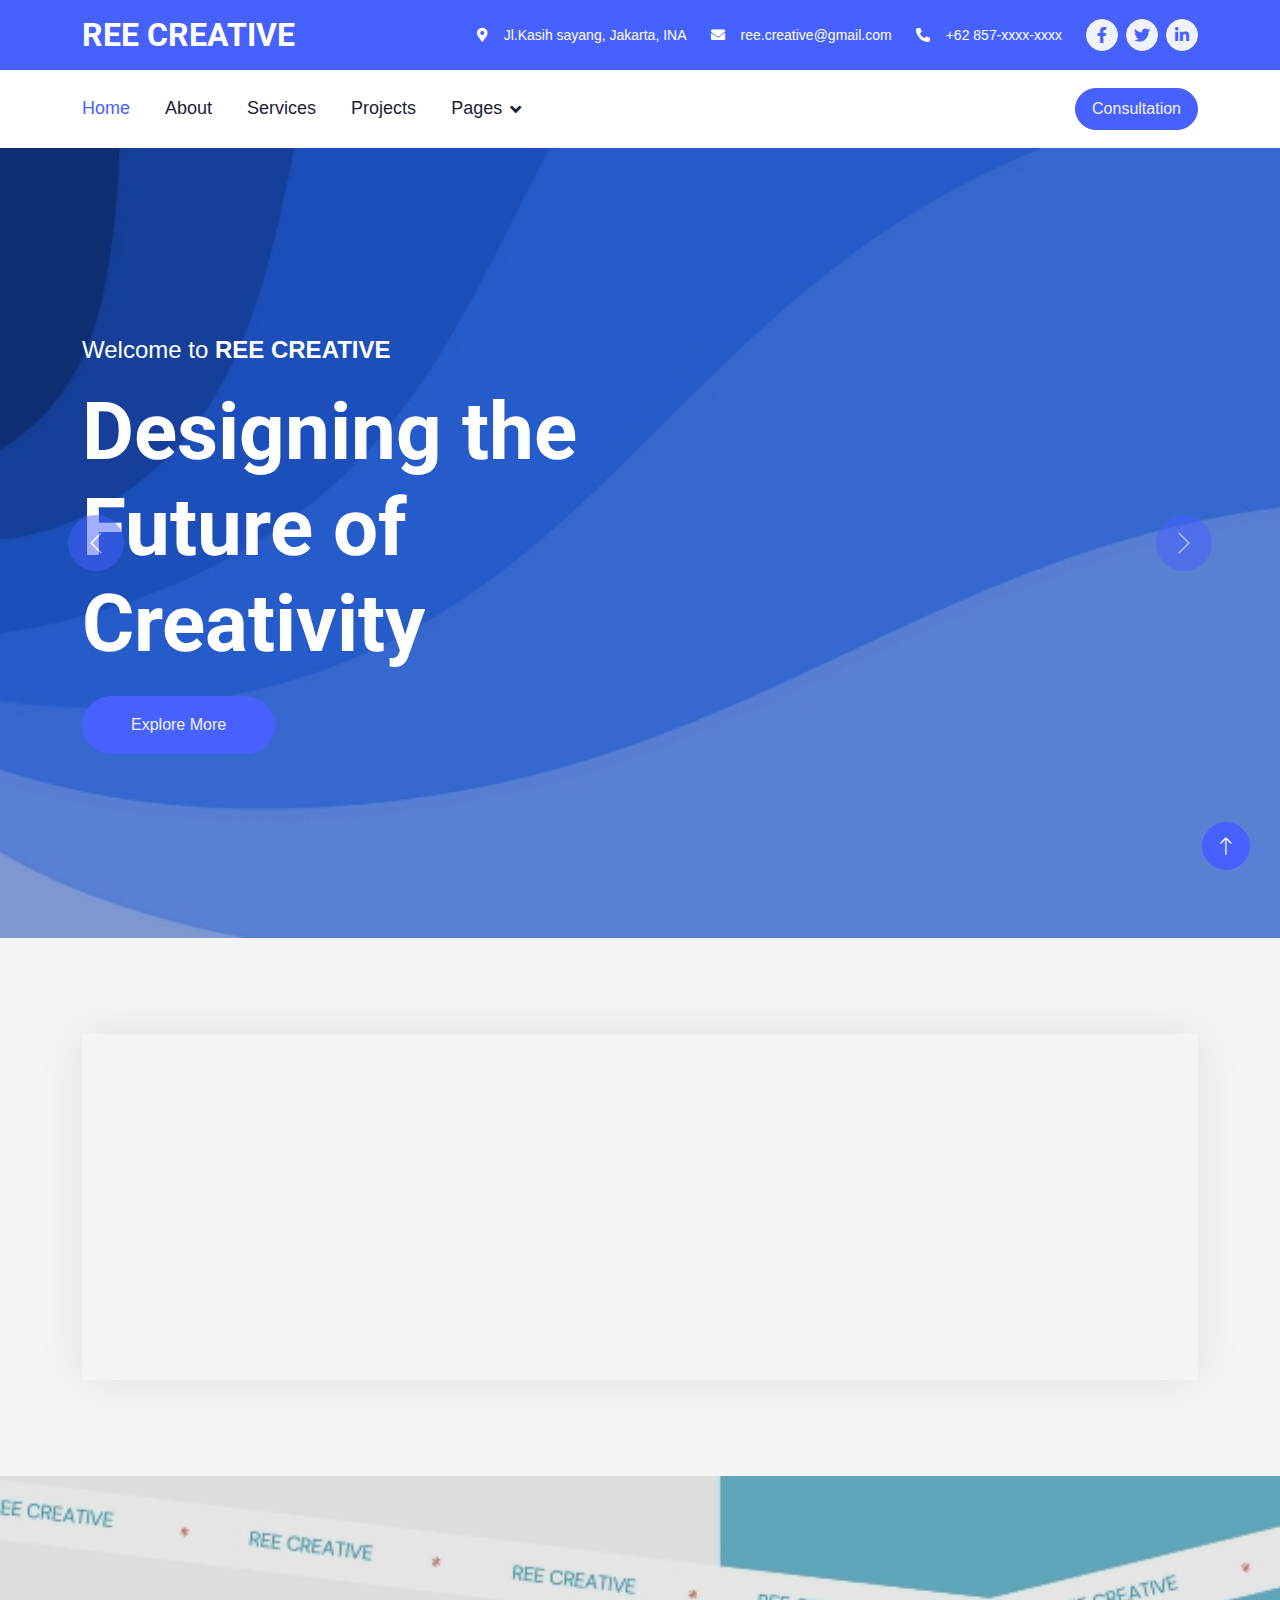
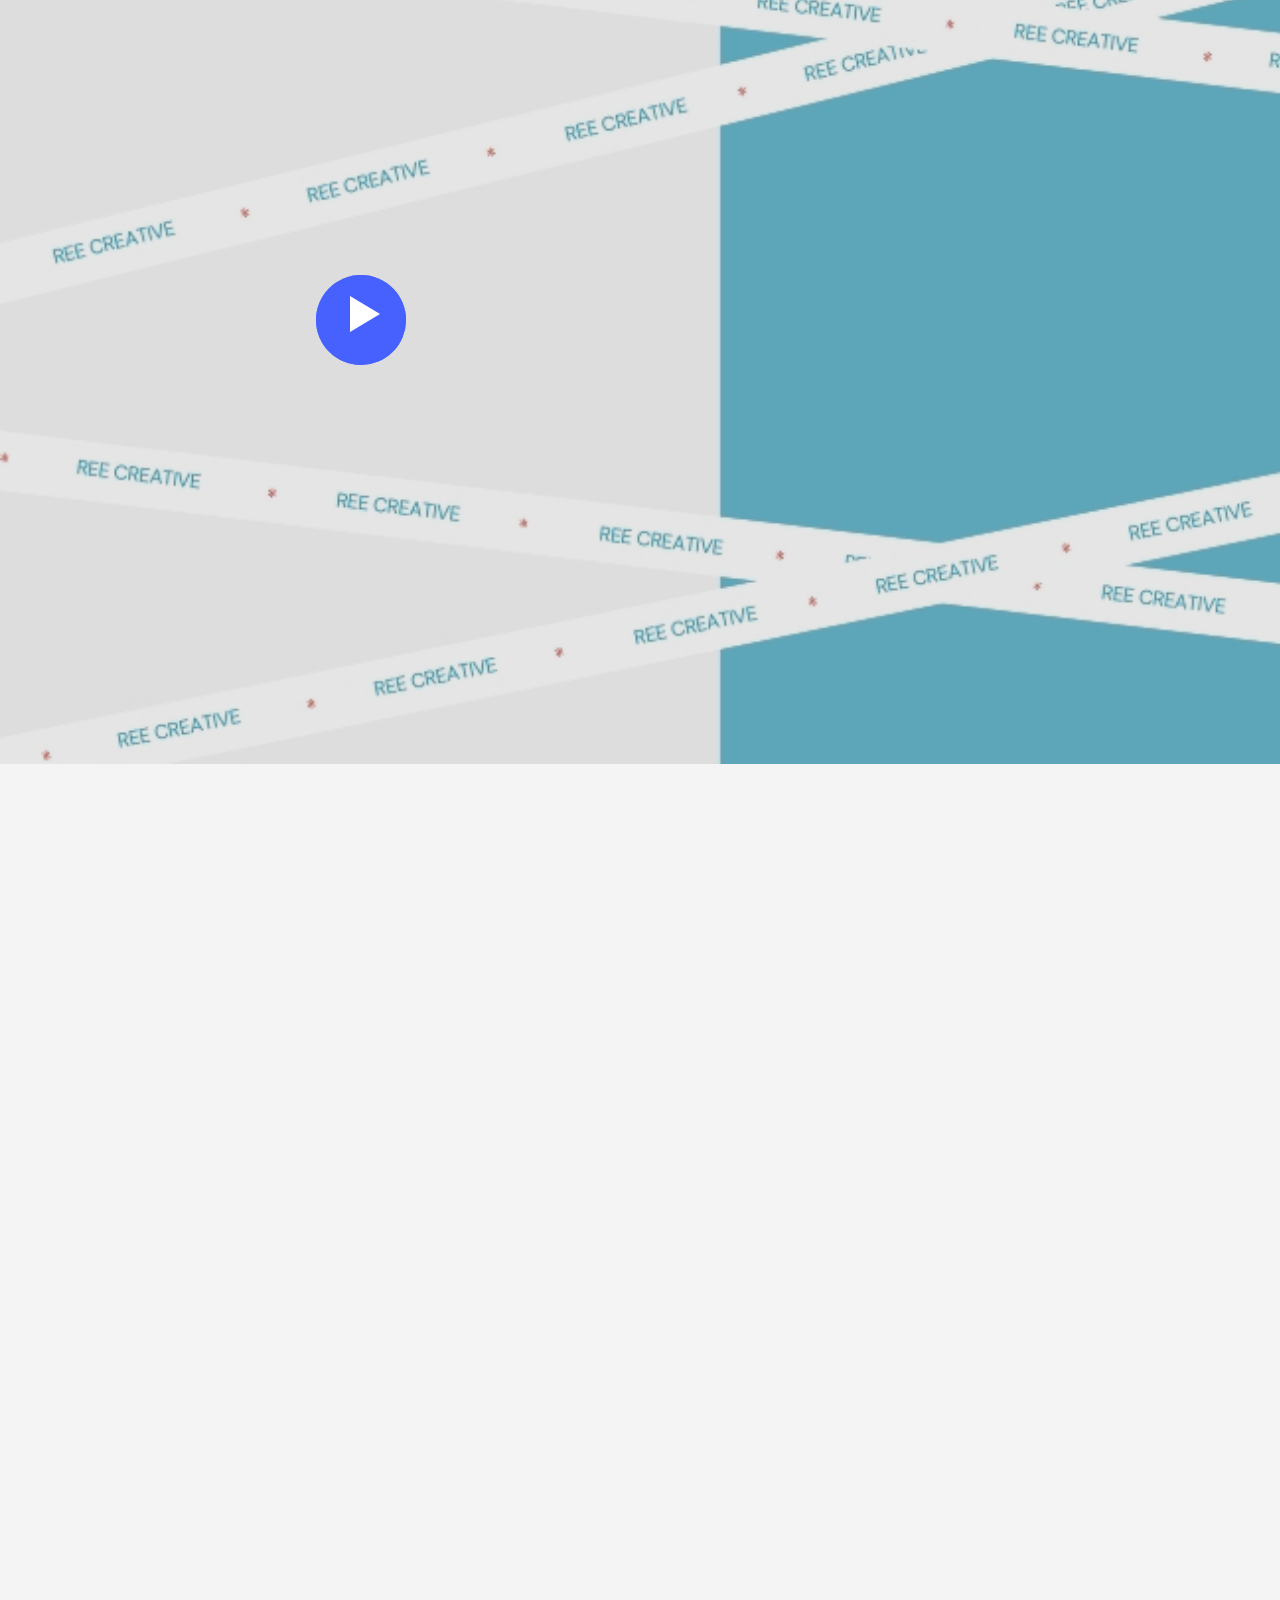
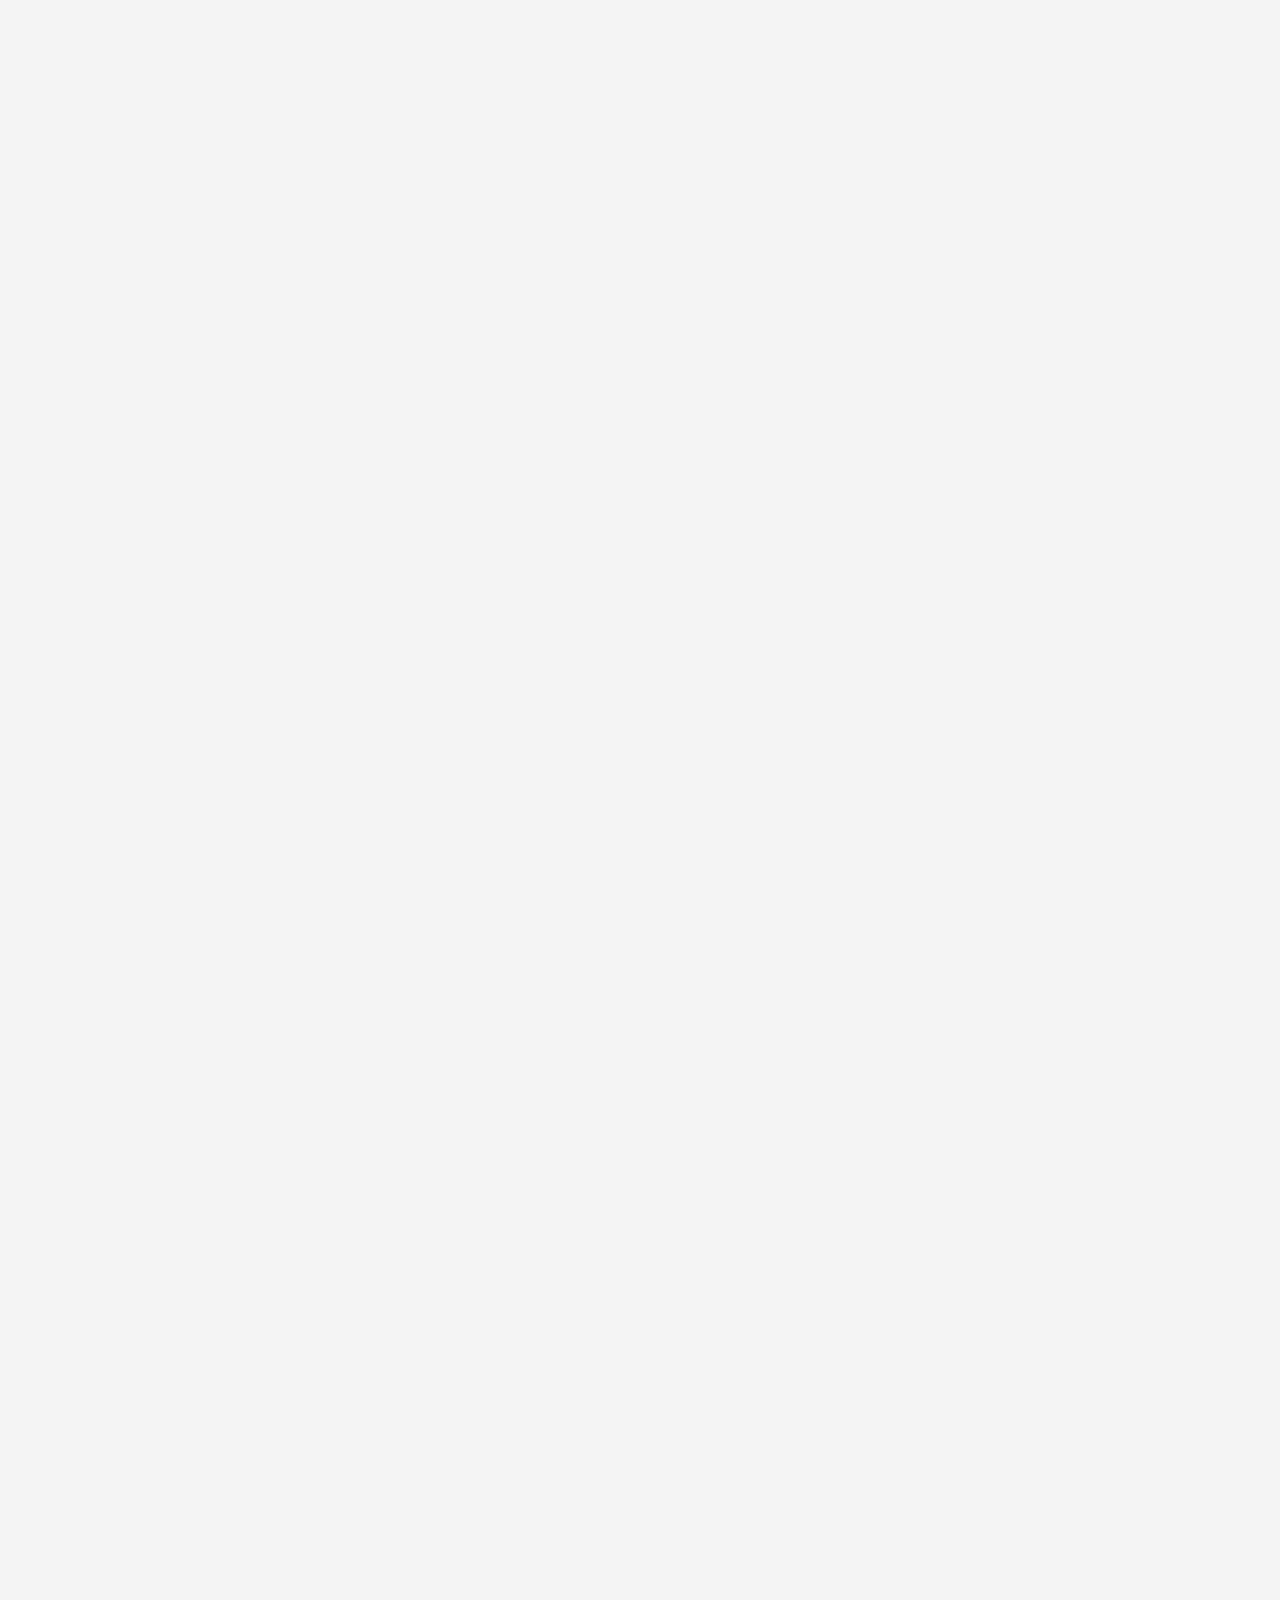
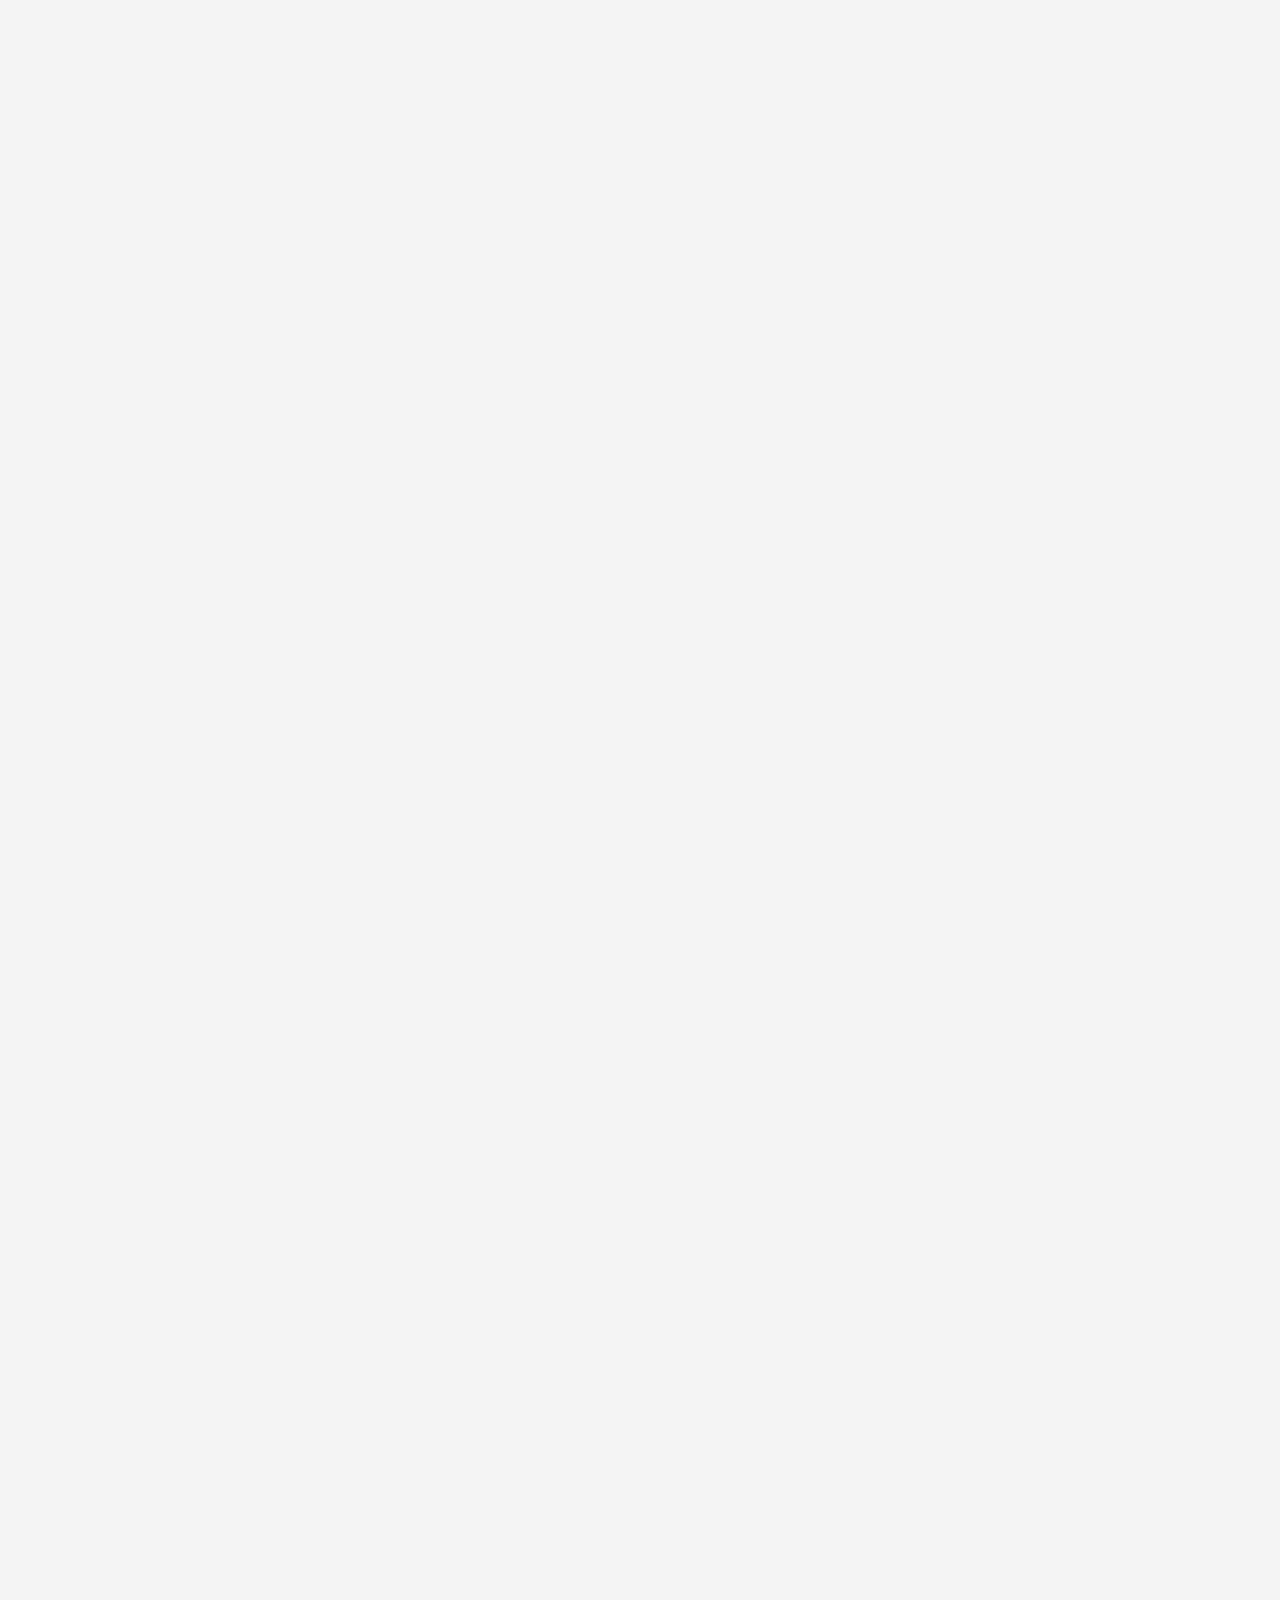
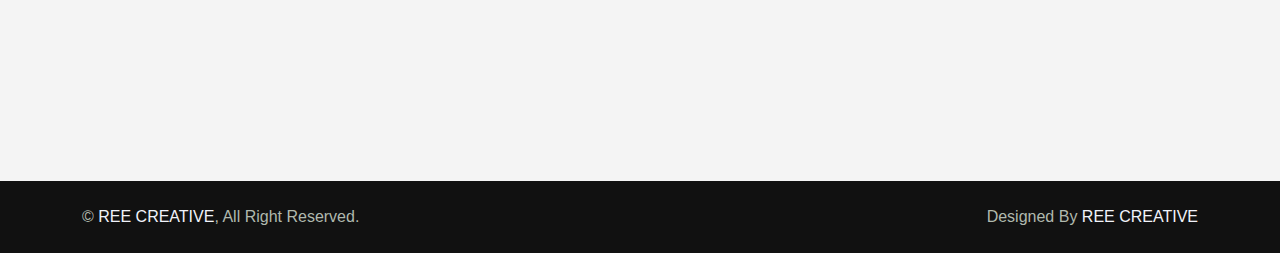
<file: index.html>
<!DOCTYPE html>
<html lang="en">

<head>
    <meta charset="utf-8">
    <title>REE CREATIVE</title>
    <meta content="width=device-width, initial-scale=1.0" name="viewport">
    <meta content="" name="keywords">
    <meta content="" name="description">

    <!-- Favicon -->
    <link href="img/favicon.ico" rel="icon">

    <!-- Google Web Fonts -->
    <link rel="preconnect" href="https://fonts.googleapis.com">
    <link rel="preconnect" href="https://fonts.gstatic.com" crossorigin>
    <link href="https://fonts.googleapis.com/css2?family=Montserrat:wght@400;500&family=Roboto:wght@500;700&display=swap" rel="stylesheet">  

    <!-- Icon Font Stylesheet -->
    <link href="https://cdnjs.cloudflare.com/ajax/libs/font-awesome/5.10.0/css/all.min.css" rel="stylesheet">
    <link href="https://cdn.jsdelivr.net/npm/bootstrap-icons@1.4.1/font/bootstrap-icons.css" rel="stylesheet">

    <!-- Libraries Stylesheet -->
    <link href="lib/animate/animate.min.css" rel="stylesheet">
    <link href="lib/owlcarousel/assets/owl.carousel.min.css" rel="stylesheet">
    <link href="lib/lightbox/css/lightbox.min.css" rel="stylesheet">

    <!-- Customized Bootstrap Stylesheet -->
    <link href="css/bootstrap.min.css" rel="stylesheet">

    <!-- Template Stylesheet -->
    <link href="css/style.css" rel="stylesheet">
</head>

<body>
    <!-- Spinner Start -->
    <div id="spinner" class="show bg-white position-fixed translate-middle w-100 vh-100 top-50 start-50 d-flex align-items-center justify-content-center">
        <div class="spinner-border text-primary" role="status" style="width: 3rem; height: 3rem;"></div>
    </div>
    <!-- Spinner End -->


<!-- Topbar Start -->
<div class="container-fluid bg-primary text-white d-none d-lg-flex">
    <div class="container py-3">
        <div class="d-flex align-items-center">
            <a href="index.html">
                <h2 class="text-white fw-bold m-0">REE CREATIVE</h2>
            </a>
            <div class="ms-auto d-flex align-items-center">
                <small class="ms-4"><i class="fa fa-map-marker-alt me-3"></i>Jl.Kasih sayang, Jakarta, INA</small>
                <small class="ms-4"><i class="fa fa-envelope me-3"></i>ree.creative@gmail.com</small>
                <small class="ms-4"><i class="fa fa-phone-alt me-3"></i>+62 857-xxxx-xxxx</small>
                <div class="ms-3 d-flex">
                    <a class="btn btn-sm-square btn-light text-primary rounded-circle ms-2" href="https://id-id.facebook.com/" target="_blank">
                        <i class="fab fa-facebook-f"></i>
                    </a>
                    <a class="btn btn-sm-square btn-light text-primary rounded-circle ms-2" href="https://x.com/home" target="_blank">
                        <i class="fab fa-twitter"></i>
                    </a>
                    <a class="btn btn-sm-square btn-light text-primary rounded-circle ms-2" href="https://www.linkedin.com/" target="_blank">
                        <i class="fab fa-linkedin-in"></i>
                    </a>
                </div>
            </div>
        </div>
    </div>
</div>
<!-- Topbar End -->


    <!-- Navbar Start -->
    <div class="container-fluid bg-white sticky-top">
        <div class="container">
            <nav class="navbar navbar-expand-lg bg-white navbar-light p-lg-0">
                <a href="index.html" class="navbar-brand d-lg-none">
                    <h1 class="fw-bold m-0">REE CREATIVE</h1>
                </a>
                <button type="button" class="navbar-toggler me-0" data-bs-toggle="collapse" data-bs-target="#navbarCollapse">
                    <span class="navbar-toggler-icon"></span>
                </button>
                <div class="collapse navbar-collapse" id="navbarCollapse">
                    <div class="navbar-nav">
                        <a href="index.html" class="nav-item nav-link active">Home</a>
                        <a href="about.html" class="nav-item nav-link">About</a>
                        <a href="service.html" class="nav-item nav-link">Services</a>
                        <a href="project.html" class="nav-item nav-link">Projects</a>
                        <div class="nav-item dropdown">
                            <a href="#" class="nav-link dropdown-toggle" data-bs-toggle="dropdown">Pages</a>
                            <div class="dropdown-menu bg-light rounded-0 rounded-bottom m-0">
                                <a href="feature.html" class="dropdown-item">Features</a>
                                <a href="team.html" class="dropdown-item">Our Team</a>
                                <a href="testimonial.html" class="dropdown-item">Testimonial</a>
                                <a href="quote.html" class="dropdown-item">Quotation</a>
                                <a href="consul.html" class="dropdown-item">Consultation</a>
                            </div>
                        </div>
                    </div>
                    <div class="ms-auto d-none d-lg-block">
                        <a href="consul.html" class="btn btn-primary rounded-pill py-2 px-3">Consultation</a>
                    </div>
                </div>
            </nav>
        </div>
    </div>
    <!-- Navbar End -->


    <!-- Carousel Start -->
    <div class="container-fluid px-0 mb-5">
        <div id="header-carousel" class="carousel slide carousel-fade" data-bs-ride="carousel">
            <div class="carousel-inner">
                <div class="carousel-item active">
                    <img class="w-100" src="img/carousel-1.jpg" alt="Image">
                    <div class="carousel-caption">
                        <div class="container">
                            <div class="row justify-content-start">
                                <div class="col-lg-7 text-start">
                                    <p class="fs-4 text-white animated slideInRight">Welcome to <strong>REE CREATIVE</strong></p>
                                    <h1 class="display-1 text-white mb-4 animated slideInRight">Designing the Future of Creativity</h1>
                                    <a href="" class="btn btn-primary rounded-pill py-3 px-5 animated slideInRight">Explore More</a>
                                </div>
                            </div>
                        </div>
                    </div>
                </div>
                <div class="carousel-item">
                    <img class="w-100" src="img/carousel-2.jpg" alt="Image">
                    <div class="carousel-caption">
                        <div class="container">
                            <div class="row justify-content-end">
                                <div class="col-lg-7 text-end">
                                    <p class="fs-4 text-white animated slideInLeft">Welcome to <strong>REE CREATIVE</strong></p>
                                    <h1 class="display-1 text-white mb-5 animated slideInLeft">Designing the Future of Creativity</h1>
                                    <a href="" class="btn btn-primary rounded-pill py-3 px-5 animated slideInLeft">Explore More</a>
                                </div>
                            </div>
                        </div>
                    </div>
                </div>
            </div>
            <button class="carousel-control-prev" type="button" data-bs-target="#header-carousel"
                data-bs-slide="prev">
                <span class="carousel-control-prev-icon" aria-hidden="true"></span>
                <span class="visually-hidden">Previous</span>
            </button>
            <button class="carousel-control-next" type="button" data-bs-target="#header-carousel"
                data-bs-slide="next">
                <span class="carousel-control-next-icon" aria-hidden="true"></span>
                <span class="visually-hidden">Next</span>
            </button>
        </div>
    </div>
    <!-- Carousel End -->


    <!-- Features Start -->
    <div class="container-xxl py-5">
        <div class="container">
            <div class="row g-0 feature-row">
                <div class="col-md-6 col-lg-3 wow fadeIn" data-wow-delay="0.1s">
                    <div class="feature-item border h-100 p-5">
                        <div class="btn-square bg-light rounded-circle mb-4" style="width: 64px; height: 64px;">
                            <img class="img-fluid" src="img/icon/icon-1.png" alt="Icon">
                        </div>
                        <h5 class="mb-3">Award Winning</h5>
                        <p class="mb-0">Innovative designs that redefine creativity. Our projects have earned accolades in the industry.</p>
                    </div>
                </div>
                <div class="col-md-6 col-lg-3 wow fadeIn" data-wow-delay="0.3s">
                    <div class="feature-item border h-100 p-5">
                        <div class="btn-square bg-light rounded-circle mb-4" style="width: 64px; height: 64px;">
                            <img class="img-fluid" src="img/icon/icon-2.png" alt="Icon">
                        </div>
                        <h5 class="mb-3">Professional Staff</h5>
                        <p class="mb-0">A team of creative professionals dedicated to delivering top-tier design solutions tailored to your needs.</p>
                    </div>
                </div>
                <div class="col-md-6 col-lg-3 wow fadeIn" data-wow-delay="0.5s">
                    <div class="feature-item border h-100 p-5">
                        <div class="btn-square bg-light rounded-circle mb-4" style="width: 64px; height: 64px;">
                            <img class="img-fluid" src="img/icon/icon-3.png" alt="Icon">
                        </div>
                        <h5 class="mb-3">Fair Prices</h5>
                        <p class="mb-0">Exceptional design services at competitive rates, ensuring great value for your investment</p>
                    </div>
                </div>
                <div class="col-md-6 col-lg-3 wow fadeIn" data-wow-delay="0.7s">
                    <div class="feature-item border h-100 p-5">
                        <div class="btn-square bg-light rounded-circle mb-4" style="width: 64px; height: 64px;">
                            <img class="img-fluid" src="img/icon/icon-4.png" alt="Icon">
                        </div>
                        <h5 class="mb-3">24/7 Support</h5>
                        <p class="mb-0">Always here for you—around the clock support to keep your projects moving seamlessly</p>
                    </div>
                </div>
            </div>
        </div>
    </div>
    <!-- Features End -->


    <!-- About Start -->
    <div class="container-xxl about my-5">
        <div class="container">
            <div class="row g-0">
                <div class="col-lg-6">
                    <div class="h-100 d-flex align-items-center justify-content-center" style="min-height: 300px;">
                        <a href="https://youtu.be/GSDBTz3oG7c?si=YC2Ho7163hVF8hgY" target="_blank" class="btn-play">
                            <span></span>
                        </a>
                    </div>
                </div>                
                <div class="col-lg-6 pt-lg-5 wow fadeIn" data-wow-delay="0.5s">
                    <div class="bg-white rounded-top p-5 mt-lg-5">
                        <p class="fs-5 fw-medium text-primary">About Us</p>
                        <h1 class="display-6 mb-4">Designing the Future of Creativity</h1>
                        <p class="mb-4">At REE CREATIVE, we push the boundaries of design to bring your vision to life. Whether it's branding, digital solutions, or innovative concepts, our expertise elevates your business to new creative heights. We believe in the power of design to transform ideas into impactful experiences.</p>
                        <div class="row g-5 pt-2 mb-5">
                            <div class="col-sm-6">
                                <img class="img-fluid mb-4" src="img/icon/icon-5.png" alt="">
                                <h5 class="mb-3">Creative Soulution</h5>
                                <span>Tailored design services that align with your unique goals and branding, ensuring an unforgettable customer experience.</span>
                            </div>
                            <div class="col-sm-6">
                                <img class="img-fluid mb-4" src="img/icon/icon-2.png" alt="">
                                <h5 class="mb-3">Design Experts</h5>
                                <span>Our team of passionate designers brings extensive industry experience, ensuring every project is handled with creativity, precision, and dedication.

                                </span>
                            </div>
                        </div>
                        <a class="btn btn-primary rounded-pill py-3 px-5" href="">Explore More</a>
                    </div>
                </div>
            </div>
        </div>
    </div>
    <!-- About End -->


    <!-- Video Modal Start -->
    <div class="modal modal-video fade" id="videoModal" tabindex="-1" aria-labelledby="exampleModalLabel" aria-hidden="true">
        <div class="modal-dialog">
            <div class="modal-content rounded-0">
                <div class="modal-header">
                    <h3 class="modal-title" id="exampleModalLabel">Youtube Video</h3>
                    <button type="button" class="btn-close" data-bs-dismiss="modal" aria-label="Close"></button>
                </div>
                <div class="modal-body">
                    <!-- 16:9 aspect ratio -->
                    <div class="ratio ratio-16x9">
                        <iframe class="embed-responsive-item" src="" id="video" allowfullscreen allowscriptaccess="always"
                            allow="autoplay"></iframe>
                    </div>
                </div>
            </div>
        </div>
    </div>
    <!-- Video Modal End -->


    <!-- Service Start -->
    <div class="container-xxl py-5">
        <div class="container">
            <div class="text-center mx-auto wow fadeInUp" data-wow-delay="0.1s" style="max-width: 500px;">
                <p class="fs-5 fw-medium text-primary">Our Services</p>
                <h1 class="display-5 mb-5">Design Services that We Offer</h1>
            </div>
            <div class="row g-4">
                <div class="col-lg-4 col-md-6 wow fadeInUp" data-wow-delay="0.1s">
                    <div class="service-item position-relative h-100">
                        <div class="service-text rounded p-5">
                            <div class="btn-square bg-light rounded-circle mx-auto mb-4" style="width: 64px; height: 64px;">
                                <img class="img-fluid" src="img/icon/icon-5.png" alt="Icon">
                            </div>
                            <h5 class="mb-3">Web design</h4>
                            <p class="mb-0">Responsive and visually stunning websites that create a seamless user experience and elevate your brand's online presence.</p>
                        </div>
                        <div class="service-btn rounded-0 rounded-bottom">
                            <a class="text-primary fw-medium" href="">Read More<i class="bi bi-chevron-double-right ms-2"></i></a>
                        </div>
                    </div>
                </div>
                <div class="col-lg-4 col-md-6 wow fadeInUp" data-wow-delay="0.3s">
                    <div class="service-item position-relative h-100">
                        <div class="service-text rounded p-5">
                            <div class="btn-square bg-light rounded-circle mx-auto mb-4" style="width: 64px; height: 64px;">
                                <img class="img-fluid" src="img/icon/icon-6.png" alt="Icon">
                            </div>
                            <h5 class="mb-3">Custom Merchandise Design</h4>
                            <p class="mb-0">From keyrings to cardholders, we create personalized merchandise that highlights your brand and makes a lasting impression.</p>
                        </div>
                        <div class="service-btn rounded-0 rounded-bottom">
                            <a class="text-primary fw-medium" href="">Read More<i class="bi bi-chevron-double-right ms-2"></i></a>
                        </div>
                    </div>
                </div>
                <div class="col-lg-4 col-md-6 wow fadeInUp" data-wow-delay="0.5s">
                    <div class="service-item position-relative h-100">
                        <div class="service-text rounded p-5">
                            <div class="btn-square bg-light rounded-circle mx-auto mb-4" style="width: 64px; height: 64px;">
                                <img class="img-fluid" src="img/icon/icon-7.png" alt="Icon">
                            </div>
                            <h5 class="mb-3">Poster & Flyer Design</h4>
                            <p class="mb-0">Designing impactful posters and flyers that effectively promote your events, products, or services, ensuring your message stands out.</p>
                        </div>
                        <div class="service-btn rounded-0 rounded-bottom">
                            <a class="text-primary fw-medium" href="">Read More<i class="bi bi-chevron-double-right ms-2"></i></a>
                        </div>
                    </div>
                </div>
                <div class="col-lg-4 col-md-6 wow fadeInUp" data-wow-delay="0.1s">
                    <div class="service-item position-relative h-100">
                        <div class="service-text rounded p-5">
                            <div class="btn-square bg-light rounded-circle mx-auto mb-4" style="width: 64px; height: 64px;">
                                <img class="img-fluid" src="img/icon/icon-8.png" alt="Icon">
                            </div>
                            <h5 class="mb-3">Booklet Design</h4>
                            <p class="mb-0">Crafting informative and visually appealing booklets that present your content in a professional, organized, and engaging manner.</p>
                        </div>
                        <div class="service-btn rounded-0 rounded-bottom">
                            <a class="text-primary fw-medium" href="">Read More<i class="bi bi-chevron-double-right ms-2"></i></a>
                        </div>
                    </div>
                </div>
                <div class="col-lg-4 col-md-6 wow fadeInUp" data-wow-delay="0.3s">
                    <div class="service-item position-relative h-100">
                        <div class="service-text rounded p-5">
                            <div class="btn-square bg-light rounded-circle mx-auto mb-4" style="width: 64px; height: 64px;">
                                <img class="img-fluid" src="img/icon/icon-9.png" alt="Icon">
                            </div>
                            <h5 class="mb-3">Custom Graphic Design Solutions</h4>
                            <p class="mb-0">Offering tailored design services for all your needs, from branding materials to promotional graphics, ensuring your vision is brought to life with creativity and precision.</p>
                        </div>
                        <div class="service-btn rounded-0 rounded-bottom">
                            <a class="text-primary fw-medium" href="">Read More<i class="bi bi-chevron-double-right ms-2"></i></a>
                        </div>
                    </div>
                </div>
                <div class="col-lg-4 col-md-6 wow fadeInUp" data-wow-delay="0.5s">
                    <div class="service-item position-relative h-100">
                        <div class="service-text rounded p-5">
                            <div class="btn-square bg-light rounded-circle mx-auto mb-4" style="width: 64px; height: 64px;">
                                <img class="img-fluid" src="img/icon/icon-10.png" alt="Icon">
                            </div>
                            <h5 class="mb-3">Social Media Design</h4>
                            <p class="mb-0">Creating captivating and dynamic social media that engage your audience and enhance your brand’s social media presence.</p>
                        </div>
                        <div class="service-btn rounded-0 rounded-bottom">
                            <a class="text-primary fw-medium" href="">Read More<i class="bi bi-chevron-double-right ms-2"></i></a>
                        </div>
                    </div>
                </div>
            </div>
        </div>
    </div>
    <!-- Service End -->

    
    <!-- Project Start -->
    <div class="container-xxl pt-5">
        <div class="container">
            <div class="text-center text-md-start pb-5 pb-md-0 wow fadeInUp" data-wow-delay="0.1s" style="max-width: 500px;">
                <p class="fs-5 fw-medium text-primary">Our Projects</p>
                <h1 class="display-5 mb-5">We've Done Lot's of Awesome Projects</h1>
            </div>
            <div class="owl-carousel project-carousel wow fadeInUp" data-wow-delay="0.1s">
                <div class="project-item mb-5">
                    <div class="position-relative">
                        <img class="img-fluid" src="img/project-1.jpg" alt="">
                        <div class="project-overlay">
                            <a class="btn btn-lg-square btn-light rounded-circle m-1" href="img/project-1.jpg" data-lightbox="project"><i class="fa fa-eye"></i></a>
                            <a class="btn btn-lg-square btn-light rounded-circle m-1" href=""><i class="fa fa-link"></i></a>
                        </div>
                    </div>
                    <div class="p-4">
                        <a class="d-block h5" href="">Web Design</a>
                        <span>Responsive and visually stunning websites that create a seamless user experience and elevate your brand's online presence.</span>
                    </div>
                </div>
                <div class="project-item mb-5">
                    <div class="position-relative">
                        <img class="img-fluid" src="img/project-2.jpg" alt="">
                        <div class="project-overlay">
                            <a class="btn btn-lg-square btn-light rounded-circle m-1" href="img/project-2.jpg" data-lightbox="project"><i class="fa fa-eye"></i></a>
                            <a class="btn btn-lg-square btn-light rounded-circle m-1" href=""><i class="fa fa-link"></i></a>
                        </div>
                    </div>
                    <div class="p-4">
                        <a class="d-block h5" href="">Custom Merchandise Design</a>
                        <span>From keyrings to cardholders, we create personalized merchandise that highlights your brand and makes a lasting impression.</span>
                    </div>
                </div>
                <div class="project-item mb-5">
                    <div class="position-relative">
                        <img class="img-fluid" src="img/project-3.jpg" alt="">
                        <div class="project-overlay">
                            <a class="btn btn-lg-square btn-light rounded-circle m-1" href="img/project-3.jpg" data-lightbox="project"><i class="fa fa-eye"></i></a>
                            <a class="btn btn-lg-square btn-light rounded-circle m-1" href=""><i class="fa fa-link"></i></a>
                        </div>
                    </div>
                    <div class="p-4">
                        <a class="d-block h5" href="">Awesome Posters and Flyers</a>
                        <span>Stand out with bold, creative designs that captivate your audience and make every event unforgettable.</span>
                    </div>
                </div>
                <div class="project-item mb-5">
                    <div class="position-relative">
                        <img class="img-fluid" src="img/project-4.jpg" alt="">
                        <div class="project-overlay">
                            <a class="btn btn-lg-square btn-light rounded-circle m-1" href="img/project-4.jpg" data-lightbox="project"><i class="fa fa-eye"></i></a>
                            <a class="btn btn-lg-square btn-light rounded-circle m-1" href=""><i class="fa fa-link"></i></a>
                        </div>
                    </div>
                    <div class="p-4">
                        <a class="d-block h5" href="">Social Media Design</a>
                        <span>Creating captivating and dynamic social media that engage your audience and enhance your brand’s social media presence.</span>
                    </div>
                </div>
                <div class="project-item mb-5">
                    <div class="position-relative">
                        <img class="img-fluid" src="img/project-5.jpg" alt="">
                        <div class="project-overlay">
                            <a class="btn btn-lg-square btn-light rounded-circle m-1" href="img/project-5.jpg" data-lightbox="project"><i class="fa fa-eye"></i></a>
                            <a class="btn btn-lg-square btn-light rounded-circle m-1" href=""><i class="fa fa-link"></i></a>
                        </div>
                    </div>
                    <div class="p-4">
                        <a class="d-block h5" href="">Standing Banner</a>
                        <span>Grab attention with our portable, easy-to-set-up banners. Perfect for events, promotions, and displays, both indoors and outdoors!</span>
                    </div>
                </div>
            </div>
        </div>
    </div>
    <!-- Project End -->


    <!-- Quote Start -->
    <div class="container-xxl py-5">
        <div class="container">
            <div class="row g-5">
                <div class="col-lg-6 wow fadeInUp" data-wow-delay="0.1s">
                    <p class="fs-5 fw-medium text-primary">Get A Quote</p>
                    <h1 class="display-5 mb-4">Need Our Expert Help?</h1>
                    <p>We're here to turn your ideas into reality! Our team is dedicated to understanding your vision and bringing it to life with creativity and passion.</p>
                    <p class="mb-4">Whether it's designing eye-catching merchandise, crafting stunning banners, or creating memorable flyers for your events, we are committed to excellence in every project. Let’s collaborate and make something amazing together—your success is our priority!</p>
                    <a class="d-inline-flex align-items-center rounded overflow-hidden border border-primary" href="https://wa.me/+62 857-xxxx-xxxx" target="_blank">
                        <span class="btn-lg-square bg-primary" style="width: 55px; height: 55px;">
                            <i class="fa fa-phone-alt text-white"></i>
                        </span>
                        <span class="fs-5 fw-medium mx-4">+62 857-xxxx-xxxx</span>
                    </a>
                </div>
                <div class="col-lg-6 wow fadeInUp" data-wow-delay="0.5s">
                    <h2 class="mb-4">Book Our Design Service</h2>
                    <div class="row g-3">
                        <div class="col-sm-6">
                            <div class="form-floating">
                                <input type="text" class="form-control" id="name" placeholder="Your Name">
                                <label for="name">Your Name</label>
                            </div>
                        </div>
                        <div class="col-sm-6">
                            <div class="form-floating">
                                <input type="email" class="form-control" id="email" placeholder="Your Email">
                                <label for="email">Your Email</label>
                            </div>
                        </div>
                        <div class="col-sm-6">
                            <div class="form-floating">
                                <input type="text" class="form-control" id="mobile" placeholder="Your Mobile">
                                <label for="mobile">Your Mobile</label>
                            </div>
                        </div>
                        <div class="col-sm-6">
                            <div class="form-floating">
                                <select class="form-select" id="service">
                                    <option selected>Web Design</option>
                                    <option>Merchandise Design</option>
                                    <option>Banners or Flyers</option>
                                    <option>Social Media Design</option>
                                    <option>Custom Design Request (Specify Your Needs)</option>
                                </select>
                                <label for="service">Choose A Service</label>
                            </div>
                        </div>
                        <div class="col-12">
                            <div class="form-floating">
                                <textarea class="form-control" placeholder="Leave a message here" id="message" style="height: 130px"></textarea>
                                <label for="message">Message</label>
                            </div>
                        </div>
                        <div class="col-12 text-center">
                            <button class="btn btn-primary w-100 py-3" onclick="sendMessage()" type="button">Submit Now</button>
                        </div>
                    </div>
                </div>
            </div>
        </div>
    </div>
    
    <script>
        function sendMessage() {
            const name = document.getElementById('name').value;
            const email = document.getElementById('email').value;
            const mobile = document.getElementById('mobile').value;
            const service = document.getElementById('service').value;
            const message = document.getElementById('message').value;
    
            const whatsappUrl = `https://wa.me/62857xxxxxxxx?text=${encodeURIComponent(
                `Hello, my name is ${name}.\nEmail: ${email}\nMobile: ${mobile}\nService: ${service}\nMessage: ${message}`
            )}`;
    
            window.open(whatsappUrl, '_blank');
        }
    </script>
    <!-- Quote End -->


    <!-- Team Start -->
    <div class="container-xxl py-5">
        <div class="container">
            <div class="text-center mx-auto wow fadeInUp" data-wow-delay="0.1s" style="max-width: 500px;">
                <p class="fs-5 fw-medium text-primary">Our Team</p>
                <h1 class="display-5 mb-5">Our Expert People Ready to Help You</h1>
            </div>
            <div class="row g-4">
                <div class="col-lg-3 col-md-6 wow fadeInUp" data-wow-delay="0.1s">
                    <div class="team-item rounded overflow-hidden pb-4">
                        <img class="img-fluid mb-4" src="img/team-1.jpg" alt="">
                        <h5>June Alaska</h5>
                        <span class="text-primary">Graphic Designer</span>
                        <ul class="team-social">
                            <li><a class="btn btn-square" href="https://www.facebook.com" target="_blank"><i class="fab fa-facebook-f"></i></a></li>
                            <li><a class="btn btn-square" href="https://x.com/JUNE_GOZARU_JP?t=iXu1k5GX8Kx9k1w4igLNwA&s=09" target="_blank"><i class="fab fa-twitter"></i></a></li>
                            <li><a class="btn btn-square" href="https://www.instagram.com/juneeeeeeya?igsh=bWxydDhwY3V0aG5z" target="_blank"><i class="fab fa-instagram"></i></a></li>
                            <li><a class="btn btn-square" href="https://www.linkedin.com/company" target="_blank"><i class="fab fa-linkedin-in"></i></a></li>
                        </ul>                        
                    </div>
                </div>
                <div class="col-lg-3 col-md-6 wow fadeInUp" data-wow-delay="0.3s">
                    <div class="team-item rounded overflow-hidden pb-4">
                        <img class="img-fluid mb-4" src="img/team-2.jpg" alt="">
                        <h5>Evan Ethanael</h5>
                        <span class="text-primary">UI/UX Designer</span>
                        <ul class="team-social">
                            <li><a class="btn btn-square" href="https://www.facebook.com" target="_blank"><i class="fab fa-facebook-f"></i></a></li>
                            <li><a class="btn btn-square" href="https://x.com/ENHYPEN_members?t=HEQ_-DqrKmmx_2s-JgMFAA&s=09" target="_blank"><i class="fab fa-twitter"></i></a></li>
                            <li><a class="btn btn-square" href="https://www.instagram.com/enhypen?igsh=MWZ0dnVtaDN3N292aw==" target="_blank"><i class="fab fa-instagram"></i></a></li>
                            <li><a class="btn btn-square" href="https://www.linkedin.com/company" target="_blank"><i class="fab fa-linkedin-in"></i></a></li>
                        </ul>                        
                    </div>
                </div>
                <div class="col-lg-3 col-md-6 wow fadeInUp" data-wow-delay="0.5s">
                    <div class="team-item rounded overflow-hidden pb-4">
                        <img class="img-fluid mb-4" src="img/team-3.jpg" alt="">
                        <h5>Karina Mawar</h5>
                        <span class="text-primary">Social Media Designer</span>
                        <ul class="team-social">
                            <li><a class="btn btn-square" href="https://www.facebook.com" target="_blank"><i class="fab fa-facebook-f"></i></a></li>
                            <li><a class="btn btn-square" href="https://x.com/aespa_official?t=FuS6H7KR61JzLITEILb1Sg&s=09" target="_blank"><i class="fab fa-twitter"></i></a></li>
                            <li><a class="btn btn-square" href="https://www.instagram.com/katarinabluu?igsh=aTY1cnF1bzVoNzF4" target="_blank"><i class="fab fa-instagram"></i></a></li>
                            <li><a class="btn btn-square" href="https://www.linkedin.com/company" target="_blank"><i class="fab fa-linkedin-in"></i></a></li>
                        </ul>                        
                    </div>
                </div>
                <div class="col-lg-3 col-md-6 wow fadeInUp" data-wow-delay="0.7s">
                    <div class="team-item rounded overflow-hidden pb-4">
                        <img class="img-fluid mb-4" src="img/team-4.jpg" alt="">
                        <h5>Bobby Indaeyo</h5>
                        <span class="text-primary">Brand Designer</span>
                        <ul class="team-social">
                            <li><a class="btn btn-square" href="https://www.facebook.com" target="_blank"><i class="fab fa-facebook-f"></i></a></li>
                            <li><a class="btn btn-square" href="https://x.com/bobbyranika?t=-ZBwhd55gNnPaHclX3TGnA&s=09" target="_blank"><i class="fab fa-twitter"></i></a></li>
                            <li><a class="btn btn-square" href="https://www.instagram.com/bobbyindaeyo?igsh=enVuMDZkc3o1a2M2" target="_blank"><i class="fab fa-instagram"></i></a></li>
                            <li><a class="btn btn-square" href="https://www.linkedin.com/company" target="_blank"><i class="fab fa-linkedin-in"></i></a></li>
                        </ul>                        
                    </div>
                </div>
            </div>
        </div>
    </div>
    <!-- Team End -->


    <!-- Testimonial Start -->
    <div class="container-xxl pt-5">
        <div class="container">
            <div class="text-center text-md-start pb-5 pb-md-0 wow fadeInUp" data-wow-delay="0.1s" style="max-width: 500px;">
                <p class="fs-5 fw-medium text-primary">Testimonial</p>
                <h1 class="display-5 mb-5">What Clients Say About Our Services!</h1>
            </div>
            <div class="owl-carousel testimonial-carousel wow fadeInUp" data-wow-delay="0.1s">
                <div class="testimonial-item rounded p-4 p-lg-5 mb-5">
                    <img class="mb-4" src="img/testimonial-1.jpg" alt="">
                    <p class="mb-4">The designs created by REE CREATIVE perfectly captured our brand essence. Their unique approach helped us stand out in a crowded market!</p>
                    <h5>Jinan Alvaro</h5>
                    <span class="text-primary">Enterpreneur</span>
                </div>
                <div class="testimonial-item rounded p-4 p-lg-5 mb-5">
                    <img class="mb-4" src="img/testimonial-2.jpg" alt="">
                    <p class="mb-4">I was blown away by the creativity and precision in the designs from REE CREATIVE. They transformed our ideas into stunning visuals!</p>
                    <h5>Ezra Kim</h5>
                    <span class="text-primary">KOL</span>
                </div>
                <div class="testimonial-item rounded p-4 p-lg-5 mb-5">
                    <img class="mb-4" src="img/testimonial-3.jpg" alt="">
                    <p class="mb-4">The team at REE CREATIVE has an incredible talent for design. They made our promotional materials not just eye-catching, but also effective in conveying our message.</p>
                    <h5>Dinasty Arya</h5>
                    <span class="text-primary">Product manager</span>
                </div>
                <div class="testimonial-item rounded p-4 p-lg-5 mb-5">
                    <img class="mb-4" src="img/testimonial-4.jpg" alt="">
                    <p class="mb-4">The designs from REE CREATIVE were stunning and perfectly captured our vision!</p>
                    <h5>Yoyo Wicaksono</h5>
                    <span class="text-primary">Business owner</span>
                </div>
            </div>
        </div>
    </div>
    <!-- Testimonial End -->


<!-- Footer Start -->
<div class="container-fluid bg-dark text-light footer mt-5 py-5 wow fadeIn" data-wow-delay="0.1s">
    <div class="container py-5">
        <div class="row g-5">
            <!-- Office Info -->
            <div class="col-lg-4 col-md-6">
                <h4 class="text-white mb-4">Contact Us</h4>
                <p><i class="fa fa-map-marker-alt me-3"></i>Jl. Kasih Sayang, Jakarta, INA</p>
                <p><i class="fa fa-phone-alt me-3"></i>+62 857-xxxx-xxxx</p>
                <p><i class="fa fa-envelope me-3"></i>ree.creative@gmail.com</p>
                <div class="d-flex mt-4">
                    <a class="btn btn-square btn-outline-light rounded-circle me-2" href="https://twitter.com" target="_blank"><i class="fab fa-twitter"></i></a>
                    <a class="btn btn-square btn-outline-light rounded-circle me-2" href="https://facebook.com" target="_blank"><i class="fab fa-facebook-f"></i></a>
                    <a class="btn btn-square btn-outline-light rounded-circle me-2" href="https://youtube.com" target="_blank"><i class="fab fa-youtube"></i></a>
                    <a class="btn btn-square btn-outline-light rounded-circle me-2" href="https://linkedin.com" target="_blank"><i class="fab fa-linkedin-in"></i></a>
                </div>
            </div>
            <!-- Quick Links
            <div class="col-lg-2 col-md-6">
                <h4 class="text-white mb-4">Quick Links</h4>
                <ul class="list-unstyled">
                    <li><a class="text-light" href="about.html"><i class="fa fa-angle-right me-2"></i>About Us</a></li>
                    <li><a class="text-light" href="contact.html"><i class="fa fa-angle-right me-2"></i>Contact Us</a></li>
                    <li><a class="text-light" href="service.html"><i class="fa fa-angle-right me-2"></i>Our Services</a></li>
                </ul>
            </div> -->
            <!-- Business Hours -->
            <div class="col-lg-3 col-md-6">
                <h4 class="text-white mb-4">Business Hours</h4>
                <div>
                    <p class="mb-1">Monday - Friday: <span class="text-light">09:00 am - 07:00 pm</span></p>
                    <p class="mb-1">Saturday: <span class="text-light">09:00 am - 12:00 pm</span></p>
                    <p class="mb-1">Sunday: <span class="text-light">Closed</span></p>
                </div>
            </div>
            <!-- Newsletter -->
            <div class="col-lg-3 col-md-6">
                <h4 class="text-white mb-4">Newsletter</h4>
                <p>Stay updated with our latest news and offers. Subscribe to our newsletter!</p>
                <div class="position-relative w-100">
                    <input class="form-control bg-light text-dark py-3 ps-4 pe-5" type="email" placeholder="Your email">
                    <button type="button" class="btn btn-primary py-2 position-absolute top-0 end-0 mt-2 me-2">Sign Up</button>
                </div>
            </div>
        </div>
    </div>
</div>
<!-- Footer End -->


    <!-- Copyright Start -->
    <div class="container-fluid copyright py-4">
        <div class="container">
            <div class="row">
                <div class="col-md-6 text-center text-md-start mb-3 mb-md-0">
                    &copy; <a class="fw-medium text-light" href="#">REE CREATIVE</a>, All Right Reserved.
                </div>
                <div class="col-md-6 text-center text-md-end">
                    Designed By <a class="fw-medium text-light" href="http://8.215.80.190/ree-creative/">REE CREATIVE</a>
                </div>
            </div>
        </div>
    </div>
    <!-- Copyright End -->

    <!-- Back to Top -->
    <a href="#" class="btn btn-lg btn-primary btn-lg-square rounded-circle back-to-top"><i class="bi bi-arrow-up"></i></a>


    <!-- JavaScript Libraries -->
    <script src="https://ajax.googleapis.com/ajax/libs/jquery/3.6.1/jquery.min.js"></script>
    <script src="https://cdn.jsdelivr.net/npm/bootstrap@5.0.0/dist/js/bootstrap.bundle.min.js"></script>
    <script src="lib/wow/wow.min.js"></script>
    <script src="lib/easing/easing.min.js"></script>
    <script src="lib/waypoints/waypoints.min.js"></script>
    <script src="lib/owlcarousel/owl.carousel.min.js"></script>
    <script src="lib/lightbox/js/lightbox.min.js"></script>

    <!-- Template Javascript -->
    <script src="js/main.js"></script>
</body>

</html>
</file>
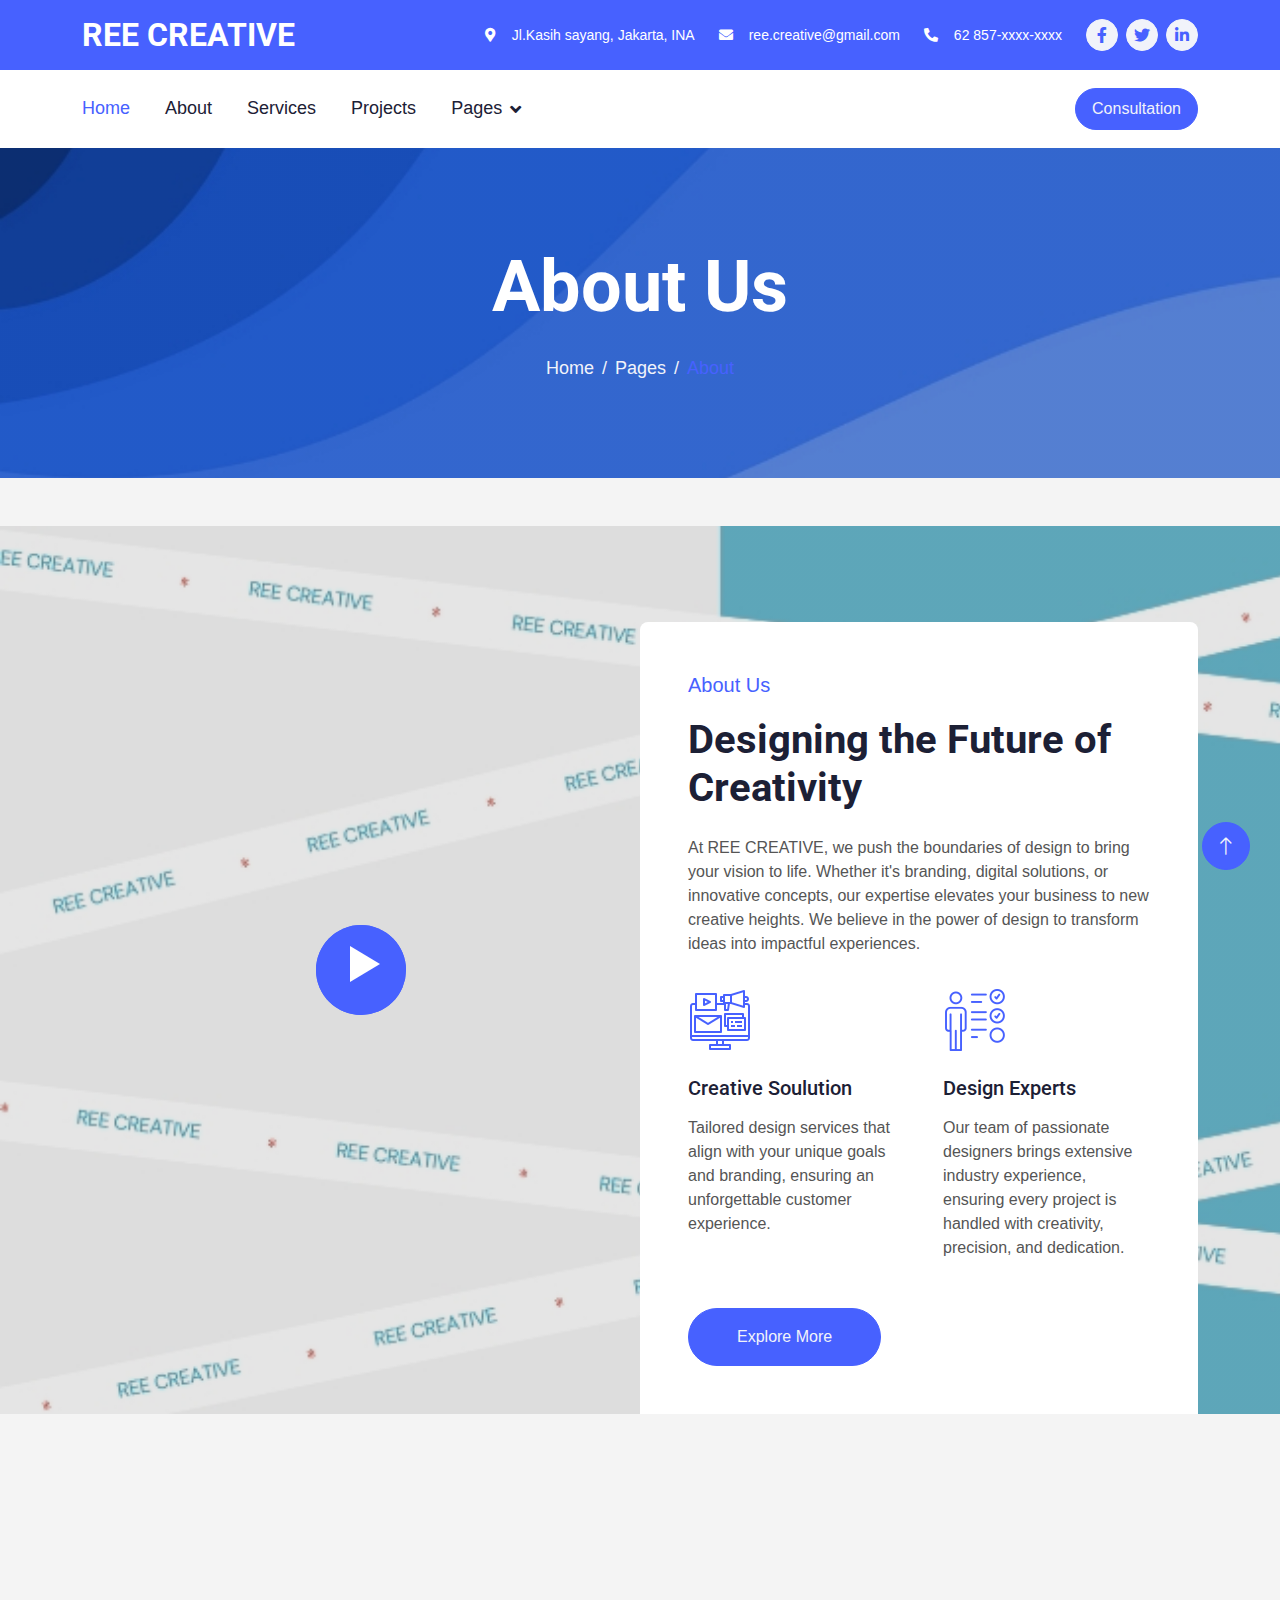
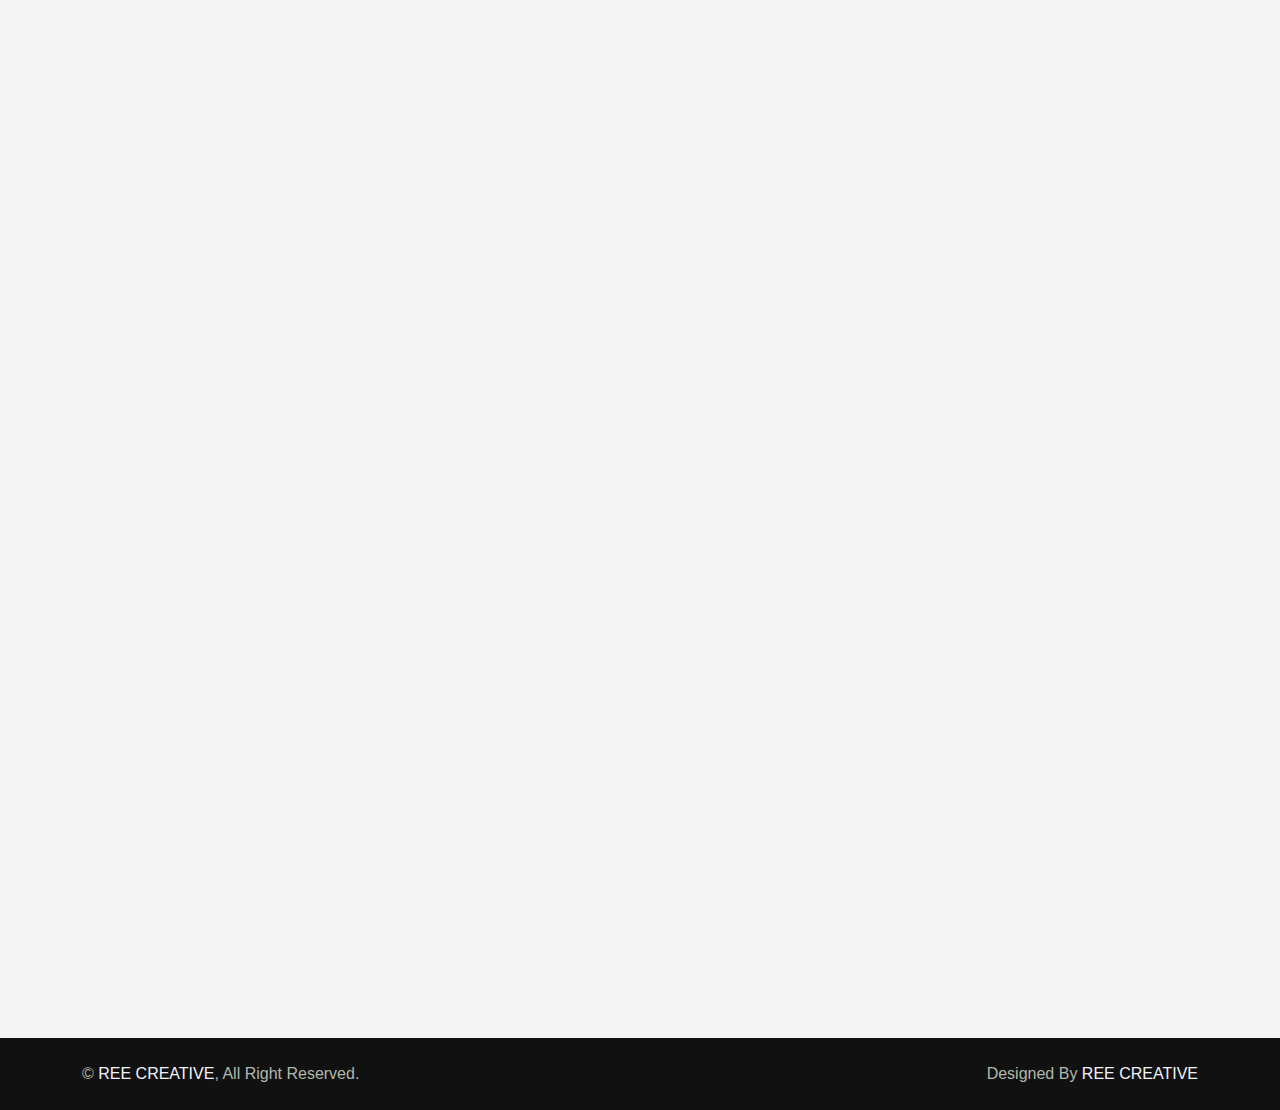
<file: about.html>
<!DOCTYPE html>
<html lang="en">

<head>
    <meta charset="utf-8">
    <title>REE CREATIVE</title>
    <meta content="width=device-width, initial-scale=1.0" name="viewport">
    <meta content="" name="keywords">
    <meta content="" name="description">

    <!-- Favicon -->
    <link href="img/favicon.ico" rel="icon">

    <!-- Google Web Fonts -->
    <link rel="preconnect" href="https://fonts.googleapis.com">
    <link rel="preconnect" href="https://fonts.gstatic.com" crossorigin>
    <link href="https://fonts.googleapis.com/css2?family=Montserrat:wght@400;500&family=Roboto:wght@500;700&display=swap" rel="stylesheet">  

    <!-- Icon Font Stylesheet -->
    <link href="https://cdnjs.cloudflare.com/ajax/libs/font-awesome/5.10.0/css/all.min.css" rel="stylesheet">
    <link href="https://cdn.jsdelivr.net/npm/bootstrap-icons@1.4.1/font/bootstrap-icons.css" rel="stylesheet">

    <!-- Libraries Stylesheet -->
    <link href="lib/animate/animate.min.css" rel="stylesheet">
    <link href="lib/owlcarousel/assets/owl.carousel.min.css" rel="stylesheet">
    <link href="lib/lightbox/css/lightbox.min.css" rel="stylesheet">

    <!-- Customized Bootstrap Stylesheet -->
    <link href="css/bootstrap.min.css" rel="stylesheet">

    <!-- Template Stylesheet -->
    <link href="css/style.css" rel="stylesheet">
</head>

<body>
    <!-- Spinner Start -->
    <div id="spinner" class="show bg-white position-fixed translate-middle w-100 vh-100 top-50 start-50 d-flex align-items-center justify-content-center">
        <div class="spinner-border text-primary" role="status" style="width: 3rem; height: 3rem;"></div>
    </div>
    <!-- Spinner End -->


<!-- Topbar Start -->
<div class="container-fluid bg-primary text-white d-none d-lg-flex">
    <div class="container py-3">
        <div class="d-flex align-items-center">
            <a href="index.html">
                <h2 class="text-white fw-bold m-0">REE CREATIVE</h2>
            </a>
            <div class="ms-auto d-flex align-items-center">
                <small class="ms-4"><i class="fa fa-map-marker-alt me-3"></i>Jl.Kasih sayang, Jakarta, INA</small>
                <small class="ms-4"><i class="fa fa-envelope me-3"></i>ree.creative@gmail.com</small>
                <small class="ms-4"><i class="fa fa-phone-alt me-3"></i>62 857-xxxx-xxxx</small>
                <div class="ms-3 d-flex">
                    <a class="btn btn-sm-square btn-light text-primary rounded-circle ms-2" href="https://id-id.facebook.com/" target="_blank">
                        <i class="fab fa-facebook-f"></i>
                    </a>
                    <a class="btn btn-sm-square btn-light text-primary rounded-circle ms-2" href="https://x.com/home" target="_blank">
                        <i class="fab fa-twitter"></i>
                    </a>
                    <a class="btn btn-sm-square btn-light text-primary rounded-circle ms-2" href="https://www.linkedin.com/" target="_blank">
                        <i class="fab fa-linkedin-in"></i>
                    </a>
                </div>
            </div>
        </div>
    </div>
</div>
<!-- Topbar End -->


    <!-- Navbar Start -->
    <div class="container-fluid bg-white sticky-top">
        <div class="container">
            <nav class="navbar navbar-expand-lg bg-white navbar-light p-lg-0">
                <a href="index.html" class="navbar-brand d-lg-none">
                    <h1 class="fw-bold m-0">REE CREATIVE</h1>
                </a>
                <button type="button" class="navbar-toggler me-0" data-bs-toggle="collapse" data-bs-target="#navbarCollapse">
                    <span class="navbar-toggler-icon"></span>
                </button>
                <div class="collapse navbar-collapse" id="navbarCollapse">
                    <div class="navbar-nav">
                        <a href="index.html" class="nav-item nav-link active">Home</a>
                        <a href="about.html" class="nav-item nav-link">About</a>
                        <a href="service.html" class="nav-item nav-link">Services</a>
                        <a href="project.html" class="nav-item nav-link">Projects</a>
                        <div class="nav-item dropdown">
                            <a href="#" class="nav-link dropdown-toggle" data-bs-toggle="dropdown">Pages</a>
                            <div class="dropdown-menu bg-light rounded-0 rounded-bottom m-0">
                                <a href="feature.html" class="dropdown-item">Features</a>
                                <a href="team.html" class="dropdown-item">Our Team</a>
                                <a href="testimonial.html" class="dropdown-item">Testimonial</a>
                                <a href="quote.html" class="dropdown-item">Quotation</a>
                                <a href="consul.html" class="dropdown-item">Consultation</a>
                            </div>
                        </div>
                    </div>
                    <div class="ms-auto d-none d-lg-block">
                        <a href="consul.html" class="btn btn-primary rounded-pill py-2 px-3">Consultation</a>
                    </div>
                </div>
            </nav>
        </div>
    </div>
    <!-- Navbar End -->


    <!-- Page Header Start -->
    <div class="container-fluid page-header py-5 mb-5 wow fadeIn" data-wow-delay="0.1s">
        <div class="container text-center py-5">
            <h1 class="display-2 text-white mb-4 animated slideInDown">About Us</h1>
            <nav aria-label="breadcrumb animated slideInDown">
                <ol class="breadcrumb justify-content-center mb-0">
                    <li class="breadcrumb-item"><a href="#">Home</a></li>
                    <li class="breadcrumb-item"><a href="#">Pages</a></li>
                    <li class="breadcrumb-item text-primary" aria-current="page">About</li>
                </ol>
            </nav>
        </div>
    </div>
    <!-- Page Header End -->


    <!-- About Start -->
    <div class="container-xxl about my-5">
        <div class="container">
            <div class="row g-0">
                <div class="col-lg-6">
                    <div class="h-100 d-flex align-items-center justify-content-center" style="min-height: 300px;">
                        <a href="https://youtu.be/GSDBTz3oG7c?si=YC2Ho7163hVF8hgY" target="_blank" class="btn-play">
                            <span></span>
                        </a>
                    </div>
                </div>                
                <div class="col-lg-6 pt-lg-5 wow fadeIn" data-wow-delay="0.5s">
                    <div class="bg-white rounded-top p-5 mt-lg-5">
                        <p class="fs-5 fw-medium text-primary">About Us</p>
                        <h1 class="display-6 mb-4">Designing the Future of Creativity</h1>
                        <p class="mb-4">At REE CREATIVE, we push the boundaries of design to bring your vision to life. Whether it's branding, digital solutions, or innovative concepts, our expertise elevates your business to new creative heights. We believe in the power of design to transform ideas into impactful experiences.</p>
                        <div class="row g-5 pt-2 mb-5">
                            <div class="col-sm-6">
                                <img class="img-fluid mb-4" src="img/icon/icon-5.png" alt="">
                                <h5 class="mb-3">Creative Soulution</h5>
                                <span>Tailored design services that align with your unique goals and branding, ensuring an unforgettable customer experience.</span>
                            </div>
                            <div class="col-sm-6">
                                <img class="img-fluid mb-4" src="img/icon/icon-2.png" alt="">
                                <h5 class="mb-3">Design Experts</h5>
                                <span>Our team of passionate designers brings extensive industry experience, ensuring every project is handled with creativity, precision, and dedication.

                                </span>
                            </div>
                        </div>
                        <a class="btn btn-primary rounded-pill py-3 px-5" href="">Explore More</a>
                    </div>
                </div>
            </div>
        </div>
    </div>
    <!-- About End -->


    <!-- Video Modal Start -->
    <div class="modal modal-video fade" id="videoModal" tabindex="-1" aria-labelledby="exampleModalLabel" aria-hidden="true">
        <div class="modal-dialog">
            <div class="modal-content rounded-0">
                <div class="modal-header">
                    <h3 class="modal-title" id="exampleModalLabel">Youtube Video</h3>
                    <button type="button" class="btn-close" data-bs-dismiss="modal" aria-label="Close"></button>
                </div>
                <div class="modal-body">
                    <!-- 16:9 aspect ratio -->
                    <div class="ratio ratio-16x9">
                        <iframe class="embed-responsive-item" src="" id="video" allowfullscreen allowscriptaccess="always"
                            allow="autoplay"></iframe>
                    </div>
                </div>
            </div>
        </div>
    </div>
    <!-- Video Modal End -->


    <!-- Team Start -->
    <div class="container-xxl py-5">
        <div class="container">
            <div class="text-center mx-auto wow fadeInUp" data-wow-delay="0.1s" style="max-width: 500px;">
                <p class="fs-5 fw-medium text-primary">Our Team</p>
                <h1 class="display-5 mb-5">Our Expert People Ready to Help You</h1>
            </div>
            <div class="row g-4">
                <div class="col-lg-3 col-md-6 wow fadeInUp" data-wow-delay="0.1s">
                    <div class="team-item rounded overflow-hidden pb-4">
                        <img class="img-fluid mb-4" src="img/team-1.jpg" alt="">
                        <h5>June Alaska</h5>
                        <span class="text-primary">Graphic Designer</span>
                        <ul class="team-social">
                            <li><a class="btn btn-square" href="https://www.facebook.com" target="_blank"><i class="fab fa-facebook-f"></i></a></li>
                            <li><a class="btn btn-square" href="https://x.com/JUNE_GOZARU_JP?t=iXu1k5GX8Kx9k1w4igLNwA&s=09" target="_blank"><i class="fab fa-twitter"></i></a></li>
                            <li><a class="btn btn-square" href="https://www.instagram.com/juneeeeeeya?igsh=bWxydDhwY3V0aG5z" target="_blank"><i class="fab fa-instagram"></i></a></li>
                            <li><a class="btn btn-square" href="https://www.linkedin.com/company" target="_blank"><i class="fab fa-linkedin-in"></i></a></li>
                        </ul>                        
                    </div>
                </div>
                <div class="col-lg-3 col-md-6 wow fadeInUp" data-wow-delay="0.3s">
                    <div class="team-item rounded overflow-hidden pb-4">
                        <img class="img-fluid mb-4" src="img/team-2.jpg" alt="">
                        <h5>Evan Ethanael</h5>
                        <span class="text-primary">UI/UX Designer</span>
                        <ul class="team-social">
                            <li><a class="btn btn-square" href="https://www.facebook.com" target="_blank"><i class="fab fa-facebook-f"></i></a></li>
                            <li><a class="btn btn-square" href="https://x.com/ENHYPEN_members?t=HEQ_-DqrKmmx_2s-JgMFAA&s=09" target="_blank"><i class="fab fa-twitter"></i></a></li>
                            <li><a class="btn btn-square" href="https://www.instagram.com/enhypen?igsh=MWZ0dnVtaDN3N292aw==" target="_blank"><i class="fab fa-instagram"></i></a></li>
                            <li><a class="btn btn-square" href="https://www.linkedin.com/company" target="_blank"><i class="fab fa-linkedin-in"></i></a></li>
                        </ul>                        
                    </div>
                </div>
                <div class="col-lg-3 col-md-6 wow fadeInUp" data-wow-delay="0.5s">
                    <div class="team-item rounded overflow-hidden pb-4">
                        <img class="img-fluid mb-4" src="img/team-3.jpg" alt="">
                        <h5>Karina Mawar</h5>
                        <span class="text-primary">Social Media Designer</span>
                        <ul class="team-social">
                            <li><a class="btn btn-square" href="https://www.facebook.com" target="_blank"><i class="fab fa-facebook-f"></i></a></li>
                            <li><a class="btn btn-square" href="https://x.com/aespa_official?t=FuS6H7KR61JzLITEILb1Sg&s=09" target="_blank"><i class="fab fa-twitter"></i></a></li>
                            <li><a class="btn btn-square" href="https://www.instagram.com/katarinabluu?igsh=aTY1cnF1bzVoNzF4" target="_blank"><i class="fab fa-instagram"></i></a></li>
                            <li><a class="btn btn-square" href="https://www.linkedin.com/company" target="_blank"><i class="fab fa-linkedin-in"></i></a></li>
                        </ul>                        
                    </div>
                </div>
                <div class="col-lg-3 col-md-6 wow fadeInUp" data-wow-delay="0.7s">
                    <div class="team-item rounded overflow-hidden pb-4">
                        <img class="img-fluid mb-4" src="img/team-4.jpg" alt="">
                        <h5>Bobby Indaeyo</h5>
                        <span class="text-primary">Brand Designer</span>
                        <ul class="team-social">
                            <li><a class="btn btn-square" href="https://www.facebook.com" target="_blank"><i class="fab fa-facebook-f"></i></a></li>
                            <li><a class="btn btn-square" href="https://x.com/bobbyranika?t=-ZBwhd55gNnPaHclX3TGnA&s=09" target="_blank"><i class="fab fa-twitter"></i></a></li>
                            <li><a class="btn btn-square" href="https://www.instagram.com/bobbyindaeyo?igsh=enVuMDZkc3o1a2M2" target="_blank"><i class="fab fa-instagram"></i></a></li>
                            <li><a class="btn btn-square" href="https://www.linkedin.com/company" target="_blank"><i class="fab fa-linkedin-in"></i></a></li>
                        </ul>                        
                    </div>
                </div>
            </div>
        </div>
    </div>
    <!-- Team End -->


<!-- Footer Start -->
<div class="container-fluid bg-dark text-light footer mt-5 py-5 wow fadeIn" data-wow-delay="0.1s">
    <div class="container py-5">
        <div class="row g-5">
            <!-- Office Info -->
            <div class="col-lg-4 col-md-6">
                <h4 class="text-white mb-4">Contact Us</h4>
                <p><i class="fa fa-map-marker-alt me-3"></i>Jl. Kasih Sayang, Jakarta, INA</p>
                <p><i class="fa fa-phone-alt me-3"></i>62 857-xxxx-xxxx</p>
                <p><i class="fa fa-envelope me-3"></i>ree.creative@gmail.com</p>
                <div class="d-flex mt-4">
                    <a class="btn btn-square btn-outline-light rounded-circle me-2" href="https://twitter.com" target="_blank"><i class="fab fa-twitter"></i></a>
                    <a class="btn btn-square btn-outline-light rounded-circle me-2" href="https://facebook.com" target="_blank"><i class="fab fa-facebook-f"></i></a>
                    <a class="btn btn-square btn-outline-light rounded-circle me-2" href="https://youtube.com" target="_blank"><i class="fab fa-youtube"></i></a>
                    <a class="btn btn-square btn-outline-light rounded-circle me-2" href="https://linkedin.com" target="_blank"><i class="fab fa-linkedin-in"></i></a>
                </div>
            </div>
            <!-- Quick Links
            <div class="col-lg-2 col-md-6">
                <h4 class="text-white mb-4">Quick Links</h4>
                <ul class="list-unstyled">
                    <li><a class="text-light" href="about.html"><i class="fa fa-angle-right me-2"></i>About Us</a></li>
                    <li><a class="text-light" href="contact.html"><i class="fa fa-angle-right me-2"></i>Contact Us</a></li>
                    <li><a class="text-light" href="service.html"><i class="fa fa-angle-right me-2"></i>Our Services</a></li>
                </ul>
            </div> -->
            <!-- Business Hours -->
            <div class="col-lg-3 col-md-6">
                <h4 class="text-white mb-4">Business Hours</h4>
                <div>
                    <p class="mb-1">Monday - Friday: <span class="text-light">09:00 am - 07:00 pm</span></p>
                    <p class="mb-1">Saturday: <span class="text-light">09:00 am - 12:00 pm</span></p>
                    <p class="mb-1">Sunday: <span class="text-light">Closed</span></p>
                </div>
            </div>
            <!-- Newsletter -->
            <div class="col-lg-3 col-md-6">
                <h4 class="text-white mb-4">Newsletter</h4>
                <p>Stay updated with our latest news and offers. Subscribe to our newsletter!</p>
                <div class="position-relative w-100">
                    <input class="form-control bg-light text-dark py-3 ps-4 pe-5" type="email" placeholder="Your email">
                    <button type="button" class="btn btn-primary py-2 position-absolute top-0 end-0 mt-2 me-2">Sign Up</button>
                </div>
            </div>
        </div>
    </div>
</div>
<!-- Footer End -->


    <!-- Copyright Start -->
    <div class="container-fluid copyright py-4">
        <div class="container">
            <div class="row">
                <div class="col-md-6 text-center text-md-start mb-3 mb-md-0">
                    &copy; <a class="fw-medium text-light" href="#">REE CREATIVE</a>, All Right Reserved.
                </div>
                <div class="col-md-6 text-center text-md-end">
                    Designed By <a class="fw-medium text-light" href="http://8.215.80.190/ree-creative/">REE CREATIVE</a>
                </div>
            </div>
        </div>
    </div>
    <!-- Copyright End -->

    <!-- Back to Top -->
    <a href="#" class="btn btn-lg btn-primary btn-lg-square rounded-circle back-to-top"><i class="bi bi-arrow-up"></i></a>


    <!-- JavaScript Libraries -->
    <script src="https://ajax.googleapis.com/ajax/libs/jquery/3.6.1/jquery.min.js"></script>
    <script src="https://cdn.jsdelivr.net/npm/bootstrap@5.0.0/dist/js/bootstrap.bundle.min.js"></script>
    <script src="lib/wow/wow.min.js"></script>
    <script src="lib/easing/easing.min.js"></script>
    <script src="lib/waypoints/waypoints.min.js"></script>
    <script src="lib/owlcarousel/owl.carousel.min.js"></script>
    <script src="lib/lightbox/js/lightbox.min.js"></script>

    <!-- Template Javascript -->
    <script src="js/main.js"></script>
</body>

</html>
</file>
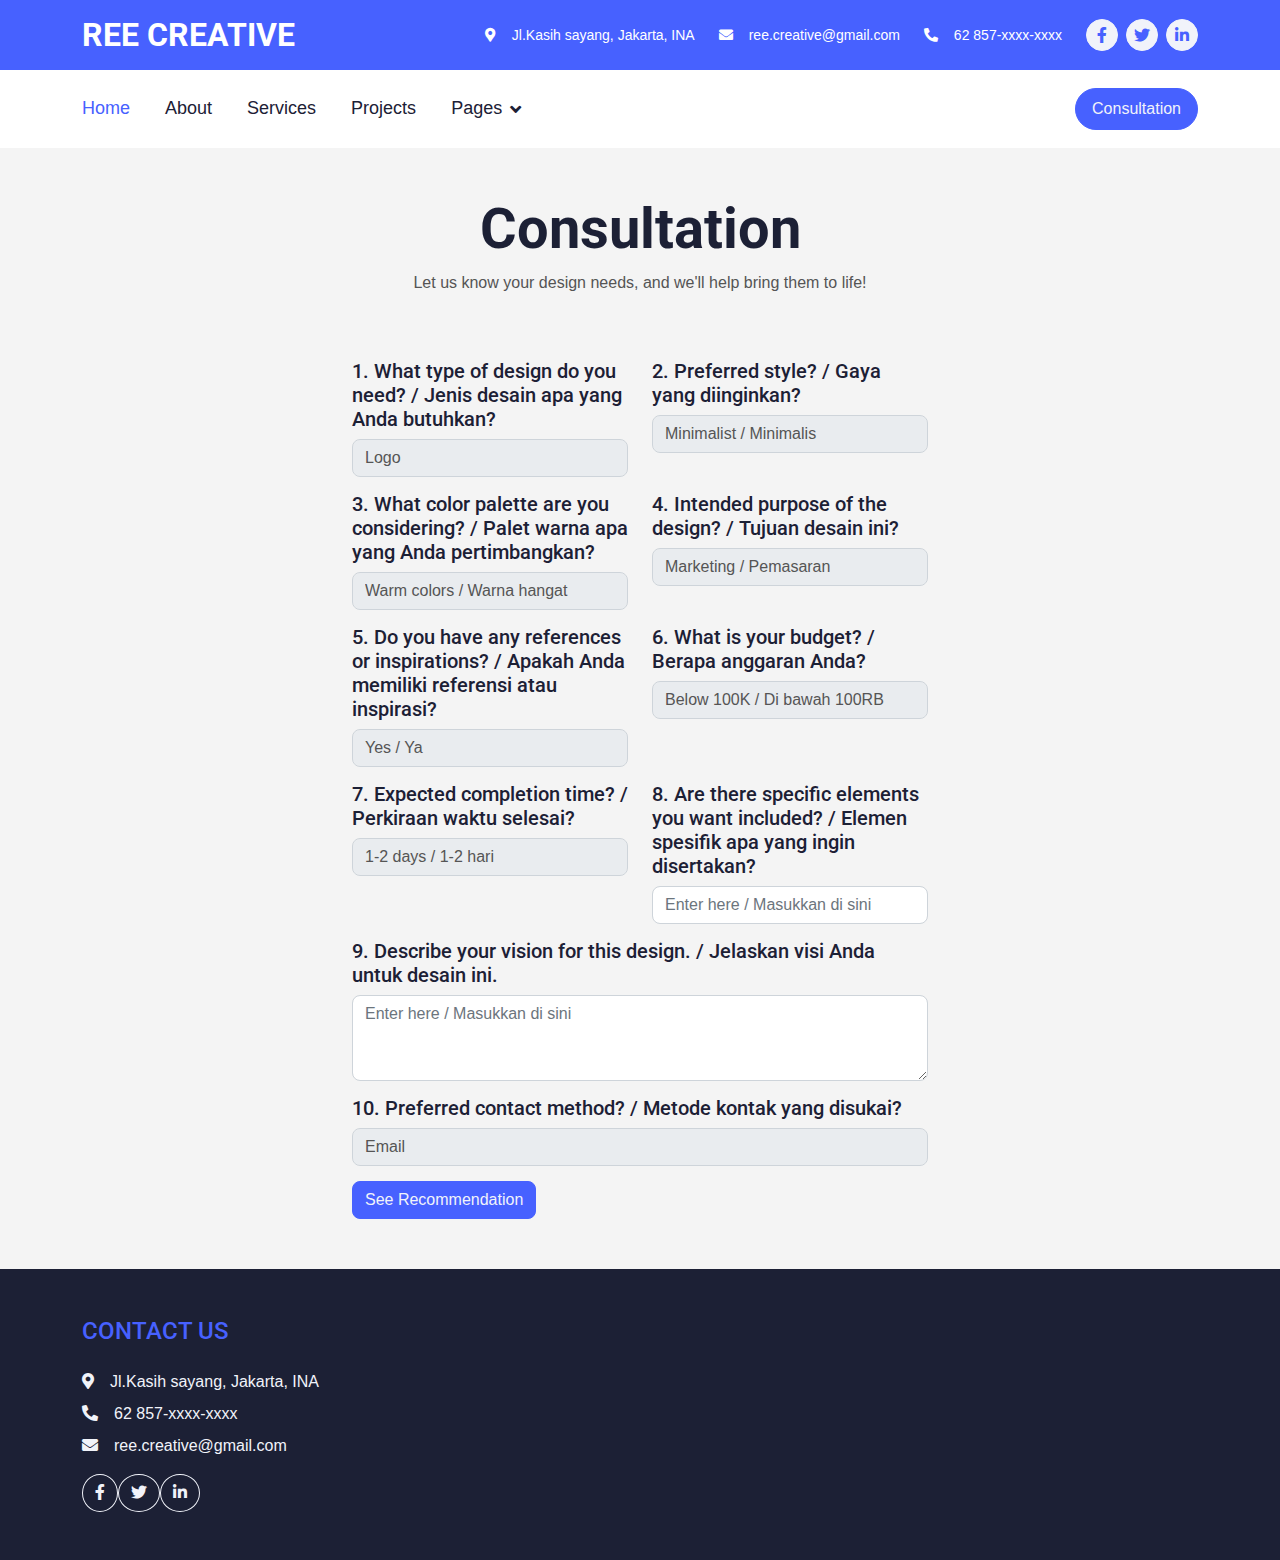
<file: consul.html>
<!DOCTYPE html>
<html lang="en">

<head>
    <meta charset="utf-8">
    <title>REE CREATIVE</title>
    <meta content="width=device-width, initial-scale=1.0" name="viewport">
    <meta content="" name="keywords">
    <meta content="" name="description">

    <!-- Favicon -->
    <link href="img/favicon.ico" rel="icon">

    <!-- Google Web Fonts -->
    <link rel="preconnect" href="https://fonts.googleapis.com">
    <link rel="preconnect" href="https://fonts.gstatic.com" crossorigin>
    <link href="https://fonts.googleapis.com/css2?family=Montserrat:wght@400;500&family=Roboto:wght@500;700&display=swap" rel="stylesheet">  

    <!-- Icon Font Stylesheet -->
    <link href="https://cdnjs.cloudflare.com/ajax/libs/font-awesome/5.10.0/css/all.min.css" rel="stylesheet">
    <link href="https://cdn.jsdelivr.net/npm/bootstrap-icons@1.4.1/font/bootstrap-icons.css" rel="stylesheet">

    <!-- Libraries Stylesheet -->
    <link href="lib/animate/animate.min.css" rel="stylesheet">
    <link href="lib/owlcarousel/assets/owl.carousel.min.css" rel="stylesheet">
    <link href="lib/lightbox/css/lightbox.min.css" rel="stylesheet">

    <!-- Customized Bootstrap Stylesheet -->
    <link href="css/bootstrap.min.css" rel="stylesheet">

    <!-- Template Stylesheet -->
    <link href="css/style.css" rel="stylesheet">

    <style>
        .question {
            margin-bottom: 15px;
        }
        #consultationForm {
            margin-bottom: 50px;
        }
    </style>
</head>

<body>

<!-- Topbar Start -->
<div class="container-fluid bg-primary text-white d-none d-lg-flex">
    <div class="container py-3">
        <div class="d-flex align-items-center">
            <a href="index.html">
                <h2 class="text-white fw-bold m-0">REE CREATIVE</h2>
            </a>
            <div class="ms-auto d-flex align-items-center">
                <small class="ms-4"><i class="fa fa-map-marker-alt me-3"></i>Jl.Kasih sayang, Jakarta, INA</small>
                <small class="ms-4"><i class="fa fa-envelope me-3"></i>ree.creative@gmail.com</small>
                <small class="ms-4"><i class="fa fa-phone-alt me-3"></i>62 857-xxxx-xxxx</small>
                <div class="ms-3 d-flex">
                    <a class="btn btn-sm-square btn-light text-primary rounded-circle ms-2" href="https://id-id.facebook.com/" target="_blank">
                        <i class="fab fa-facebook-f"></i>
                    </a>
                    <a class="btn btn-sm-square btn-light text-primary rounded-circle ms-2" href="https://x.com/home" target="_blank">
                        <i class="fab fa-twitter"></i>
                    </a>
                    <a class="btn btn-sm-square btn-light text-primary rounded-circle ms-2" href="https://www.linkedin.com/" target="_blank">
                        <i class="fab fa-linkedin-in"></i>
                    </a>
                </div>
            </div>
        </div>
    </div>
</div>
<!-- Topbar End -->

<!-- Navbar Start -->
<div class="container-fluid bg-white sticky-top">
    <div class="container">
        <nav class="navbar navbar-expand-lg bg-white navbar-light p-lg-0">
            <a href="index.html" class="navbar-brand d-lg-none">
                <h1 class="fw-bold m-0">REE CREATIVE</h1>
            </a>
            <button type="button" class="navbar-toggler me-0" data-bs-toggle="collapse" data-bs-target="#navbarCollapse">
                <span class="navbar-toggler-icon"></span>
            </button>
            <div class="collapse navbar-collapse" id="navbarCollapse">
                <div class="navbar-nav">
                    <a href="index.html" class="nav-item nav-link active">Home</a>
                    <a href="about.html" class="nav-item nav-link">About</a>
                    <a href="service.html" class="nav-item nav-link">Services</a>
                    <a href="project.html" class="nav-item nav-link">Projects</a>
                    <div class="nav-item dropdown">
                        <a href="#" class="nav-link dropdown-toggle" data-bs-toggle="dropdown">Pages</a>
                        <div class="dropdown-menu bg-light rounded-0 rounded-bottom m-0">
                            <a href="feature.html" class="dropdown-item">Features</a>
                            <a href="team.html" class="dropdown-item">Our Team</a>
                            <a href="testimonial.html" class="dropdown-item">Testimonial</a>
                            <a href="quote.html" class="dropdown-item">Quotation</a>
                            <a href="consul.html" class="dropdown-item">Consultation</a>
                        </div>
                    </div>
                </div>
                <div class="ms-auto d-none d-lg-block">
                    <a href="consul.html" class="btn btn-primary rounded-pill py-2 px-3">Consultation</a>
                </div>
            </div>
        </nav>
    </div>
</div>
<!-- Navbar End -->

<!-- Header -->
<div class="container text-center py-5">
    <h1 class="display-4">Consultation</h1>
    <p>Let us know your design needs, and we'll help bring them to life!</p>
</div>

<!-- Consultation Form Start -->
<div class="container" style="max-width: 600px;">
    <form id="consultationForm">
        <div class="row">
            <div class="col-6">
                <div class="question">
                    <h5>1. What type of design do you need? / Jenis desain apa yang Anda butuhkan?</h5>
                    <select class="form-control">
                        <option>Logo</option>
                        <option>Poster</option>
                        <option>Banner</option>
                        <option>Merchandise</option>
                        <option>Other / Lainnya</option>
                    </select>
                </div>
            </div>
            <div class="col-6">
                <div class="question">
                    <h5>2. Preferred style? / Gaya yang diinginkan?</h5>
                    <select class="form-control">
                        <option>Minimalist / Minimalis</option>
                        <option>Modern / Modern</option>
                        <option>Classic / Klasik</option>
                        <option>Vintage / Vintage</option>
                        <option>Other / Lainnya</option>
                    </select>
                </div>
            </div>
        </div>

        <div class="row">
            <div class="col-6">
                <div class="question">
                    <h5>3. What color palette are you considering? / Palet warna apa yang Anda pertimbangkan?</h5>
                    <select class="form-control">
                        <option>Warm colors / Warna hangat</option>
                        <option>Cool colors / Warna dingin</option>
                        <option>Neutral / Netral</option>
                        <option>Bold and vibrant / Cerah dan berani</option>
                        <option>Monochrome / Monokrom</option>
                    </select>
                </div>
            </div>
            <div class="col-6">
                <div class="question">
                    <h5>4. Intended purpose of the design? / Tujuan desain ini?</h5>
                    <select class="form-control">
                        <option>Marketing / Pemasaran</option>
                        <option>Personal branding / Branding pribadi</option>
                        <option>Event promotion / Promosi acara</option>
                        <option>Product launch / Peluncuran produk</option>
                        <option>Other / Lainnya</option>
                    </select>
                </div>
            </div>
        </div>

        <div class="row">
            <div class="col-6">
                <div class="question">
                    <h5>5. Do you have any references or inspirations? / Apakah Anda memiliki referensi atau inspirasi?</h5>
                    <select class="form-control">
                        <option>Yes / Ya</option>
                        <option>No / Tidak</option>
                    </select>
                </div>
            </div>
            <div class="col-6">
                <div class="question">
                    <h5>6. What is your budget? / Berapa anggaran Anda?</h5>
                    <select class="form-control">
                        <option>Below 100K / Di bawah 100RB</option>
                        <option>100K - 300K / 100RB - 300RB</option>
                        <option>300K - 500K / 300RB - 500RB</option>
                        <option>Above 500K / Di atas 500RB</option>
                    </select>
                </div>
            </div>
        </div>

        <div class="row">
            <div class="col-6">
                <div class="question">
                    <h5>7. Expected completion time? / Perkiraan waktu selesai?</h5>
                    <select class="form-control">
                        <option>1-2 days / 1-2 hari</option>
                        <option>3-5 days / 3-5 hari</option>
                        <option>1 week / 1 minggu</option>
                        <option>More than a week / Lebih dari seminggu</option>
                    </select>
                </div>
            </div>
            <div class="col-6">
                <div class="question">
                    <h5>8. Are there specific elements you want included? / Elemen spesifik apa yang ingin disertakan?</h5>
                    <input type="text" class="form-control" placeholder="Enter here / Masukkan di sini">
                </div>
            </div>
        </div>

        <div class="question">
            <h5>9. Describe your vision for this design. / Jelaskan visi Anda untuk desain ini.</h5>
            <textarea class="form-control" rows="3" placeholder="Enter here / Masukkan di sini"></textarea>
        </div>

        <div class="question">
            <h5>10. Preferred contact method? / Metode kontak yang disukai?</h5>
            <select class="form-control">
                <option>Email</option>
                <option>WhatsApp</option>
                <option>Phone / Telepon</option>
                <option>Other / Lainnya</option>
            </select>
        </div>

        <button type="button" class="btn btn-primary" onclick="handleFormSubmit()">See Recommendation</button>
    </form>
</div>
<!-- Consultation Form End -->

<!-- Footer Start -->
<div class="container-fluid bg-dark text-light mt-5">
    <div class="container">
        <div class="row pt-5">
            <div class="col-lg-4 col-md-6 mb-5">
                <h4 class="text-uppercase text-primary mb-4">CONTACT US</h4>
                <p class="mb-2"><i class="fa fa-map-marker-alt me-3"></i>Jl.Kasih sayang, Jakarta, INA</p>
                <p class="mb-2"><i class="fa fa-phone-alt me-3"></i>62 857-xxxx-xxxx</p>
                <p class="mb-2"><i class="fa fa-envelope me-3"></i>ree.creative@gmail.com</p>
                <div class="d-flex pt-2">
                    <a class="btn btn-outline-light btn-social rounded-circle" href="https://id-id.facebook.com/"><i class="fab fa-facebook-f"></i></a>
                    <a class="btn btn-outline-light btn-social rounded-circle" href="https://x.com/home"><i class="fab fa-twitter"></i></a>
                    <a class="btn btn-outline-light btn-social rounded-circle" href="https://www.linkedin.com/"><i class="fab fa-linkedin-in"></i></a>
                </div>
            </div>
        </div>
    </div>
</div>
<!-- Footer End -->

<script>
    function handleFormSubmit() {
        window.location.href = "project.html";
    }
</script>

</body>
</html>
</file>
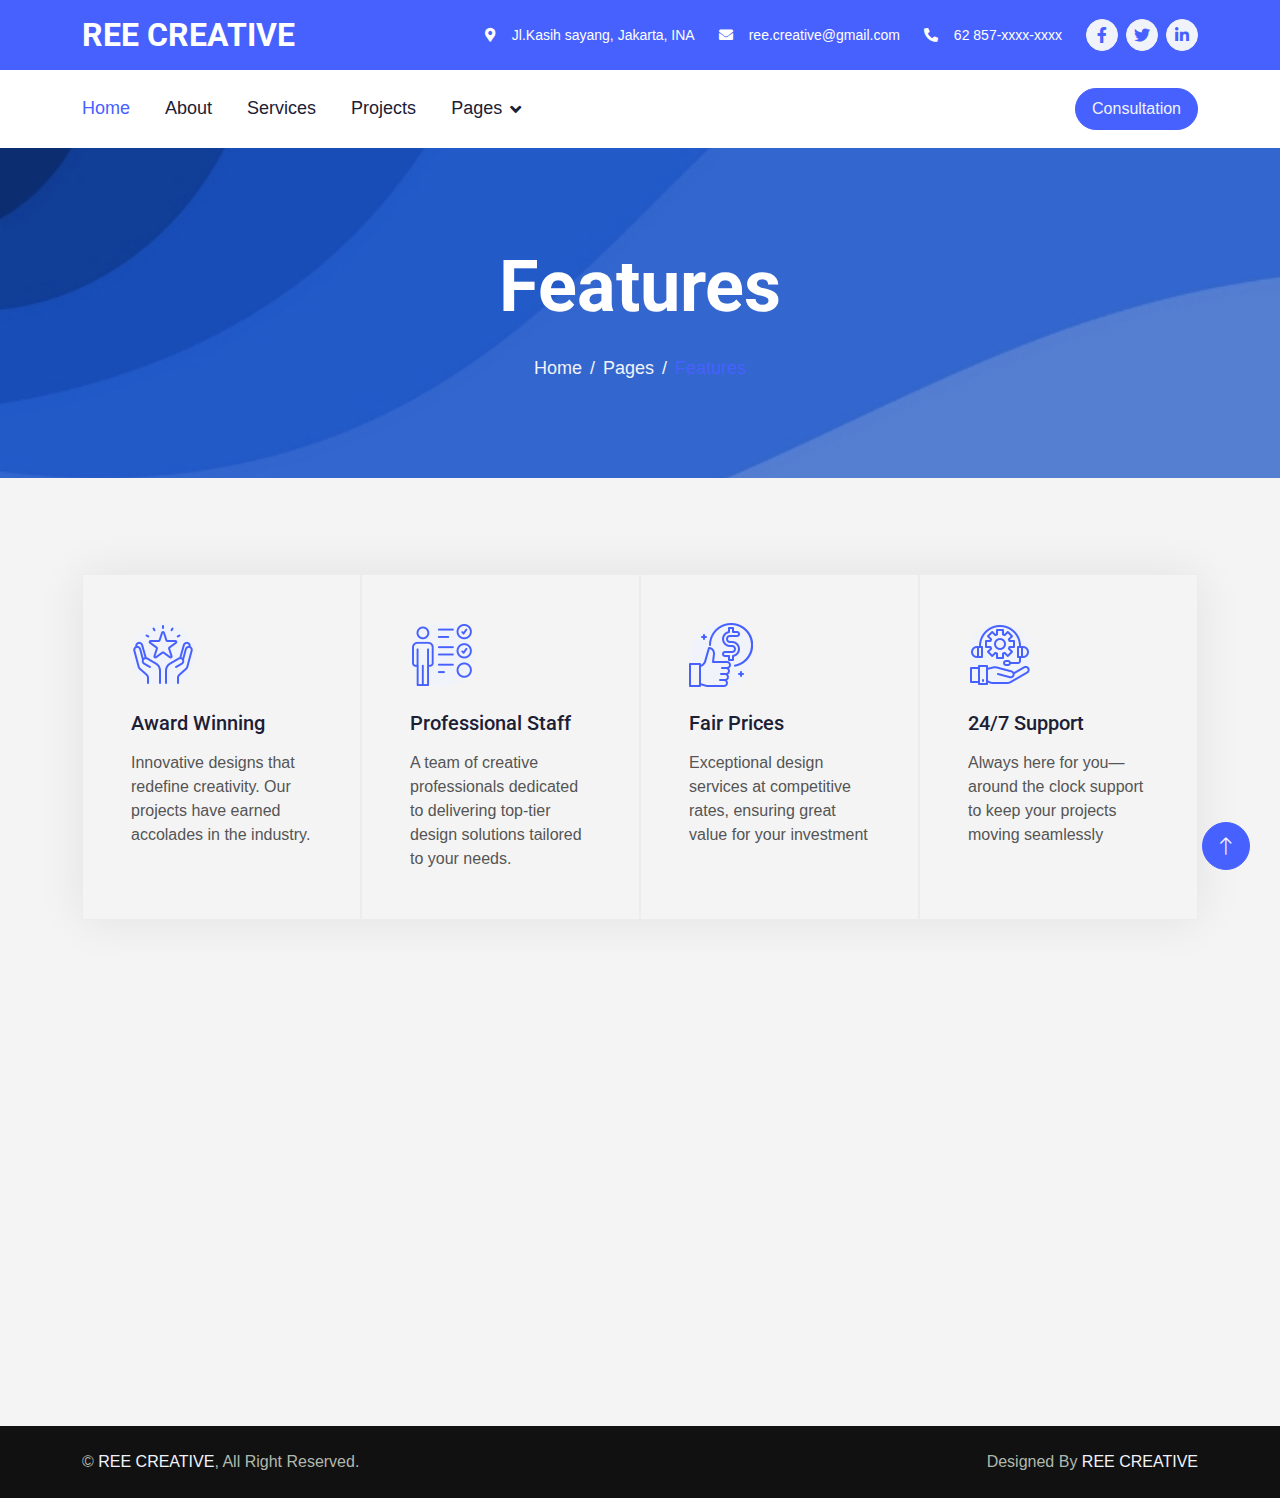
<file: feature.html>
<!DOCTYPE html>
<html lang="en">

<head>
    <meta charset="utf-8">
    <title>REE CREATIVE</title>
    <meta content="width=device-width, initial-scale=1.0" name="viewport">
    <meta content="" name="keywords">
    <meta content="" name="description">

    <!-- Favicon -->
    <link href="img/favicon.ico" rel="icon">

    <!-- Google Web Fonts -->
    <link rel="preconnect" href="https://fonts.googleapis.com">
    <link rel="preconnect" href="https://fonts.gstatic.com" crossorigin>
    <link href="https://fonts.googleapis.com/css2?family=Montserrat:wght@400;500&family=Roboto:wght@500;700&display=swap" rel="stylesheet">  

    <!-- Icon Font Stylesheet -->
    <link href="https://cdnjs.cloudflare.com/ajax/libs/font-awesome/5.10.0/css/all.min.css" rel="stylesheet">
    <link href="https://cdn.jsdelivr.net/npm/bootstrap-icons@1.4.1/font/bootstrap-icons.css" rel="stylesheet">

    <!-- Libraries Stylesheet -->
    <link href="lib/animate/animate.min.css" rel="stylesheet">
    <link href="lib/owlcarousel/assets/owl.carousel.min.css" rel="stylesheet">
    <link href="lib/lightbox/css/lightbox.min.css" rel="stylesheet">

    <!-- Customized Bootstrap Stylesheet -->
    <link href="css/bootstrap.min.css" rel="stylesheet">

    <!-- Template Stylesheet -->
    <link href="css/style.css" rel="stylesheet">
</head>

<body>
    <!-- Spinner Start -->
    <div id="spinner" class="show bg-white position-fixed translate-middle w-100 vh-100 top-50 start-50 d-flex align-items-center justify-content-center">
        <div class="spinner-border text-primary" role="status" style="width: 3rem; height: 3rem;"></div>
    </div>
    <!-- Spinner End -->


<!-- Topbar Start -->
<div class="container-fluid bg-primary text-white d-none d-lg-flex">
    <div class="container py-3">
        <div class="d-flex align-items-center">
            <a href="index.html">
                <h2 class="text-white fw-bold m-0">REE CREATIVE</h2>
            </a>
            <div class="ms-auto d-flex align-items-center">
                <small class="ms-4"><i class="fa fa-map-marker-alt me-3"></i>Jl.Kasih sayang, Jakarta, INA</small>
                <small class="ms-4"><i class="fa fa-envelope me-3"></i>ree.creative@gmail.com</small>
                <small class="ms-4"><i class="fa fa-phone-alt me-3"></i>62 857-xxxx-xxxx</small>
                <div class="ms-3 d-flex">
                    <a class="btn btn-sm-square btn-light text-primary rounded-circle ms-2" href="https://id-id.facebook.com/" target="_blank">
                        <i class="fab fa-facebook-f"></i>
                    </a>
                    <a class="btn btn-sm-square btn-light text-primary rounded-circle ms-2" href="https://x.com/home" target="_blank">
                        <i class="fab fa-twitter"></i>
                    </a>
                    <a class="btn btn-sm-square btn-light text-primary rounded-circle ms-2" href="https://www.linkedin.com/" target="_blank">
                        <i class="fab fa-linkedin-in"></i>
                    </a>
                </div>
            </div>
        </div>
    </div>
</div>
<!-- Topbar End -->


    <!-- Navbar Start -->
    <div class="container-fluid bg-white sticky-top">
        <div class="container">
            <nav class="navbar navbar-expand-lg bg-white navbar-light p-lg-0">
                <a href="index.html" class="navbar-brand d-lg-none">
                    <h1 class="fw-bold m-0">REE CREATIVE</h1>
                </a>
                <button type="button" class="navbar-toggler me-0" data-bs-toggle="collapse" data-bs-target="#navbarCollapse">
                    <span class="navbar-toggler-icon"></span>
                </button>
                <div class="collapse navbar-collapse" id="navbarCollapse">
                    <div class="navbar-nav">
                        <a href="index.html" class="nav-item nav-link active">Home</a>
                        <a href="about.html" class="nav-item nav-link">About</a>
                        <a href="service.html" class="nav-item nav-link">Services</a>
                        <a href="project.html" class="nav-item nav-link">Projects</a>
                        <div class="nav-item dropdown">
                            <a href="#" class="nav-link dropdown-toggle" data-bs-toggle="dropdown">Pages</a>
                            <div class="dropdown-menu bg-light rounded-0 rounded-bottom m-0">
                                <a href="feature.html" class="dropdown-item">Features</a>
                                <a href="team.html" class="dropdown-item">Our Team</a>
                                <a href="testimonial.html" class="dropdown-item">Testimonial</a>
                                <a href="quote.html" class="dropdown-item">Quotation</a>
                                <a href="consul.html" class="dropdown-item">Consultation</a>
                            </div>
                        </div>
                    </div>
                    <div class="ms-auto d-none d-lg-block">
                        <a href="consul.html" class="btn btn-primary rounded-pill py-2 px-3">Consultation</a>
                    </div>
                </div>
            </nav>
        </div>
    </div>
    <!-- Navbar End -->


    <!-- Page Header Start -->
    <div class="container-fluid page-header py-5 mb-5 wow fadeIn" data-wow-delay="0.1s">
        <div class="container text-center py-5">
            <h1 class="display-2 text-white mb-4 animated slideInDown">Features</h1>
            <nav aria-label="breadcrumb animated slideInDown">
                <ol class="breadcrumb justify-content-center mb-0">
                    <li class="breadcrumb-item"><a href="#">Home</a></li>
                    <li class="breadcrumb-item"><a href="#">Pages</a></li>
                    <li class="breadcrumb-item text-primary" aria-current="page">Features</li>
                </ol>
            </nav>
        </div>
    </div>
    <!-- Page Header End -->


    <!-- Features Start -->
    <div class="container-xxl py-5">
        <div class="container">
            <div class="row g-0 feature-row">
                <div class="col-md-6 col-lg-3 wow fadeIn" data-wow-delay="0.1s">
                    <div class="feature-item border h-100 p-5">
                        <div class="btn-square bg-light rounded-circle mb-4" style="width: 64px; height: 64px;">
                            <img class="img-fluid" src="img/icon/icon-1.png" alt="Icon">
                        </div>
                        <h5 class="mb-3">Award Winning</h5>
                        <p class="mb-0">Innovative designs that redefine creativity. Our projects have earned accolades in the industry.</p>
                    </div>
                </div>
                <div class="col-md-6 col-lg-3 wow fadeIn" data-wow-delay="0.3s">
                    <div class="feature-item border h-100 p-5">
                        <div class="btn-square bg-light rounded-circle mb-4" style="width: 64px; height: 64px;">
                            <img class="img-fluid" src="img/icon/icon-2.png" alt="Icon">
                        </div>
                        <h5 class="mb-3">Professional Staff</h5>
                        <p class="mb-0">A team of creative professionals dedicated to delivering top-tier design solutions tailored to your needs.</p>
                    </div>
                </div>
                <div class="col-md-6 col-lg-3 wow fadeIn" data-wow-delay="0.5s">
                    <div class="feature-item border h-100 p-5">
                        <div class="btn-square bg-light rounded-circle mb-4" style="width: 64px; height: 64px;">
                            <img class="img-fluid" src="img/icon/icon-3.png" alt="Icon">
                        </div>
                        <h5 class="mb-3">Fair Prices</h5>
                        <p class="mb-0">Exceptional design services at competitive rates, ensuring great value for your investment</p>
                    </div>
                </div>
                <div class="col-md-6 col-lg-3 wow fadeIn" data-wow-delay="0.7s">
                    <div class="feature-item border h-100 p-5">
                        <div class="btn-square bg-light rounded-circle mb-4" style="width: 64px; height: 64px;">
                            <img class="img-fluid" src="img/icon/icon-4.png" alt="Icon">
                        </div>
                        <h5 class="mb-3">24/7 Support</h5>
                        <p class="mb-0">Always here for you—around the clock support to keep your projects moving seamlessly</p>
                    </div>
                </div>
            </div>
        </div>
    </div>
    <!-- Features End -->
        

<!-- Footer Start -->
<div class="container-fluid bg-dark text-light footer mt-5 py-5 wow fadeIn" data-wow-delay="0.1s">
    <div class="container py-5">
        <div class="row g-5">
            <!-- Office Info -->
            <div class="col-lg-4 col-md-6">
                <h4 class="text-white mb-4">Contact Us</h4>
                <p><i class="fa fa-map-marker-alt me-3"></i>Jl. Kasih Sayang, Jakarta, INA</p>
                <p><i class="fa fa-phone-alt me-3"></i>62 857-xxxx-xxxx</p>
                <p><i class="fa fa-envelope me-3"></i>ree.creative@gmail.com</p>
                <div class="d-flex mt-4">
                    <a class="btn btn-square btn-outline-light rounded-circle me-2" href="https://twitter.com" target="_blank"><i class="fab fa-twitter"></i></a>
                    <a class="btn btn-square btn-outline-light rounded-circle me-2" href="https://facebook.com" target="_blank"><i class="fab fa-facebook-f"></i></a>
                    <a class="btn btn-square btn-outline-light rounded-circle me-2" href="https://youtube.com" target="_blank"><i class="fab fa-youtube"></i></a>
                    <a class="btn btn-square btn-outline-light rounded-circle me-2" href="https://linkedin.com" target="_blank"><i class="fab fa-linkedin-in"></i></a>
                </div>
            </div>
            <!-- Quick Links
            <div class="col-lg-2 col-md-6">
                <h4 class="text-white mb-4">Quick Links</h4>
                <ul class="list-unstyled">
                    <li><a class="text-light" href="about.html"><i class="fa fa-angle-right me-2"></i>About Us</a></li>
                    <li><a class="text-light" href="contact.html"><i class="fa fa-angle-right me-2"></i>Contact Us</a></li>
                    <li><a class="text-light" href="service.html"><i class="fa fa-angle-right me-2"></i>Our Services</a></li>
                </ul>
            </div> -->
            <!-- Business Hours -->
            <div class="col-lg-3 col-md-6">
                <h4 class="text-white mb-4">Business Hours</h4>
                <div>
                    <p class="mb-1">Monday - Friday: <span class="text-light">09:00 am - 07:00 pm</span></p>
                    <p class="mb-1">Saturday: <span class="text-light">09:00 am - 12:00 pm</span></p>
                    <p class="mb-1">Sunday: <span class="text-light">Closed</span></p>
                </div>
            </div>
            <!-- Newsletter -->
            <div class="col-lg-3 col-md-6">
                <h4 class="text-white mb-4">Newsletter</h4>
                <p>Stay updated with our latest news and offers. Subscribe to our newsletter!</p>
                <div class="position-relative w-100">
                    <input class="form-control bg-light text-dark py-3 ps-4 pe-5" type="email" placeholder="Your email">
                    <button type="button" class="btn btn-primary py-2 position-absolute top-0 end-0 mt-2 me-2">Sign Up</button>
                </div>
            </div>
        </div>
    </div>
</div>
<!-- Footer End -->


    <!-- Copyright Start -->
    <div class="container-fluid copyright py-4">
        <div class="container">
            <div class="row">
                <div class="col-md-6 text-center text-md-start mb-3 mb-md-0">
                    &copy; <a class="fw-medium text-light" href="#">REE CREATIVE</a>, All Right Reserved.
                </div>
                <div class="col-md-6 text-center text-md-end">
                    Designed By <a class="fw-medium text-light" href="http://8.215.80.190/ree-creative/">REE CREATIVE</a>
                </div>
            </div>
        </div>
    </div>
    <!-- Copyright End -->

    <!-- Back to Top -->
    <a href="#" class="btn btn-lg btn-primary btn-lg-square rounded-circle back-to-top"><i class="bi bi-arrow-up"></i></a>


    <!-- JavaScript Libraries -->
    <script src="https://ajax.googleapis.com/ajax/libs/jquery/3.6.1/jquery.min.js"></script>
    <script src="https://cdn.jsdelivr.net/npm/bootstrap@5.0.0/dist/js/bootstrap.bundle.min.js"></script>
    <script src="lib/wow/wow.min.js"></script>
    <script src="lib/easing/easing.min.js"></script>
    <script src="lib/waypoints/waypoints.min.js"></script>
    <script src="lib/owlcarousel/owl.carousel.min.js"></script>
    <script src="lib/lightbox/js/lightbox.min.js"></script>

    <!-- Template Javascript -->
    <script src="js/main.js"></script>
</body>

</html>
</file>
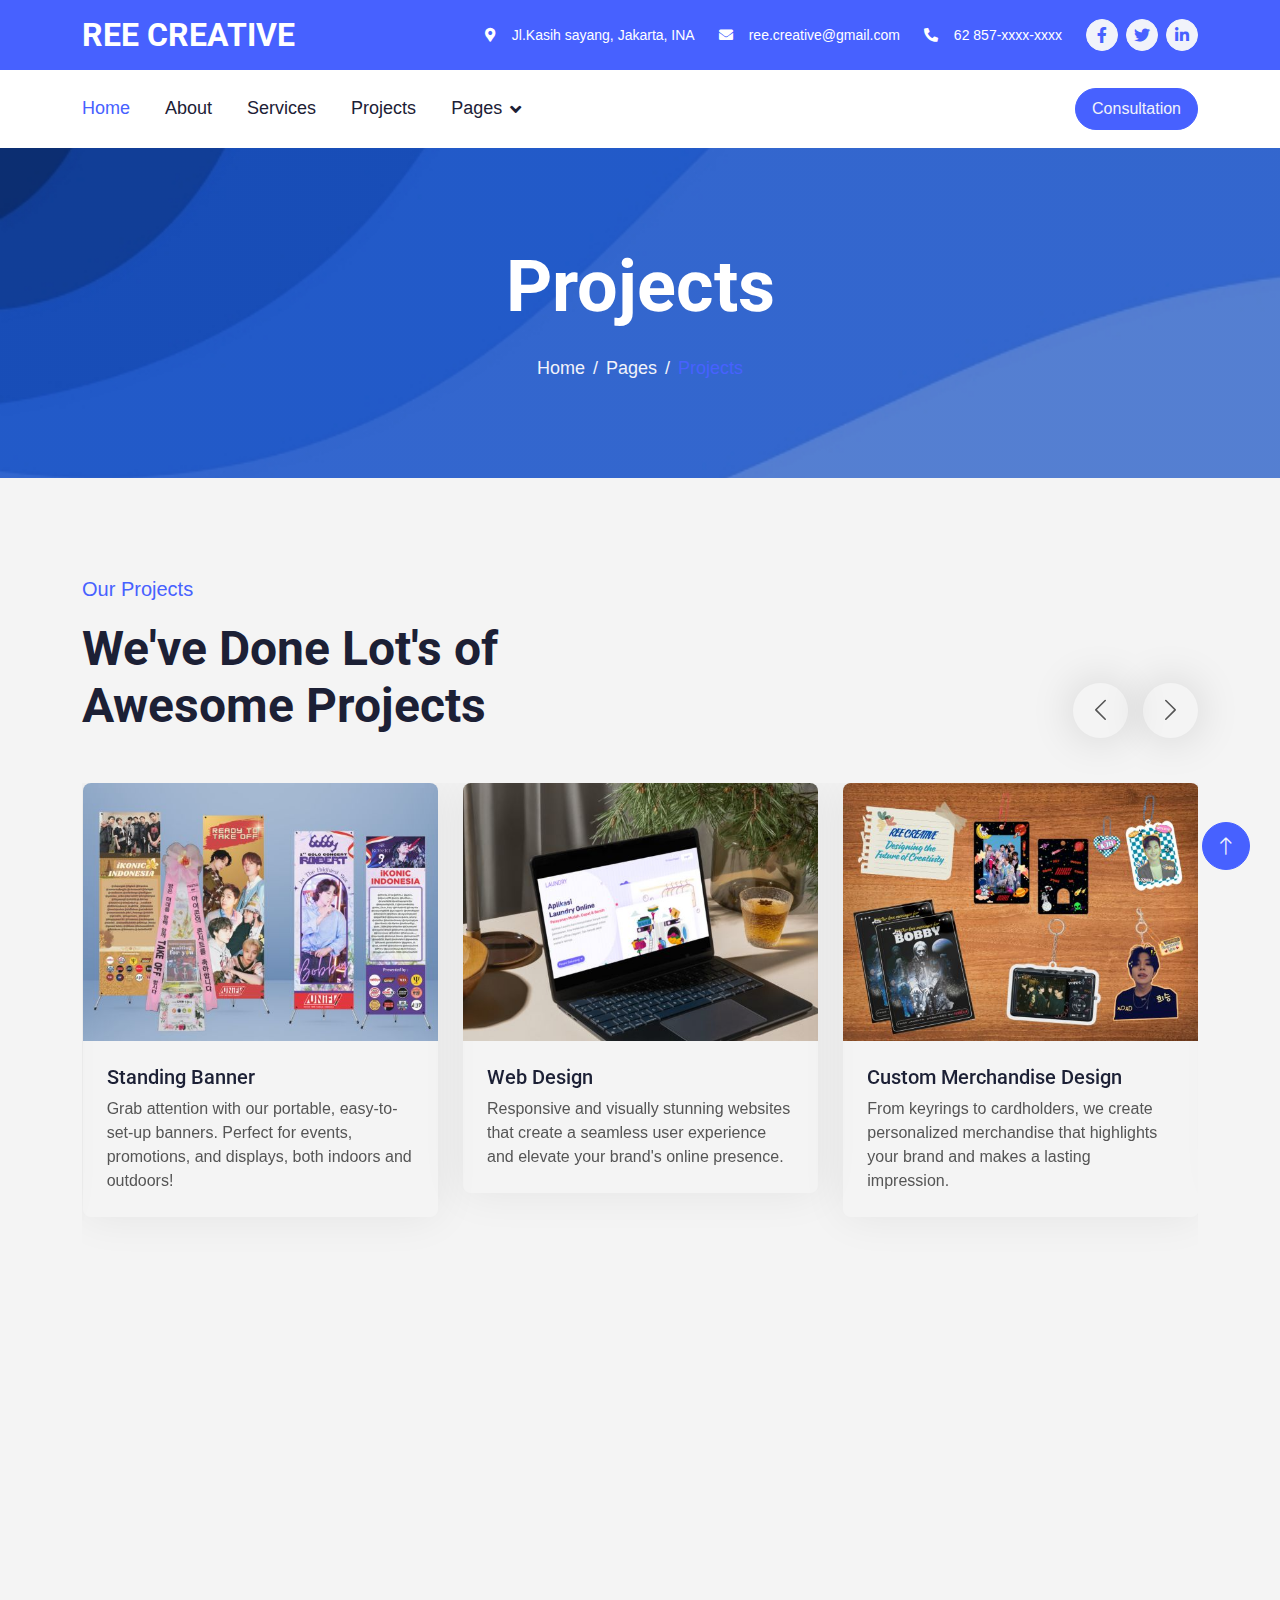
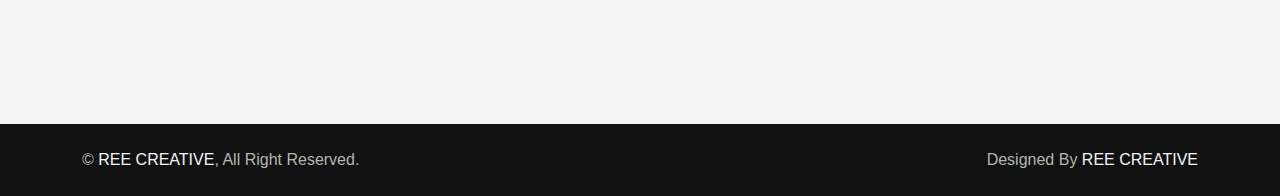
<file: project.html>
<!DOCTYPE html>
<html lang="en">

<head>
    <meta charset="utf-8">
    <title>REE CREATIVE</title>
    <meta content="width=device-width, initial-scale=1.0" name="viewport">
    <meta content="" name="keywords">
    <meta content="" name="description">

    <!-- Favicon -->
    <link href="img/favicon.ico" rel="icon">

    <!-- Google Web Fonts -->
    <link rel="preconnect" href="https://fonts.googleapis.com">
    <link rel="preconnect" href="https://fonts.gstatic.com" crossorigin>
    <link href="https://fonts.googleapis.com/css2?family=Montserrat:wght@400;500&family=Roboto:wght@500;700&display=swap" rel="stylesheet">  

    <!-- Icon Font Stylesheet -->
    <link href="https://cdnjs.cloudflare.com/ajax/libs/font-awesome/5.10.0/css/all.min.css" rel="stylesheet">
    <link href="https://cdn.jsdelivr.net/npm/bootstrap-icons@1.4.1/font/bootstrap-icons.css" rel="stylesheet">

    <!-- Libraries Stylesheet -->
    <link href="lib/animate/animate.min.css" rel="stylesheet">
    <link href="lib/owlcarousel/assets/owl.carousel.min.css" rel="stylesheet">
    <link href="lib/lightbox/css/lightbox.min.css" rel="stylesheet">

    <!-- Customized Bootstrap Stylesheet -->
    <link href="css/bootstrap.min.css" rel="stylesheet">

    <!-- Template Stylesheet -->
    <link href="css/style.css" rel="stylesheet">
</head>

<body>
    <!-- Spinner Start -->
    <div id="spinner" class="show bg-white position-fixed translate-middle w-100 vh-100 top-50 start-50 d-flex align-items-center justify-content-center">
        <div class="spinner-border text-primary" role="status" style="width: 3rem; height: 3rem;"></div>
    </div>
    <!-- Spinner End -->


<!-- Topbar Start -->
<div class="container-fluid bg-primary text-white d-none d-lg-flex">
    <div class="container py-3">
        <div class="d-flex align-items-center">
            <a href="index.html">
                <h2 class="text-white fw-bold m-0">REE CREATIVE</h2>
            </a>
            <div class="ms-auto d-flex align-items-center">
                <small class="ms-4"><i class="fa fa-map-marker-alt me-3"></i>Jl.Kasih sayang, Jakarta, INA</small>
                <small class="ms-4"><i class="fa fa-envelope me-3"></i>ree.creative@gmail.com</small>
                <small class="ms-4"><i class="fa fa-phone-alt me-3"></i>62 857-xxxx-xxxx</small>
                <div class="ms-3 d-flex">
                    <a class="btn btn-sm-square btn-light text-primary rounded-circle ms-2" href="https://id-id.facebook.com/" target="_blank">
                        <i class="fab fa-facebook-f"></i>
                    </a>
                    <a class="btn btn-sm-square btn-light text-primary rounded-circle ms-2" href="https://x.com/home" target="_blank">
                        <i class="fab fa-twitter"></i>
                    </a>
                    <a class="btn btn-sm-square btn-light text-primary rounded-circle ms-2" href="https://www.linkedin.com/" target="_blank">
                        <i class="fab fa-linkedin-in"></i>
                    </a>
                </div>
            </div>
        </div>
    </div>
</div>
<!-- Topbar End -->


    <!-- Navbar Start -->
    <div class="container-fluid bg-white sticky-top">
        <div class="container">
            <nav class="navbar navbar-expand-lg bg-white navbar-light p-lg-0">
                <a href="index.html" class="navbar-brand d-lg-none">
                    <h1 class="fw-bold m-0">REE CREATIVE</h1>
                </a>
                <button type="button" class="navbar-toggler me-0" data-bs-toggle="collapse" data-bs-target="#navbarCollapse">
                    <span class="navbar-toggler-icon"></span>
                </button>
                <div class="collapse navbar-collapse" id="navbarCollapse">
                    <div class="navbar-nav">
                        <a href="index.html" class="nav-item nav-link active">Home</a>
                        <a href="about.html" class="nav-item nav-link">About</a>
                        <a href="service.html" class="nav-item nav-link">Services</a>
                        <a href="project.html" class="nav-item nav-link">Projects</a>
                        <div class="nav-item dropdown">
                            <a href="#" class="nav-link dropdown-toggle" data-bs-toggle="dropdown">Pages</a>
                            <div class="dropdown-menu bg-light rounded-0 rounded-bottom m-0">
                                <a href="feature.html" class="dropdown-item">Features</a>
                                <a href="team.html" class="dropdown-item">Our Team</a>
                                <a href="testimonial.html" class="dropdown-item">Testimonial</a>
                                <a href="quote.html" class="dropdown-item">Quotation</a>
                                <a href="consul.html" class="dropdown-item">Consultation</a>
                            </div>
                        </div>
                    </div>
                    <div class="ms-auto d-none d-lg-block">
                        <a href="consul.html" class="btn btn-primary rounded-pill py-2 px-3">Consultation</a>
                    </div>
                </div>
            </nav>
        </div>
    </div>
    <!-- Navbar End -->

    <!-- Page Header Start -->
    <div class="container-fluid page-header py-5 mb-5 wow fadeIn" data-wow-delay="0.1s">
        <div class="container text-center py-5">
            <h1 class="display-2 text-white mb-4 animated slideInDown">Projects</h1>
            <nav aria-label="breadcrumb animated slideInDown">
                <ol class="breadcrumb justify-content-center mb-0">
                    <li class="breadcrumb-item"><a href="#">Home</a></li>
                    <li class="breadcrumb-item"><a href="#">Pages</a></li>
                    <li class="breadcrumb-item text-primary" aria-current="page">Projects</li>
                </ol>
            </nav>
        </div>
    </div>
    <!-- Page Header End -->


    <!-- Project Start -->
    <div class="container-xxl pt-5">
        <div class="container">
            <div class="text-center text-md-start pb-5 pb-md-0 wow fadeInUp" data-wow-delay="0.1s" style="max-width: 500px;">
                <p class="fs-5 fw-medium text-primary">Our Projects</p>
                <h1 class="display-5 mb-5">We've Done Lot's of Awesome Projects</h1>
            </div>
            <div class="owl-carousel project-carousel wow fadeInUp" data-wow-delay="0.1s">
                <div class="project-item mb-5">
                    <div class="position-relative">
                        <img class="img-fluid" src="img/project-1.jpg" alt="">
                        <div class="project-overlay">
                            <a class="btn btn-lg-square btn-light rounded-circle m-1" href="img/project-1.jpg" data-lightbox="project"><i class="fa fa-eye"></i></a>
                            <a class="btn btn-lg-square btn-light rounded-circle m-1" href=""><i class="fa fa-link"></i></a>
                        </div>
                    </div>
                    <div class="p-4">
                        <a class="d-block h5" href="">Web Design</a>
                        <span>Responsive and visually stunning websites that create a seamless user experience and elevate your brand's online presence.</span>
                    </div>
                </div>
                <div class="project-item mb-5">
                    <div class="position-relative">
                        <img class="img-fluid" src="img/project-2.jpg" alt="">
                        <div class="project-overlay">
                            <a class="btn btn-lg-square btn-light rounded-circle m-1" href="img/project-2.jpg" data-lightbox="project"><i class="fa fa-eye"></i></a>
                            <a class="btn btn-lg-square btn-light rounded-circle m-1" href=""><i class="fa fa-link"></i></a>
                        </div>
                    </div>
                    <div class="p-4">
                        <a class="d-block h5" href="">Custom Merchandise Design</a>
                        <span>From keyrings to cardholders, we create personalized merchandise that highlights your brand and makes a lasting impression.</span>
                    </div>
                </div>
                <div class="project-item mb-5">
                    <div class="position-relative">
                        <img class="img-fluid" src="img/project-3.jpg" alt="">
                        <div class="project-overlay">
                            <a class="btn btn-lg-square btn-light rounded-circle m-1" href="img/project-3.jpg" data-lightbox="project"><i class="fa fa-eye"></i></a>
                            <a class="btn btn-lg-square btn-light rounded-circle m-1" href=""><i class="fa fa-link"></i></a>
                        </div>
                    </div>
                    <div class="p-4">
                        <a class="d-block h5" href="">Awesome Posters and Flyers</a>
                        <span>Stand out with bold, creative designs that captivate your audience and make every event unforgettable.</span>
                    </div>
                </div>
                <div class="project-item mb-5">
                    <div class="position-relative">
                        <img class="img-fluid" src="img/project-4.jpg" alt="">
                        <div class="project-overlay">
                            <a class="btn btn-lg-square btn-light rounded-circle m-1" href="img/project-4.jpg" data-lightbox="project"><i class="fa fa-eye"></i></a>
                            <a class="btn btn-lg-square btn-light rounded-circle m-1" href=""><i class="fa fa-link"></i></a>
                        </div>
                    </div>
                    <div class="p-4">
                        <a class="d-block h5" href="">Social Media Design</a>
                        <span>Creating captivating and dynamic social media that engage your audience and enhance your brand’s social media presence.</span>
                    </div>
                </div>
                <div class="project-item mb-5">
                    <div class="position-relative">
                        <img class="img-fluid" src="img/project-5.jpg" alt="">
                        <div class="project-overlay">
                            <a class="btn btn-lg-square btn-light rounded-circle m-1" href="img/project-5.jpg" data-lightbox="project"><i class="fa fa-eye"></i></a>
                            <a class="btn btn-lg-square btn-light rounded-circle m-1" href=""><i class="fa fa-link"></i></a>
                        </div>
                    </div>
                    <div class="p-4">
                        <a class="d-block h5" href="">Standing Banner</a>
                        <span>Grab attention with our portable, easy-to-set-up banners. Perfect for events, promotions, and displays, both indoors and outdoors!</span>
                    </div>
                </div>
            </div>
        </div>
    </div>
    <!-- Project End -->
        

<!-- Footer Start -->
<div class="container-fluid bg-dark text-light footer mt-5 py-5 wow fadeIn" data-wow-delay="0.1s">
    <div class="container py-5">
        <div class="row g-5">
            <!-- Office Info -->
            <div class="col-lg-4 col-md-6">
                <h4 class="text-white mb-4">Contact Us</h4>
                <p><i class="fa fa-map-marker-alt me-3"></i>Jl. Kasih Sayang, Jakarta, INA</p>
                <p><i class="fa fa-phone-alt me-3"></i>62 857-xxxx-xxxx</p>
                <p><i class="fa fa-envelope me-3"></i>ree.creative@gmail.com</p>
                <div class="d-flex mt-4">
                    <a class="btn btn-square btn-outline-light rounded-circle me-2" href="https://twitter.com" target="_blank"><i class="fab fa-twitter"></i></a>
                    <a class="btn btn-square btn-outline-light rounded-circle me-2" href="https://facebook.com" target="_blank"><i class="fab fa-facebook-f"></i></a>
                    <a class="btn btn-square btn-outline-light rounded-circle me-2" href="https://youtube.com" target="_blank"><i class="fab fa-youtube"></i></a>
                    <a class="btn btn-square btn-outline-light rounded-circle me-2" href="https://linkedin.com" target="_blank"><i class="fab fa-linkedin-in"></i></a>
                </div>
            </div>
            <!-- Quick Links
            <div class="col-lg-2 col-md-6">
                <h4 class="text-white mb-4">Quick Links</h4>
                <ul class="list-unstyled">
                    <li><a class="text-light" href="about.html"><i class="fa fa-angle-right me-2"></i>About Us</a></li>
                    <li><a class="text-light" href="contact.html"><i class="fa fa-angle-right me-2"></i>Contact Us</a></li>
                    <li><a class="text-light" href="service.html"><i class="fa fa-angle-right me-2"></i>Our Services</a></li>
                </ul>
            </div> -->
            <!-- Business Hours -->
            <div class="col-lg-3 col-md-6">
                <h4 class="text-white mb-4">Business Hours</h4>
                <div>
                    <p class="mb-1">Monday - Friday: <span class="text-light">09:00 am - 07:00 pm</span></p>
                    <p class="mb-1">Saturday: <span class="text-light">09:00 am - 12:00 pm</span></p>
                    <p class="mb-1">Sunday: <span class="text-light">Closed</span></p>
                </div>
            </div>
            <!-- Newsletter -->
            <div class="col-lg-3 col-md-6">
                <h4 class="text-white mb-4">Newsletter</h4>
                <p>Stay updated with our latest news and offers. Subscribe to our newsletter!</p>
                <div class="position-relative w-100">
                    <input class="form-control bg-light text-dark py-3 ps-4 pe-5" type="email" placeholder="Your email">
                    <button type="button" class="btn btn-primary py-2 position-absolute top-0 end-0 mt-2 me-2">Sign Up</button>
                </div>
            </div>
        </div>
    </div>
</div>
<!-- Footer End -->


    <!-- Copyright Start -->
    <div class="container-fluid copyright py-4">
        <div class="container">
            <div class="row">
                <div class="col-md-6 text-center text-md-start mb-3 mb-md-0">
                    &copy; <a class="fw-medium text-light" href="#">REE CREATIVE</a>, All Right Reserved.
                </div>
                <div class="col-md-6 text-center text-md-end">
                    Designed By <a class="fw-medium text-light" href="http://8.215.80.190/ree-creative/">REE CREATIVE</a>
                </div>
            </div>
        </div>
    </div>
    <!-- Copyright End -->

    <!-- Back to Top -->
    <a href="#" class="btn btn-lg btn-primary btn-lg-square rounded-circle back-to-top"><i class="bi bi-arrow-up"></i></a>


    <!-- JavaScript Libraries -->
    <script src="https://ajax.googleapis.com/ajax/libs/jquery/3.6.1/jquery.min.js"></script>
    <script src="https://cdn.jsdelivr.net/npm/bootstrap@5.0.0/dist/js/bootstrap.bundle.min.js"></script>
    <script src="lib/wow/wow.min.js"></script>
    <script src="lib/easing/easing.min.js"></script>
    <script src="lib/waypoints/waypoints.min.js"></script>
    <script src="lib/owlcarousel/owl.carousel.min.js"></script>
    <script src="lib/lightbox/js/lightbox.min.js"></script>

    <!-- Template Javascript -->
    <script src="js/main.js"></script>
</body>

</html>
</file>
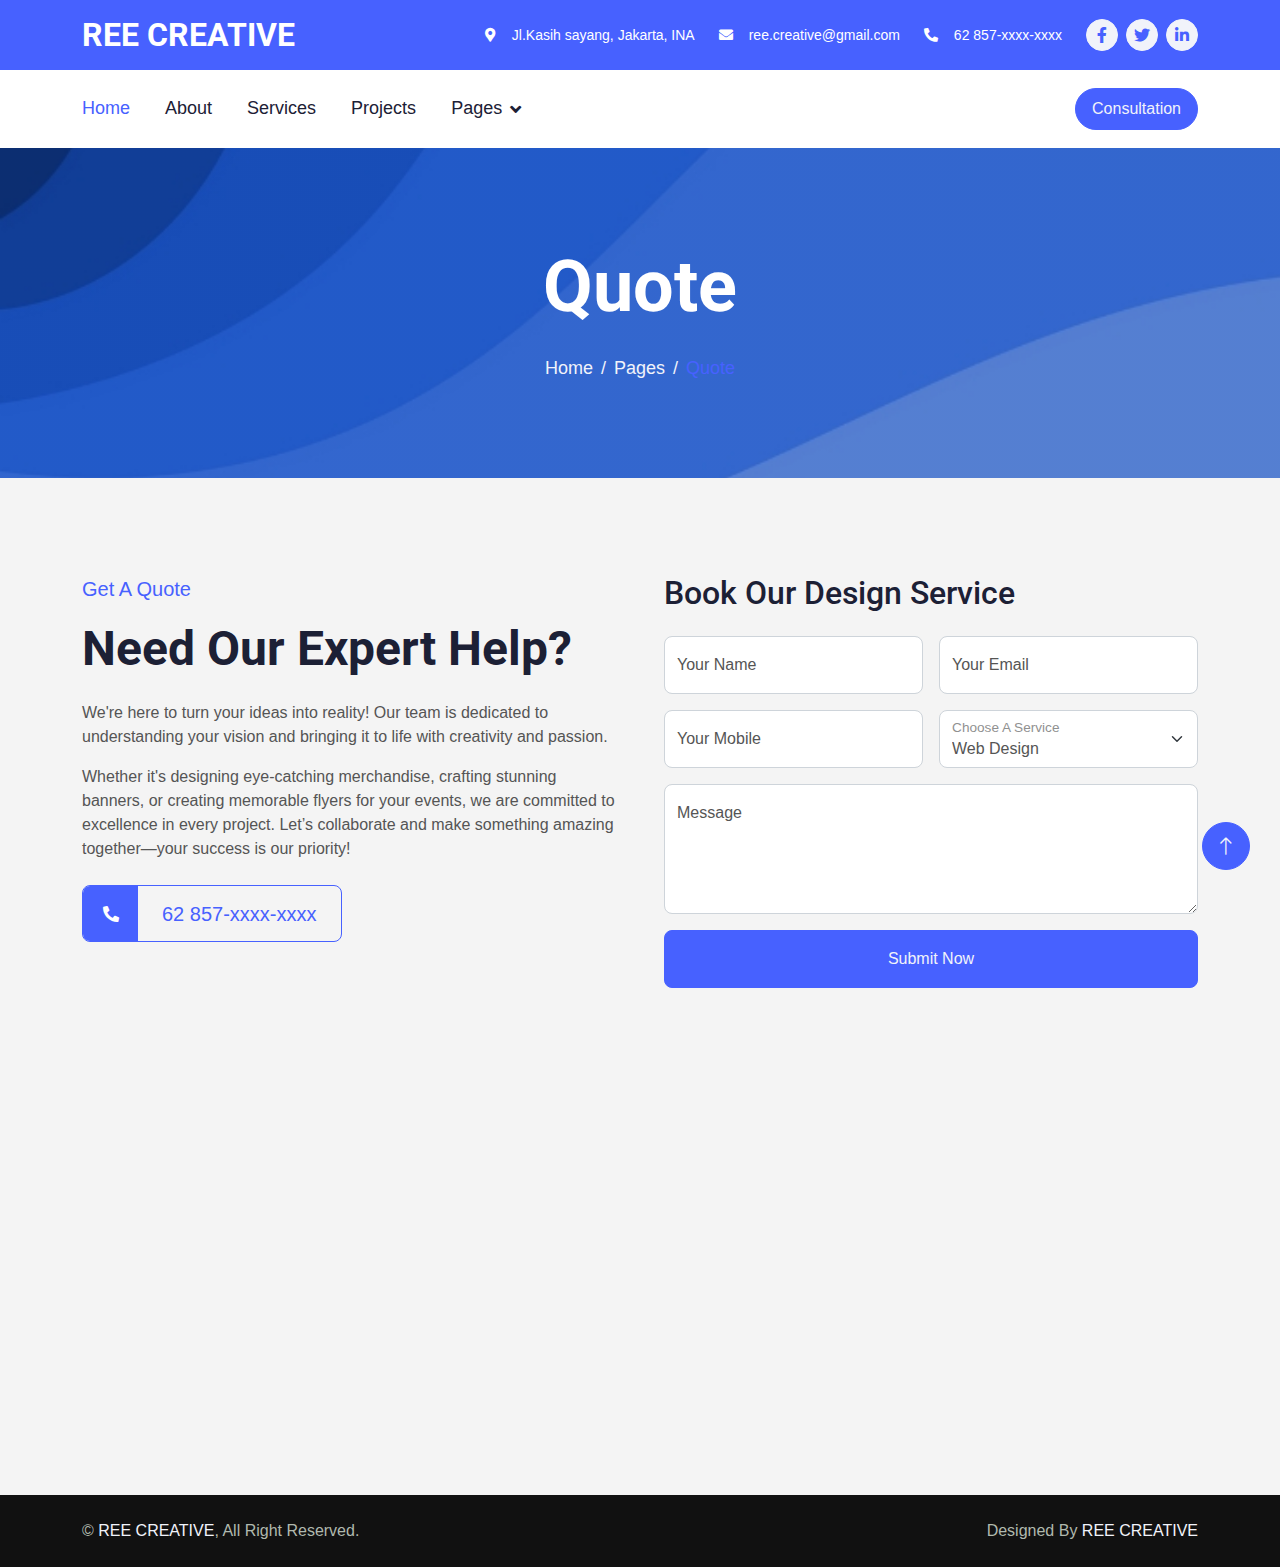
<file: quote.html>
<!DOCTYPE html>
<html lang="en">

<head>
    <meta charset="utf-8">
    <title>REE CREATIVE</title>
    <meta content="width=device-width, initial-scale=1.0" name="viewport">
    <meta content="" name="keywords">
    <meta content="" name="description">

    <!-- Favicon -->
    <link href="img/favicon.ico" rel="icon">

    <!-- Google Web Fonts -->
    <link rel="preconnect" href="https://fonts.googleapis.com">
    <link rel="preconnect" href="https://fonts.gstatic.com" crossorigin>
    <link href="https://fonts.googleapis.com/css2?family=Montserrat:wght@400;500&family=Roboto:wght@500;700&display=swap" rel="stylesheet">  

    <!-- Icon Font Stylesheet -->
    <link href="https://cdnjs.cloudflare.com/ajax/libs/font-awesome/5.10.0/css/all.min.css" rel="stylesheet">
    <link href="https://cdn.jsdelivr.net/npm/bootstrap-icons@1.4.1/font/bootstrap-icons.css" rel="stylesheet">

    <!-- Libraries Stylesheet -->
    <link href="lib/animate/animate.min.css" rel="stylesheet">
    <link href="lib/owlcarousel/assets/owl.carousel.min.css" rel="stylesheet">
    <link href="lib/lightbox/css/lightbox.min.css" rel="stylesheet">

    <!-- Customized Bootstrap Stylesheet -->
    <link href="css/bootstrap.min.css" rel="stylesheet">

    <!-- Template Stylesheet -->
    <link href="css/style.css" rel="stylesheet">
</head>

<body>
    <!-- Spinner Start -->
    <div id="spinner" class="show bg-white position-fixed translate-middle w-100 vh-100 top-50 start-50 d-flex align-items-center justify-content-center">
        <div class="spinner-border text-primary" role="status" style="width: 3rem; height: 3rem;"></div>
    </div>
    <!-- Spinner End -->


<!-- Topbar Start -->
<div class="container-fluid bg-primary text-white d-none d-lg-flex">
    <div class="container py-3">
        <div class="d-flex align-items-center">
            <a href="index.html">
                <h2 class="text-white fw-bold m-0">REE CREATIVE</h2>
            </a>
            <div class="ms-auto d-flex align-items-center">
                <small class="ms-4"><i class="fa fa-map-marker-alt me-3"></i>Jl.Kasih sayang, Jakarta, INA</small>
                <small class="ms-4"><i class="fa fa-envelope me-3"></i>ree.creative@gmail.com</small>
                <small class="ms-4"><i class="fa fa-phone-alt me-3"></i>62 857-xxxx-xxxx</small>
                <div class="ms-3 d-flex">
                    <a class="btn btn-sm-square btn-light text-primary rounded-circle ms-2" href="https://id-id.facebook.com/" target="_blank">
                        <i class="fab fa-facebook-f"></i>
                    </a>
                    <a class="btn btn-sm-square btn-light text-primary rounded-circle ms-2" href="https://x.com/home" target="_blank">
                        <i class="fab fa-twitter"></i>
                    </a>
                    <a class="btn btn-sm-square btn-light text-primary rounded-circle ms-2" href="https://www.linkedin.com/" target="_blank">
                        <i class="fab fa-linkedin-in"></i>
                    </a>
                </div>
            </div>
        </div>
    </div>
</div>
<!-- Topbar End -->


    <!-- Navbar Start -->
    <div class="container-fluid bg-white sticky-top">
        <div class="container">
            <nav class="navbar navbar-expand-lg bg-white navbar-light p-lg-0">
                <a href="index.html" class="navbar-brand d-lg-none">
                    <h1 class="fw-bold m-0">REE CREATIVE</h1>
                </a>
                <button type="button" class="navbar-toggler me-0" data-bs-toggle="collapse" data-bs-target="#navbarCollapse">
                    <span class="navbar-toggler-icon"></span>
                </button>
                <div class="collapse navbar-collapse" id="navbarCollapse">
                    <div class="navbar-nav">
                        <a href="index.html" class="nav-item nav-link active">Home</a>
                        <a href="about.html" class="nav-item nav-link">About</a>
                        <a href="service.html" class="nav-item nav-link">Services</a>
                        <a href="project.html" class="nav-item nav-link">Projects</a>
                        <div class="nav-item dropdown">
                            <a href="#" class="nav-link dropdown-toggle" data-bs-toggle="dropdown">Pages</a>
                            <div class="dropdown-menu bg-light rounded-0 rounded-bottom m-0">
                                <a href="feature.html" class="dropdown-item">Features</a>
                                <a href="team.html" class="dropdown-item">Our Team</a>
                                <a href="testimonial.html" class="dropdown-item">Testimonial</a>
                                <a href="quote.html" class="dropdown-item">Quotation</a>
                                <a href="consul.html" class="dropdown-item">Consultation</a>
                            </div>
                        </div>
                    </div>
                    <div class="ms-auto d-none d-lg-block">
                        <a href="consul.html" class="btn btn-primary rounded-pill py-2 px-3">Consultation</a>
                    </div>
                </div>
            </nav>
        </div>
    </div>
    <!-- Navbar End -->


    <!-- Page Header Start -->
    <div class="container-fluid page-header py-5 mb-5 wow fadeIn" data-wow-delay="0.1s">
        <div class="container text-center py-5">
            <h1 class="display-2 text-white mb-4 animated slideInDown">Quote</h1>
            <nav aria-label="breadcrumb animated slideInDown">
                <ol class="breadcrumb justify-content-center mb-0">
                    <li class="breadcrumb-item"><a href="#">Home</a></li>
                    <li class="breadcrumb-item"><a href="#">Pages</a></li>
                    <li class="breadcrumb-item text-primary" aria-current="page">Quote</li>
                </ol>
            </nav>
        </div>
    </div>
    <!-- Page Header End -->


    <!-- Quote Start -->
    <div class="container-xxl py-5">
        <div class="container">
            <div class="row g-5">
                <div class="col-lg-6 wow fadeInUp" data-wow-delay="0.1s">
                    <p class="fs-5 fw-medium text-primary">Get A Quote</p>
                    <h1 class="display-5 mb-4">Need Our Expert Help?</h1>
                    <p>We're here to turn your ideas into reality! Our team is dedicated to understanding your vision and bringing it to life with creativity and passion.</p>
                    <p class="mb-4">Whether it's designing eye-catching merchandise, crafting stunning banners, or creating memorable flyers for your events, we are committed to excellence in every project. Let’s collaborate and make something amazing together—your success is our priority!</p>
                    <a class="d-inline-flex align-items-center rounded overflow-hidden border border-primary" href="https://wa.me/62 857-xxxx-xxxx" target="_blank">
                        <span class="btn-lg-square bg-primary" style="width: 55px; height: 55px;">
                            <i class="fa fa-phone-alt text-white"></i>
                        </span>
                        <span class="fs-5 fw-medium mx-4">62 857-xxxx-xxxx</span>
                    </a>
                </div>
                <div class="col-lg-6 wow fadeInUp" data-wow-delay="0.5s">
                    <h2 class="mb-4">Book Our Design Service</h2>
                    <div class="row g-3">
                        <div class="col-sm-6">
                            <div class="form-floating">
                                <input type="text" class="form-control" id="name" placeholder="Your Name">
                                <label for="name">Your Name</label>
                            </div>
                        </div>
                        <div class="col-sm-6">
                            <div class="form-floating">
                                <input type="email" class="form-control" id="email" placeholder="Your Email">
                                <label for="email">Your Email</label>
                            </div>
                        </div>
                        <div class="col-sm-6">
                            <div class="form-floating">
                                <input type="text" class="form-control" id="mobile" placeholder="Your Mobile">
                                <label for="mobile">Your Mobile</label>
                            </div>
                        </div>
                        <div class="col-sm-6">
                            <div class="form-floating">
                                <select class="form-select" id="service">
                                    <option selected>Web Design</option>
                                    <option>Merchandise Design</option>
                                    <option>Banners or Flyers</option>
                                    <option>Social Media Design</option>
                                    <option>Custom Design Request (Specify Your Needs)</option>
                                </select>
                                <label for="service">Choose A Service</label>
                            </div>
                        </div>
                        <div class="col-12">
                            <div class="form-floating">
                                <textarea class="form-control" placeholder="Leave a message here" id="message" style="height: 130px"></textarea>
                                <label for="message">Message</label>
                            </div>
                        </div>
                        <div class="col-12 text-center">
                            <button class="btn btn-primary w-100 py-3" onclick="sendMessage()" type="button">Submit Now</button>
                        </div>
                    </div>
                </div>
            </div>
        </div>
    </div>
    
    <script>
        function sendMessage() {
            const name = document.getElementById('name').value;
            const email = document.getElementById('email').value;
            const mobile = document.getElementById('mobile').value;
            const service = document.getElementById('service').value;
            const message = document.getElementById('message').value;
    
            const whatsappUrl = `https://wa.me/62857xxxxxxxx?text=${encodeURIComponent(
                `Hello, my name is ${name}.\nEmail: ${email}\nMobile: ${mobile}\nService: ${service}\nMessage: ${message}`
            )}`;
    
            window.open(whatsappUrl, '_blank');
        }
    </script>
    <!-- Quote End -->
        

<!-- Footer Start -->
<div class="container-fluid bg-dark text-light footer mt-5 py-5 wow fadeIn" data-wow-delay="0.1s">
    <div class="container py-5">
        <div class="row g-5">
            <!-- Office Info -->
            <div class="col-lg-4 col-md-6">
                <h4 class="text-white mb-4">Contact Us</h4>
                <p><i class="fa fa-map-marker-alt me-3"></i>Jl. Kasih Sayang, Jakarta, INA</p>
                <p><i class="fa fa-phone-alt me-3"></i>62 857-xxxx-xxxx</p>
                <p><i class="fa fa-envelope me-3"></i>ree.creative@gmail.com</p>
                <div class="d-flex mt-4">
                    <a class="btn btn-square btn-outline-light rounded-circle me-2" href="https://twitter.com" target="_blank"><i class="fab fa-twitter"></i></a>
                    <a class="btn btn-square btn-outline-light rounded-circle me-2" href="https://facebook.com" target="_blank"><i class="fab fa-facebook-f"></i></a>
                    <a class="btn btn-square btn-outline-light rounded-circle me-2" href="https://youtube.com" target="_blank"><i class="fab fa-youtube"></i></a>
                    <a class="btn btn-square btn-outline-light rounded-circle me-2" href="https://linkedin.com" target="_blank"><i class="fab fa-linkedin-in"></i></a>
                </div>
            </div>
            <!-- Quick Links
            <div class="col-lg-2 col-md-6">
                <h4 class="text-white mb-4">Quick Links</h4>
                <ul class="list-unstyled">
                    <li><a class="text-light" href="about.html"><i class="fa fa-angle-right me-2"></i>About Us</a></li>
                    <li><a class="text-light" href="contact.html"><i class="fa fa-angle-right me-2"></i>Contact Us</a></li>
                    <li><a class="text-light" href="service.html"><i class="fa fa-angle-right me-2"></i>Our Services</a></li>
                </ul>
            </div> -->
            <!-- Business Hours -->
            <div class="col-lg-3 col-md-6">
                <h4 class="text-white mb-4">Business Hours</h4>
                <div>
                    <p class="mb-1">Monday - Friday: <span class="text-light">09:00 am - 07:00 pm</span></p>
                    <p class="mb-1">Saturday: <span class="text-light">09:00 am - 12:00 pm</span></p>
                    <p class="mb-1">Sunday: <span class="text-light">Closed</span></p>
                </div>
            </div>
            <!-- Newsletter -->
            <div class="col-lg-3 col-md-6">
                <h4 class="text-white mb-4">Newsletter</h4>
                <p>Stay updated with our latest news and offers. Subscribe to our newsletter!</p>
                <div class="position-relative w-100">
                    <input class="form-control bg-light text-dark py-3 ps-4 pe-5" type="email" placeholder="Your email">
                    <button type="button" class="btn btn-primary py-2 position-absolute top-0 end-0 mt-2 me-2">Sign Up</button>
                </div>
            </div>
        </div>
    </div>
</div>
<!-- Footer End -->


    <!-- Copyright Start -->
    <div class="container-fluid copyright py-4">
        <div class="container">
            <div class="row">
                <div class="col-md-6 text-center text-md-start mb-3 mb-md-0">
                    &copy; <a class="fw-medium text-light" href="#">REE CREATIVE</a>, All Right Reserved.
                </div>
                <div class="col-md-6 text-center text-md-end">
                    Designed By <a class="fw-medium text-light" href="http://8.215.80.190/ree-creative/">REE CREATIVE</a>
                </div>
            </div>
        </div>
    </div>
    <!-- Copyright End -->

    <!-- Back to Top -->
    <a href="#" class="btn btn-lg btn-primary btn-lg-square rounded-circle back-to-top"><i class="bi bi-arrow-up"></i></a>


    <!-- JavaScript Libraries -->
    <script src="https://ajax.googleapis.com/ajax/libs/jquery/3.6.1/jquery.min.js"></script>
    <script src="https://cdn.jsdelivr.net/npm/bootstrap@5.0.0/dist/js/bootstrap.bundle.min.js"></script>
    <script src="lib/wow/wow.min.js"></script>
    <script src="lib/easing/easing.min.js"></script>
    <script src="lib/waypoints/waypoints.min.js"></script>
    <script src="lib/owlcarousel/owl.carousel.min.js"></script>
    <script src="lib/lightbox/js/lightbox.min.js"></script>

    <!-- Template Javascript -->
    <script src="js/main.js"></script>
</body>

</html>
</file>
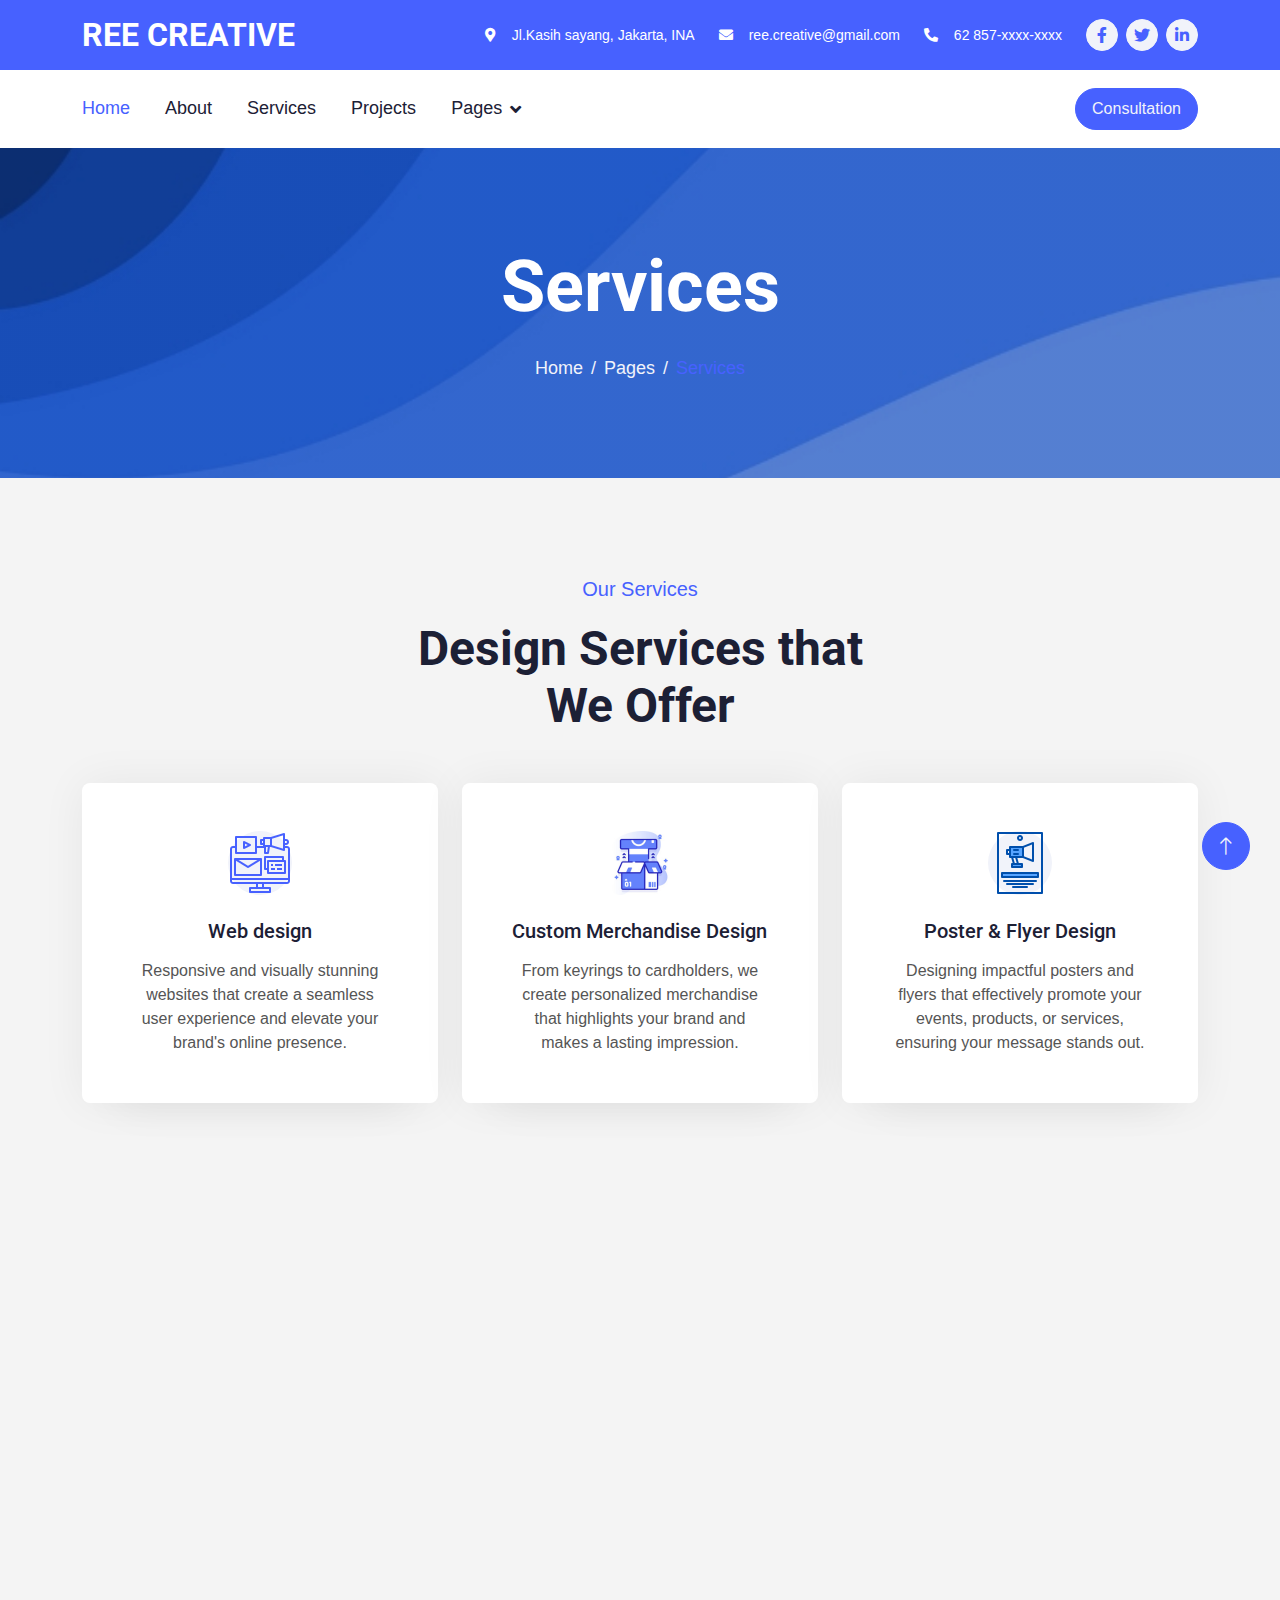
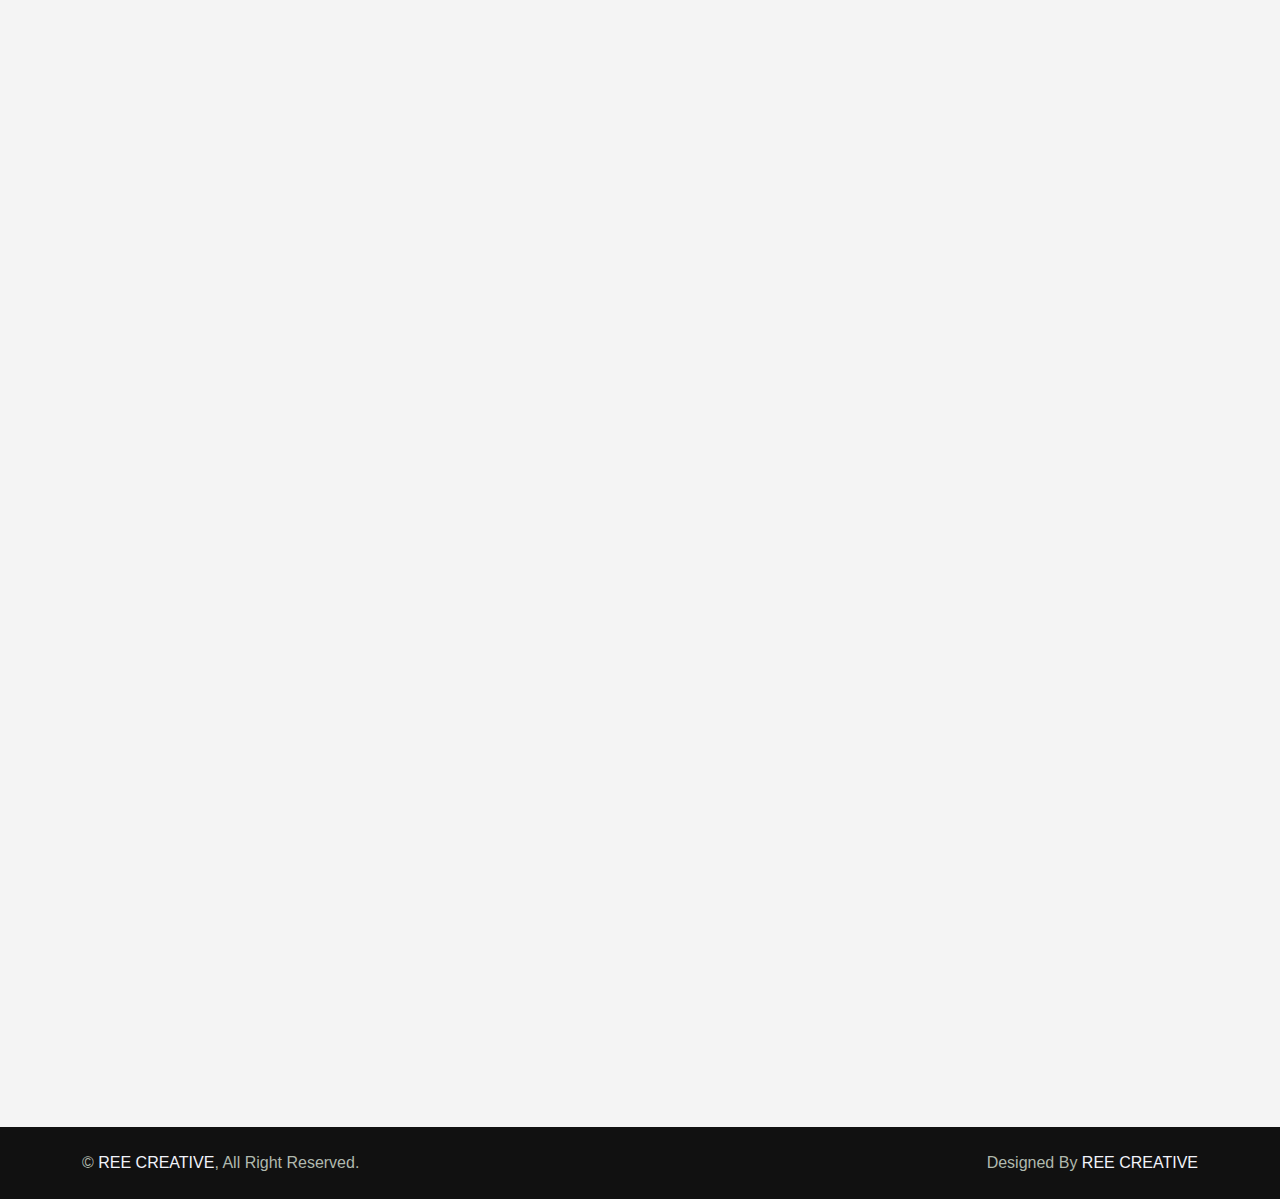
<file: service.html>
<!DOCTYPE html>
<html lang="en">

<head>
    <meta charset="utf-8">
    <title>REE CREATIVE</title>
    <meta content="width=device-width, initial-scale=1.0" name="viewport">
    <meta content="" name="keywords">
    <meta content="" name="description">

    <!-- Favicon -->
    <link href="img/favicon.ico" rel="icon">

    <!-- Google Web Fonts -->
    <link rel="preconnect" href="https://fonts.googleapis.com">
    <link rel="preconnect" href="https://fonts.gstatic.com" crossorigin>
    <link href="https://fonts.googleapis.com/css2?family=Montserrat:wght@400;500&family=Roboto:wght@500;700&display=swap" rel="stylesheet">  

    <!-- Icon Font Stylesheet -->
    <link href="https://cdnjs.cloudflare.com/ajax/libs/font-awesome/5.10.0/css/all.min.css" rel="stylesheet">
    <link href="https://cdn.jsdelivr.net/npm/bootstrap-icons@1.4.1/font/bootstrap-icons.css" rel="stylesheet">

    <!-- Libraries Stylesheet -->
    <link href="lib/animate/animate.min.css" rel="stylesheet">
    <link href="lib/owlcarousel/assets/owl.carousel.min.css" rel="stylesheet">
    <link href="lib/lightbox/css/lightbox.min.css" rel="stylesheet">

    <!-- Customized Bootstrap Stylesheet -->
    <link href="css/bootstrap.min.css" rel="stylesheet">

    <!-- Template Stylesheet -->
    <link href="css/style.css" rel="stylesheet">
</head>

<body>
    <!-- Spinner Start -->
    <div id="spinner" class="show bg-white position-fixed translate-middle w-100 vh-100 top-50 start-50 d-flex align-items-center justify-content-center">
        <div class="spinner-border text-primary" role="status" style="width: 3rem; height: 3rem;"></div>
    </div>
    <!-- Spinner End -->


<!-- Topbar Start -->
<div class="container-fluid bg-primary text-white d-none d-lg-flex">
    <div class="container py-3">
        <div class="d-flex align-items-center">
            <a href="index.html">
                <h2 class="text-white fw-bold m-0">REE CREATIVE</h2>
            </a>
            <div class="ms-auto d-flex align-items-center">
                <small class="ms-4"><i class="fa fa-map-marker-alt me-3"></i>Jl.Kasih sayang, Jakarta, INA</small>
                <small class="ms-4"><i class="fa fa-envelope me-3"></i>ree.creative@gmail.com</small>
                <small class="ms-4"><i class="fa fa-phone-alt me-3"></i>62 857-xxxx-xxxx</small>
                <div class="ms-3 d-flex">
                    <a class="btn btn-sm-square btn-light text-primary rounded-circle ms-2" href="https://id-id.facebook.com/" target="_blank">
                        <i class="fab fa-facebook-f"></i>
                    </a>
                    <a class="btn btn-sm-square btn-light text-primary rounded-circle ms-2" href="https://x.com/home" target="_blank">
                        <i class="fab fa-twitter"></i>
                    </a>
                    <a class="btn btn-sm-square btn-light text-primary rounded-circle ms-2" href="https://www.linkedin.com/" target="_blank">
                        <i class="fab fa-linkedin-in"></i>
                    </a>
                </div>
            </div>
        </div>
    </div>
</div>
<!-- Topbar End -->


    <!-- Navbar Start -->
    <div class="container-fluid bg-white sticky-top">
        <div class="container">
            <nav class="navbar navbar-expand-lg bg-white navbar-light p-lg-0">
                <a href="index.html" class="navbar-brand d-lg-none">
                    <h1 class="fw-bold m-0">REE CREATIVE</h1>
                </a>
                <button type="button" class="navbar-toggler me-0" data-bs-toggle="collapse" data-bs-target="#navbarCollapse">
                    <span class="navbar-toggler-icon"></span>
                </button>
                <div class="collapse navbar-collapse" id="navbarCollapse">
                    <div class="navbar-nav">
                        <a href="index.html" class="nav-item nav-link active">Home</a>
                        <a href="about.html" class="nav-item nav-link">About</a>
                        <a href="service.html" class="nav-item nav-link">Services</a>
                        <a href="project.html" class="nav-item nav-link">Projects</a>
                        <div class="nav-item dropdown">
                            <a href="#" class="nav-link dropdown-toggle" data-bs-toggle="dropdown">Pages</a>
                            <div class="dropdown-menu bg-light rounded-0 rounded-bottom m-0">
                                <a href="feature.html" class="dropdown-item">Features</a>
                                <a href="team.html" class="dropdown-item">Our Team</a>
                                <a href="testimonial.html" class="dropdown-item">Testimonial</a>
                                <a href="quote.html" class="dropdown-item">Quotation</a>
                                <a href="consul.html" class="dropdown-item">Consultation</a>
                            </div>
                        </div>
                    </div>
                    <div class="ms-auto d-none d-lg-block">
                        <a href="consul.html" class="btn btn-primary rounded-pill py-2 px-3">Consultation</a>
                    </div>
                </div>
            </nav>
        </div>
    </div>
    <!-- Navbar End -->


    <!-- Page Header Start -->
    <div class="container-fluid page-header py-5 mb-5 wow fadeIn" data-wow-delay="0.1s">
        <div class="container text-center py-5">
            <h1 class="display-2 text-white mb-4 animated slideInDown">Services</h1>
            <nav aria-label="breadcrumb animated slideInDown">
                <ol class="breadcrumb justify-content-center mb-0">
                    <li class="breadcrumb-item"><a href="#">Home</a></li>
                    <li class="breadcrumb-item"><a href="#">Pages</a></li>
                    <li class="breadcrumb-item text-primary" aria-current="page">Services</li>
                </ol>
            </nav>
        </div>
    </div>
    <!-- Page Header End -->


    <!-- Service Start -->
    <div class="container-xxl py-5">
        <div class="container">
            <div class="text-center mx-auto wow fadeInUp" data-wow-delay="0.1s" style="max-width: 500px;">
                <p class="fs-5 fw-medium text-primary">Our Services</p>
                <h1 class="display-5 mb-5">Design Services that We Offer</h1>
            </div>
            <div class="row g-4">
                <div class="col-lg-4 col-md-6 wow fadeInUp" data-wow-delay="0.1s">
                    <div class="service-item position-relative h-100">
                        <div class="service-text rounded p-5">
                            <div class="btn-square bg-light rounded-circle mx-auto mb-4" style="width: 64px; height: 64px;">
                                <img class="img-fluid" src="img/icon/icon-5.png" alt="Icon">
                            </div>
                            <h5 class="mb-3">Web design</h4>
                            <p class="mb-0">Responsive and visually stunning websites that create a seamless user experience and elevate your brand's online presence.</p>
                        </div>
                        <div class="service-btn rounded-0 rounded-bottom">
                            <a class="text-primary fw-medium" href="">Read More<i class="bi bi-chevron-double-right ms-2"></i></a>
                        </div>
                    </div>
                </div>
                <div class="col-lg-4 col-md-6 wow fadeInUp" data-wow-delay="0.3s">
                    <div class="service-item position-relative h-100">
                        <div class="service-text rounded p-5">
                            <div class="btn-square bg-light rounded-circle mx-auto mb-4" style="width: 64px; height: 64px;">
                                <img class="img-fluid" src="img/icon/icon-6.png" alt="Icon">
                            </div>
                            <h5 class="mb-3">Custom Merchandise Design</h4>
                            <p class="mb-0">From keyrings to cardholders, we create personalized merchandise that highlights your brand and makes a lasting impression.</p>
                        </div>
                        <div class="service-btn rounded-0 rounded-bottom">
                            <a class="text-primary fw-medium" href="">Read More<i class="bi bi-chevron-double-right ms-2"></i></a>
                        </div>
                    </div>
                </div>
                <div class="col-lg-4 col-md-6 wow fadeInUp" data-wow-delay="0.5s">
                    <div class="service-item position-relative h-100">
                        <div class="service-text rounded p-5">
                            <div class="btn-square bg-light rounded-circle mx-auto mb-4" style="width: 64px; height: 64px;">
                                <img class="img-fluid" src="img/icon/icon-7.png" alt="Icon">
                            </div>
                            <h5 class="mb-3">Poster & Flyer Design</h4>
                            <p class="mb-0">Designing impactful posters and flyers that effectively promote your events, products, or services, ensuring your message stands out.</p>
                        </div>
                        <div class="service-btn rounded-0 rounded-bottom">
                            <a class="text-primary fw-medium" href="">Read More<i class="bi bi-chevron-double-right ms-2"></i></a>
                        </div>
                    </div>
                </div>
                <div class="col-lg-4 col-md-6 wow fadeInUp" data-wow-delay="0.1s">
                    <div class="service-item position-relative h-100">
                        <div class="service-text rounded p-5">
                            <div class="btn-square bg-light rounded-circle mx-auto mb-4" style="width: 64px; height: 64px;">
                                <img class="img-fluid" src="img/icon/icon-8.png" alt="Icon">
                            </div>
                            <h5 class="mb-3">Booklet Design</h4>
                            <p class="mb-0">Crafting informative and visually appealing booklets that present your content in a professional, organized, and engaging manner.</p>
                        </div>
                        <div class="service-btn rounded-0 rounded-bottom">
                            <a class="text-primary fw-medium" href="">Read More<i class="bi bi-chevron-double-right ms-2"></i></a>
                        </div>
                    </div>
                </div>
                <div class="col-lg-4 col-md-6 wow fadeInUp" data-wow-delay="0.3s">
                    <div class="service-item position-relative h-100">
                        <div class="service-text rounded p-5">
                            <div class="btn-square bg-light rounded-circle mx-auto mb-4" style="width: 64px; height: 64px;">
                                <img class="img-fluid" src="img/icon/icon-9.png" alt="Icon">
                            </div>
                            <h5 class="mb-3">Custom Graphic Design Solutions</h4>
                            <p class="mb-0">Offering tailored design services for all your needs, from branding materials to promotional graphics, ensuring your vision is brought to life with creativity and precision.</p>
                        </div>
                        <div class="service-btn rounded-0 rounded-bottom">
                            <a class="text-primary fw-medium" href="">Read More<i class="bi bi-chevron-double-right ms-2"></i></a>
                        </div>
                    </div>
                </div>
                <div class="col-lg-4 col-md-6 wow fadeInUp" data-wow-delay="0.5s">
                    <div class="service-item position-relative h-100">
                        <div class="service-text rounded p-5">
                            <div class="btn-square bg-light rounded-circle mx-auto mb-4" style="width: 64px; height: 64px;">
                                <img class="img-fluid" src="img/icon/icon-10.png" alt="Icon">
                            </div>
                            <h5 class="mb-3">Social Media Design</h4>
                            <p class="mb-0">Creating captivating and dynamic social media that engage your audience and enhance your brand’s social media presence.</p>
                        </div>
                        <div class="service-btn rounded-0 rounded-bottom">
                            <a class="text-primary fw-medium" href="">Read More<i class="bi bi-chevron-double-right ms-2"></i></a>
                        </div>
                    </div>
                </div>
            </div>
        </div>
    </div>
    <!-- Service End -->


    <!-- Testimonial Start -->
    <div class="container-xxl pt-5">
        <div class="container">
            <div class="text-center text-md-start pb-5 pb-md-0 wow fadeInUp" data-wow-delay="0.1s" style="max-width: 500px;">
                <p class="fs-5 fw-medium text-primary">Testimonial</p>
                <h1 class="display-5 mb-5">What Clients Say About Our Services!</h1>
            </div>
            <div class="owl-carousel testimonial-carousel wow fadeInUp" data-wow-delay="0.1s">
                <div class="testimonial-item rounded p-4 p-lg-5 mb-5">
                    <img class="mb-4" src="img/testimonial-1.jpg" alt="">
                    <p class="mb-4">The designs created by REE CREATIVE perfectly captured our brand essence. Their unique approach helped us stand out in a crowded market!</p>
                    <h5>Jinan Alvaro</h5>
                    <span class="text-primary">Enterpreneur</span>
                </div>
                <div class="testimonial-item rounded p-4 p-lg-5 mb-5">
                    <img class="mb-4" src="img/testimonial-2.jpg" alt="">
                    <p class="mb-4">I was blown away by the creativity and precision in the designs from REE CREATIVE. They transformed our ideas into stunning visuals!</p>
                    <h5>Ezra Kim</h5>
                    <span class="text-primary">KOL</span>
                </div>
                <div class="testimonial-item rounded p-4 p-lg-5 mb-5">
                    <img class="mb-4" src="img/testimonial-3.jpg" alt="">
                    <p class="mb-4">The team at REE CREATIVE has an incredible talent for design. They made our promotional materials not just eye-catching, but also effective in conveying our message.</p>
                    <h5>Dinasty Arya</h5>
                    <span class="text-primary">Product manager</span>
                </div>
                <div class="testimonial-item rounded p-4 p-lg-5 mb-5">
                    <img class="mb-4" src="img/testimonial-4.jpg" alt="">
                    <p class="mb-4">The designs from REE CREATIVE were stunning and perfectly captured our vision!</p>
                    <h5>Yoyo Wicaksono</h5>
                    <span class="text-primary">Business owner</span>
                </div>
            </div>
        </div>
    </div>
    <!-- Testimonial End -->
        

<!-- Footer Start -->
<div class="container-fluid bg-dark text-light footer mt-5 py-5 wow fadeIn" data-wow-delay="0.1s">
    <div class="container py-5">
        <div class="row g-5">
            <!-- Office Info -->
            <div class="col-lg-4 col-md-6">
                <h4 class="text-white mb-4">Contact Us</h4>
                <p><i class="fa fa-map-marker-alt me-3"></i>Jl. Kasih Sayang, Jakarta, INA</p>
                <p><i class="fa fa-phone-alt me-3"></i>62 857-xxxx-xxxx</p>
                <p><i class="fa fa-envelope me-3"></i>ree.creative@gmail.com</p>
                <div class="d-flex mt-4">
                    <a class="btn btn-square btn-outline-light rounded-circle me-2" href="https://twitter.com" target="_blank"><i class="fab fa-twitter"></i></a>
                    <a class="btn btn-square btn-outline-light rounded-circle me-2" href="https://facebook.com" target="_blank"><i class="fab fa-facebook-f"></i></a>
                    <a class="btn btn-square btn-outline-light rounded-circle me-2" href="https://youtube.com" target="_blank"><i class="fab fa-youtube"></i></a>
                    <a class="btn btn-square btn-outline-light rounded-circle me-2" href="https://linkedin.com" target="_blank"><i class="fab fa-linkedin-in"></i></a>
                </div>
            </div>
            <!-- Quick Links
            <div class="col-lg-2 col-md-6">
                <h4 class="text-white mb-4">Quick Links</h4>
                <ul class="list-unstyled">
                    <li><a class="text-light" href="about.html"><i class="fa fa-angle-right me-2"></i>About Us</a></li>
                    <li><a class="text-light" href="contact.html"><i class="fa fa-angle-right me-2"></i>Contact Us</a></li>
                    <li><a class="text-light" href="service.html"><i class="fa fa-angle-right me-2"></i>Our Services</a></li>
                </ul>
            </div> -->
            <!-- Business Hours -->
            <div class="col-lg-3 col-md-6">
                <h4 class="text-white mb-4">Business Hours</h4>
                <div>
                    <p class="mb-1">Monday - Friday: <span class="text-light">09:00 am - 07:00 pm</span></p>
                    <p class="mb-1">Saturday: <span class="text-light">09:00 am - 12:00 pm</span></p>
                    <p class="mb-1">Sunday: <span class="text-light">Closed</span></p>
                </div>
            </div>
            <!-- Newsletter -->
            <div class="col-lg-3 col-md-6">
                <h4 class="text-white mb-4">Newsletter</h4>
                <p>Stay updated with our latest news and offers. Subscribe to our newsletter!</p>
                <div class="position-relative w-100">
                    <input class="form-control bg-light text-dark py-3 ps-4 pe-5" type="email" placeholder="Your email">
                    <button type="button" class="btn btn-primary py-2 position-absolute top-0 end-0 mt-2 me-2">Sign Up</button>
                </div>
            </div>
        </div>
    </div>
</div>
<!-- Footer End -->


    <!-- Copyright Start -->
    <div class="container-fluid copyright py-4">
        <div class="container">
            <div class="row">
                <div class="col-md-6 text-center text-md-start mb-3 mb-md-0">
                    &copy; <a class="fw-medium text-light" href="#">REE CREATIVE</a>, All Right Reserved.
                </div>
                <div class="col-md-6 text-center text-md-end">
                    Designed By <a class="fw-medium text-light" href="http://8.215.80.190/ree-creative/">REE CREATIVE</a>
                </div>
            </div>
        </div>
    </div>
    <!-- Copyright End -->

    <!-- Back to Top -->
    <a href="#" class="btn btn-lg btn-primary btn-lg-square rounded-circle back-to-top"><i class="bi bi-arrow-up"></i></a>


    <!-- JavaScript Libraries -->
    <script src="https://ajax.googleapis.com/ajax/libs/jquery/3.6.1/jquery.min.js"></script>
    <script src="https://cdn.jsdelivr.net/npm/bootstrap@5.0.0/dist/js/bootstrap.bundle.min.js"></script>
    <script src="lib/wow/wow.min.js"></script>
    <script src="lib/easing/easing.min.js"></script>
    <script src="lib/waypoints/waypoints.min.js"></script>
    <script src="lib/owlcarousel/owl.carousel.min.js"></script>
    <script src="lib/lightbox/js/lightbox.min.js"></script>

    <!-- Template Javascript -->
    <script src="js/main.js"></script>
</body>

</html>
</file>
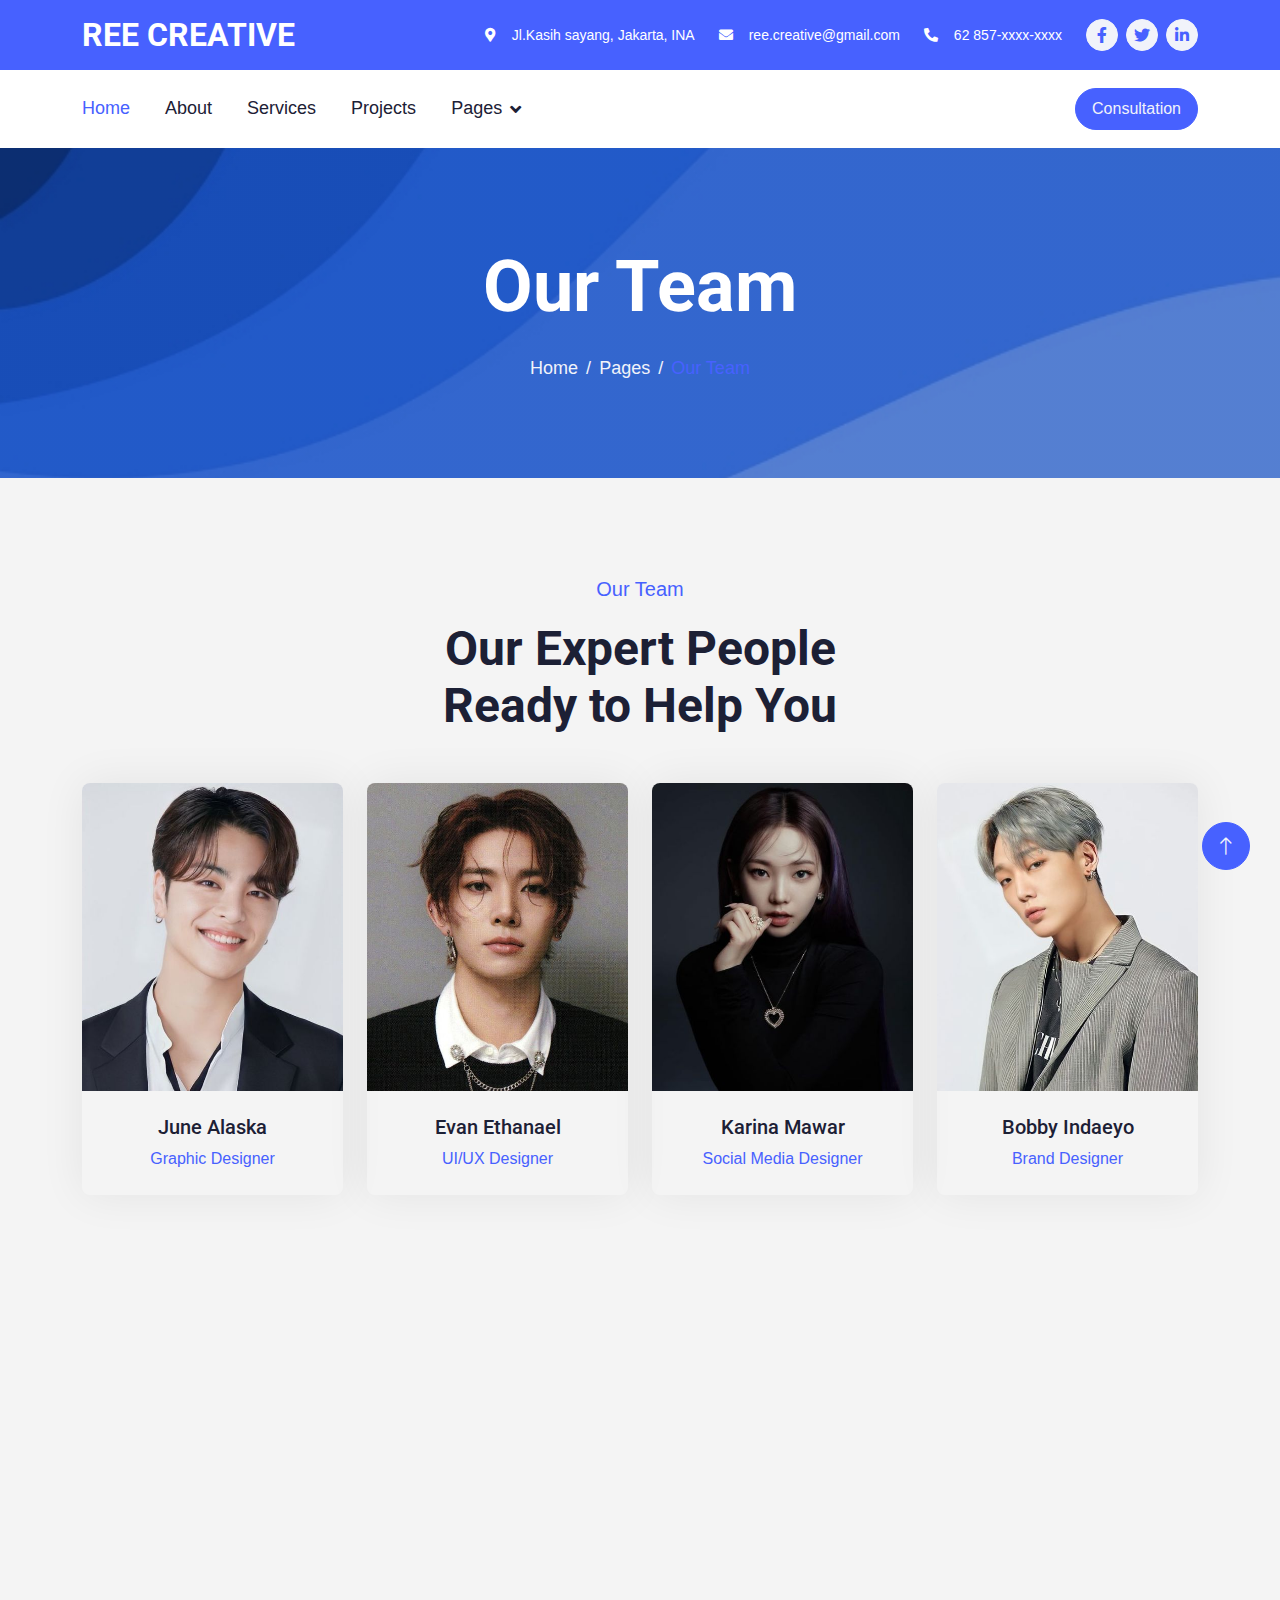
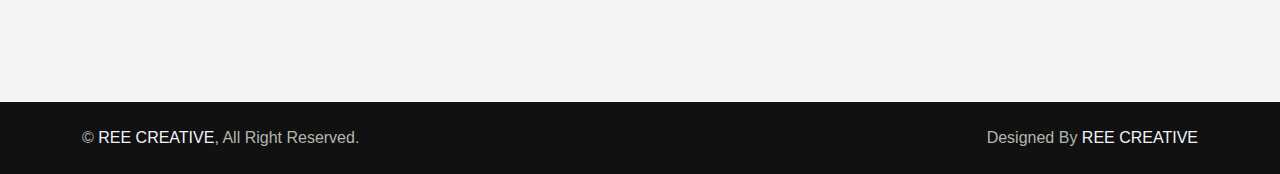
<file: team.html>
<!DOCTYPE html>
<html lang="en">

<head>
    <meta charset="utf-8">
    <title>REE CREATIVE</title>
    <meta content="width=device-width, initial-scale=1.0" name="viewport">
    <meta content="" name="keywords">
    <meta content="" name="description">

    <!-- Favicon -->
    <link href="img/favicon.ico" rel="icon">

    <!-- Google Web Fonts -->
    <link rel="preconnect" href="https://fonts.googleapis.com">
    <link rel="preconnect" href="https://fonts.gstatic.com" crossorigin>
    <link href="https://fonts.googleapis.com/css2?family=Montserrat:wght@400;500&family=Roboto:wght@500;700&display=swap" rel="stylesheet">  

    <!-- Icon Font Stylesheet -->
    <link href="https://cdnjs.cloudflare.com/ajax/libs/font-awesome/5.10.0/css/all.min.css" rel="stylesheet">
    <link href="https://cdn.jsdelivr.net/npm/bootstrap-icons@1.4.1/font/bootstrap-icons.css" rel="stylesheet">

    <!-- Libraries Stylesheet -->
    <link href="lib/animate/animate.min.css" rel="stylesheet">
    <link href="lib/owlcarousel/assets/owl.carousel.min.css" rel="stylesheet">
    <link href="lib/lightbox/css/lightbox.min.css" rel="stylesheet">

    <!-- Customized Bootstrap Stylesheet -->
    <link href="css/bootstrap.min.css" rel="stylesheet">

    <!-- Template Stylesheet -->
    <link href="css/style.css" rel="stylesheet">
</head>

<body>
    <!-- Spinner Start -->
    <div id="spinner" class="show bg-white position-fixed translate-middle w-100 vh-100 top-50 start-50 d-flex align-items-center justify-content-center">
        <div class="spinner-border text-primary" role="status" style="width: 3rem; height: 3rem;"></div>
    </div>
    <!-- Spinner End -->


<!-- Topbar Start -->
<div class="container-fluid bg-primary text-white d-none d-lg-flex">
    <div class="container py-3">
        <div class="d-flex align-items-center">
            <a href="index.html">
                <h2 class="text-white fw-bold m-0">REE CREATIVE</h2>
            </a>
            <div class="ms-auto d-flex align-items-center">
                <small class="ms-4"><i class="fa fa-map-marker-alt me-3"></i>Jl.Kasih sayang, Jakarta, INA</small>
                <small class="ms-4"><i class="fa fa-envelope me-3"></i>ree.creative@gmail.com</small>
                <small class="ms-4"><i class="fa fa-phone-alt me-3"></i>62 857-xxxx-xxxx</small>
                <div class="ms-3 d-flex">
                    <a class="btn btn-sm-square btn-light text-primary rounded-circle ms-2" href="https://id-id.facebook.com/" target="_blank">
                        <i class="fab fa-facebook-f"></i>
                    </a>
                    <a class="btn btn-sm-square btn-light text-primary rounded-circle ms-2" href="https://x.com/home" target="_blank">
                        <i class="fab fa-twitter"></i>
                    </a>
                    <a class="btn btn-sm-square btn-light text-primary rounded-circle ms-2" href="https://www.linkedin.com/" target="_blank">
                        <i class="fab fa-linkedin-in"></i>
                    </a>
                </div>
            </div>
        </div>
    </div>
</div>
<!-- Topbar End -->


    <!-- Navbar Start -->
    <div class="container-fluid bg-white sticky-top">
        <div class="container">
            <nav class="navbar navbar-expand-lg bg-white navbar-light p-lg-0">
                <a href="index.html" class="navbar-brand d-lg-none">
                    <h1 class="fw-bold m-0">REE CREATIVE</h1>
                </a>
                <button type="button" class="navbar-toggler me-0" data-bs-toggle="collapse" data-bs-target="#navbarCollapse">
                    <span class="navbar-toggler-icon"></span>
                </button>
                <div class="collapse navbar-collapse" id="navbarCollapse">
                    <div class="navbar-nav">
                        <a href="index.html" class="nav-item nav-link active">Home</a>
                        <a href="about.html" class="nav-item nav-link">About</a>
                        <a href="service.html" class="nav-item nav-link">Services</a>
                        <a href="project.html" class="nav-item nav-link">Projects</a>
                        <div class="nav-item dropdown">
                            <a href="#" class="nav-link dropdown-toggle" data-bs-toggle="dropdown">Pages</a>
                            <div class="dropdown-menu bg-light rounded-0 rounded-bottom m-0">
                                <a href="feature.html" class="dropdown-item">Features</a>
                                <a href="team.html" class="dropdown-item">Our Team</a>
                                <a href="testimonial.html" class="dropdown-item">Testimonial</a>
                                <a href="quote.html" class="dropdown-item">Quotation</a>
                                <a href="consul.html" class="dropdown-item">Consultation</a>
                            </div>
                        </div>
                    </div>
                    <div class="ms-auto d-none d-lg-block">
                        <a href="consul.html" class="btn btn-primary rounded-pill py-2 px-3">Consultation</a>
                    </div>
                </div>
            </nav>
        </div>
    </div>
    <!-- Navbar End -->


    <!-- Page Header Start -->
    <div class="container-fluid page-header py-5 mb-5 wow fadeIn" data-wow-delay="0.1s">
        <div class="container text-center py-5">
            <h1 class="display-2 text-white mb-4 animated slideInDown">Our Team</h1>
            <nav aria-label="breadcrumb animated slideInDown">
                <ol class="breadcrumb justify-content-center mb-0">
                    <li class="breadcrumb-item"><a href="#">Home</a></li>
                    <li class="breadcrumb-item"><a href="#">Pages</a></li>
                    <li class="breadcrumb-item text-primary" aria-current="page">Our Team</li>
                </ol>
            </nav>
        </div>
    </div>
    <!-- Page Header End -->


    <!-- Team Start -->
    <div class="container-xxl py-5">
        <div class="container">
            <div class="text-center mx-auto wow fadeInUp" data-wow-delay="0.1s" style="max-width: 500px;">
                <p class="fs-5 fw-medium text-primary">Our Team</p>
                <h1 class="display-5 mb-5">Our Expert People Ready to Help You</h1>
            </div>
            <div class="row g-4">
                <div class="col-lg-3 col-md-6 wow fadeInUp" data-wow-delay="0.1s">
                    <div class="team-item rounded overflow-hidden pb-4">
                        <img class="img-fluid mb-4" src="img/team-1.jpg" alt="">
                        <h5>June Alaska</h5>
                        <span class="text-primary">Graphic Designer</span>
                        <ul class="team-social">
                            <li><a class="btn btn-square" href="https://www.facebook.com" target="_blank"><i class="fab fa-facebook-f"></i></a></li>
                            <li><a class="btn btn-square" href="https://x.com/JUNE_GOZARU_JP?t=iXu1k5GX8Kx9k1w4igLNwA&s=09" target="_blank"><i class="fab fa-twitter"></i></a></li>
                            <li><a class="btn btn-square" href="https://www.instagram.com/juneeeeeeya?igsh=bWxydDhwY3V0aG5z" target="_blank"><i class="fab fa-instagram"></i></a></li>
                            <li><a class="btn btn-square" href="https://www.linkedin.com/company" target="_blank"><i class="fab fa-linkedin-in"></i></a></li>
                        </ul>                        
                    </div>
                </div>
                <div class="col-lg-3 col-md-6 wow fadeInUp" data-wow-delay="0.3s">
                    <div class="team-item rounded overflow-hidden pb-4">
                        <img class="img-fluid mb-4" src="img/team-2.jpg" alt="">
                        <h5>Evan Ethanael</h5>
                        <span class="text-primary">UI/UX Designer</span>
                        <ul class="team-social">
                            <li><a class="btn btn-square" href="https://www.facebook.com" target="_blank"><i class="fab fa-facebook-f"></i></a></li>
                            <li><a class="btn btn-square" href="https://x.com/ENHYPEN_members?t=HEQ_-DqrKmmx_2s-JgMFAA&s=09" target="_blank"><i class="fab fa-twitter"></i></a></li>
                            <li><a class="btn btn-square" href="https://www.instagram.com/enhypen?igsh=MWZ0dnVtaDN3N292aw==" target="_blank"><i class="fab fa-instagram"></i></a></li>
                            <li><a class="btn btn-square" href="https://www.linkedin.com/company" target="_blank"><i class="fab fa-linkedin-in"></i></a></li>
                        </ul>                        
                    </div>
                </div>
                <div class="col-lg-3 col-md-6 wow fadeInUp" data-wow-delay="0.5s">
                    <div class="team-item rounded overflow-hidden pb-4">
                        <img class="img-fluid mb-4" src="img/team-3.jpg" alt="">
                        <h5>Karina Mawar</h5>
                        <span class="text-primary">Social Media Designer</span>
                        <ul class="team-social">
                            <li><a class="btn btn-square" href="https://www.facebook.com" target="_blank"><i class="fab fa-facebook-f"></i></a></li>
                            <li><a class="btn btn-square" href="https://x.com/aespa_official?t=FuS6H7KR61JzLITEILb1Sg&s=09" target="_blank"><i class="fab fa-twitter"></i></a></li>
                            <li><a class="btn btn-square" href="https://www.instagram.com/katarinabluu?igsh=aTY1cnF1bzVoNzF4" target="_blank"><i class="fab fa-instagram"></i></a></li>
                            <li><a class="btn btn-square" href="https://www.linkedin.com/company" target="_blank"><i class="fab fa-linkedin-in"></i></a></li>
                        </ul>                        
                    </div>
                </div>
                <div class="col-lg-3 col-md-6 wow fadeInUp" data-wow-delay="0.7s">
                    <div class="team-item rounded overflow-hidden pb-4">
                        <img class="img-fluid mb-4" src="img/team-4.jpg" alt="">
                        <h5>Bobby Indaeyo</h5>
                        <span class="text-primary">Brand Designer</span>
                        <ul class="team-social">
                            <li><a class="btn btn-square" href="https://www.facebook.com" target="_blank"><i class="fab fa-facebook-f"></i></a></li>
                            <li><a class="btn btn-square" href="https://x.com/bobbyranika?t=-ZBwhd55gNnPaHclX3TGnA&s=09" target="_blank"><i class="fab fa-twitter"></i></a></li>
                            <li><a class="btn btn-square" href="https://www.instagram.com/bobbyindaeyo?igsh=enVuMDZkc3o1a2M2" target="_blank"><i class="fab fa-instagram"></i></a></li>
                            <li><a class="btn btn-square" href="https://www.linkedin.com/company" target="_blank"><i class="fab fa-linkedin-in"></i></a></li>
                        </ul>                        
                    </div>
                </div>
            </div>
        </div>
    </div>
    <!-- Team End -->
        

<!-- Footer Start -->
<div class="container-fluid bg-dark text-light footer mt-5 py-5 wow fadeIn" data-wow-delay="0.1s">
    <div class="container py-5">
        <div class="row g-5">
            <!-- Office Info -->
            <div class="col-lg-4 col-md-6">
                <h4 class="text-white mb-4">Contact Us</h4>
                <p><i class="fa fa-map-marker-alt me-3"></i>Jl. Kasih Sayang, Jakarta, INA</p>
                <p><i class="fa fa-phone-alt me-3"></i>62 857-xxxx-xxxx</p>
                <p><i class="fa fa-envelope me-3"></i>ree.creative@gmail.com</p>
                <div class="d-flex mt-4">
                    <a class="btn btn-square btn-outline-light rounded-circle me-2" href="https://twitter.com" target="_blank"><i class="fab fa-twitter"></i></a>
                    <a class="btn btn-square btn-outline-light rounded-circle me-2" href="https://facebook.com" target="_blank"><i class="fab fa-facebook-f"></i></a>
                    <a class="btn btn-square btn-outline-light rounded-circle me-2" href="https://youtube.com" target="_blank"><i class="fab fa-youtube"></i></a>
                    <a class="btn btn-square btn-outline-light rounded-circle me-2" href="https://linkedin.com" target="_blank"><i class="fab fa-linkedin-in"></i></a>
                </div>
            </div>
            <!-- Quick Links
            <div class="col-lg-2 col-md-6">
                <h4 class="text-white mb-4">Quick Links</h4>
                <ul class="list-unstyled">
                    <li><a class="text-light" href="about.html"><i class="fa fa-angle-right me-2"></i>About Us</a></li>
                    <li><a class="text-light" href="contact.html"><i class="fa fa-angle-right me-2"></i>Contact Us</a></li>
                    <li><a class="text-light" href="service.html"><i class="fa fa-angle-right me-2"></i>Our Services</a></li>
                </ul>
            </div> -->
            <!-- Business Hours -->
            <div class="col-lg-3 col-md-6">
                <h4 class="text-white mb-4">Business Hours</h4>
                <div>
                    <p class="mb-1">Monday - Friday: <span class="text-light">09:00 am - 07:00 pm</span></p>
                    <p class="mb-1">Saturday: <span class="text-light">09:00 am - 12:00 pm</span></p>
                    <p class="mb-1">Sunday: <span class="text-light">Closed</span></p>
                </div>
            </div>
            <!-- Newsletter -->
            <div class="col-lg-3 col-md-6">
                <h4 class="text-white mb-4">Newsletter</h4>
                <p>Stay updated with our latest news and offers. Subscribe to our newsletter!</p>
                <div class="position-relative w-100">
                    <input class="form-control bg-light text-dark py-3 ps-4 pe-5" type="email" placeholder="Your email">
                    <button type="button" class="btn btn-primary py-2 position-absolute top-0 end-0 mt-2 me-2">Sign Up</button>
                </div>
            </div>
        </div>
    </div>
</div>
<!-- Footer End -->


    <!-- Copyright Start -->
    <div class="container-fluid copyright py-4">
        <div class="container">
            <div class="row">
                <div class="col-md-6 text-center text-md-start mb-3 mb-md-0">
                    &copy; <a class="fw-medium text-light" href="#">REE CREATIVE</a>, All Right Reserved.
                </div>
                <div class="col-md-6 text-center text-md-end">
                    Designed By <a class="fw-medium text-light" href="http://8.215.80.190/ree-creative/">REE CREATIVE</a>
                </div>
            </div>
        </div>
    </div>
    <!-- Copyright End -->

    <!-- Back to Top -->
    <a href="#" class="btn btn-lg btn-primary btn-lg-square rounded-circle back-to-top"><i class="bi bi-arrow-up"></i></a>


    <!-- JavaScript Libraries -->
    <script src="https://ajax.googleapis.com/ajax/libs/jquery/3.6.1/jquery.min.js"></script>
    <script src="https://cdn.jsdelivr.net/npm/bootstrap@5.0.0/dist/js/bootstrap.bundle.min.js"></script>
    <script src="lib/wow/wow.min.js"></script>
    <script src="lib/easing/easing.min.js"></script>
    <script src="lib/waypoints/waypoints.min.js"></script>
    <script src="lib/owlcarousel/owl.carousel.min.js"></script>
    <script src="lib/lightbox/js/lightbox.min.js"></script>

    <!-- Template Javascript -->
    <script src="js/main.js"></script>
</body>

</html>
</file>
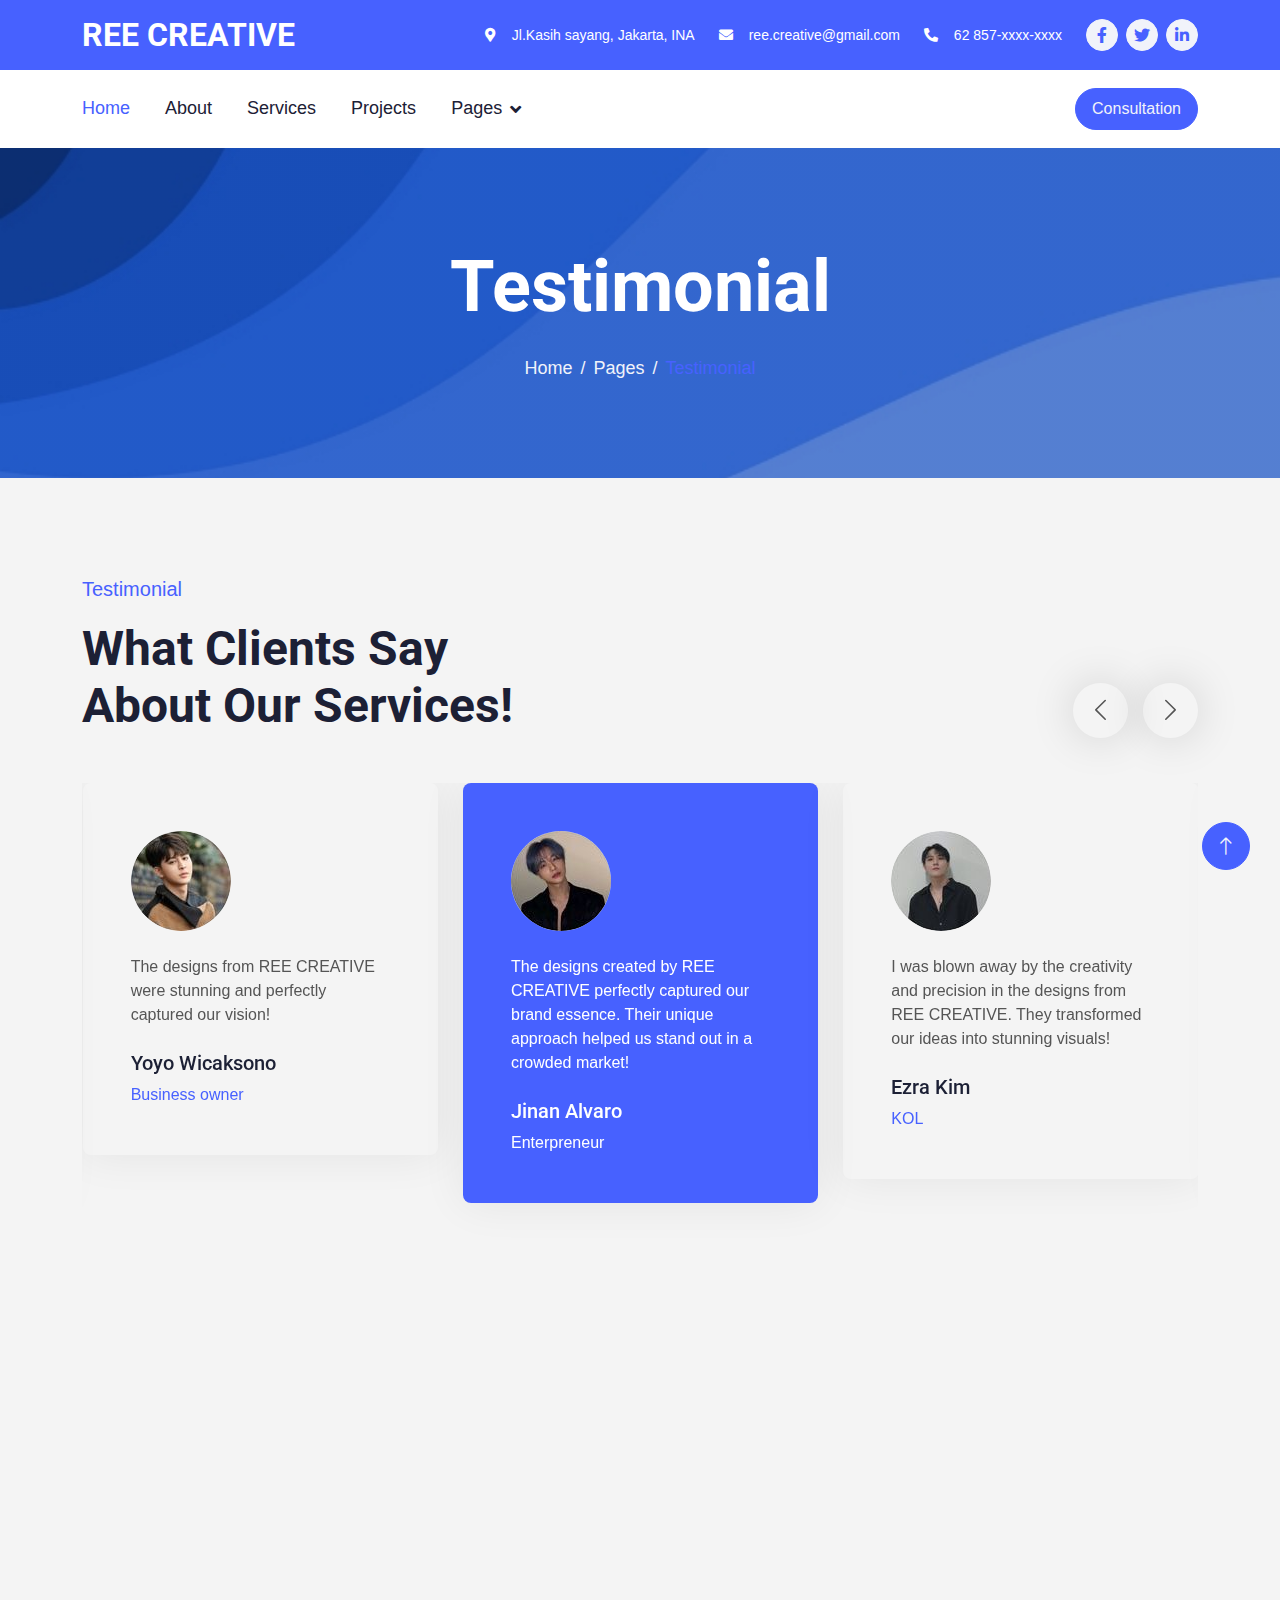
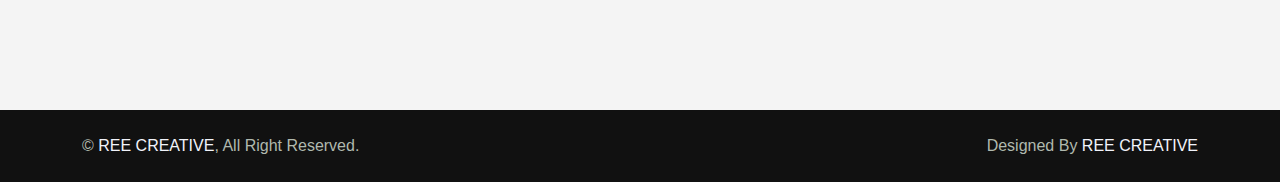
<file: testimonial.html>
<!DOCTYPE html>
<html lang="en">

<head>
    <meta charset="utf-8">
    <title>REE CREATIVE</title>
    <meta content="width=device-width, initial-scale=1.0" name="viewport">
    <meta content="" name="keywords">
    <meta content="" name="description">

    <!-- Favicon -->
    <link href="img/favicon.ico" rel="icon">

    <!-- Google Web Fonts -->
    <link rel="preconnect" href="https://fonts.googleapis.com">
    <link rel="preconnect" href="https://fonts.gstatic.com" crossorigin>
    <link href="https://fonts.googleapis.com/css2?family=Montserrat:wght@400;500&family=Roboto:wght@500;700&display=swap" rel="stylesheet">  

    <!-- Icon Font Stylesheet -->
    <link href="https://cdnjs.cloudflare.com/ajax/libs/font-awesome/5.10.0/css/all.min.css" rel="stylesheet">
    <link href="https://cdn.jsdelivr.net/npm/bootstrap-icons@1.4.1/font/bootstrap-icons.css" rel="stylesheet">

    <!-- Libraries Stylesheet -->
    <link href="lib/animate/animate.min.css" rel="stylesheet">
    <link href="lib/owlcarousel/assets/owl.carousel.min.css" rel="stylesheet">
    <link href="lib/lightbox/css/lightbox.min.css" rel="stylesheet">

    <!-- Customized Bootstrap Stylesheet -->
    <link href="css/bootstrap.min.css" rel="stylesheet">

    <!-- Template Stylesheet -->
    <link href="css/style.css" rel="stylesheet">
</head>

<body>
    <!-- Spinner Start -->
    <div id="spinner" class="show bg-white position-fixed translate-middle w-100 vh-100 top-50 start-50 d-flex align-items-center justify-content-center">
        <div class="spinner-border text-primary" role="status" style="width: 3rem; height: 3rem;"></div>
    </div>
    <!-- Spinner End -->


<!-- Topbar Start -->
<div class="container-fluid bg-primary text-white d-none d-lg-flex">
    <div class="container py-3">
        <div class="d-flex align-items-center">
            <a href="index.html">
                <h2 class="text-white fw-bold m-0">REE CREATIVE</h2>
            </a>
            <div class="ms-auto d-flex align-items-center">
                <small class="ms-4"><i class="fa fa-map-marker-alt me-3"></i>Jl.Kasih sayang, Jakarta, INA</small>
                <small class="ms-4"><i class="fa fa-envelope me-3"></i>ree.creative@gmail.com</small>
                <small class="ms-4"><i class="fa fa-phone-alt me-3"></i>62 857-xxxx-xxxx</small>
                <div class="ms-3 d-flex">
                    <a class="btn btn-sm-square btn-light text-primary rounded-circle ms-2" href="https://id-id.facebook.com/" target="_blank">
                        <i class="fab fa-facebook-f"></i>
                    </a>
                    <a class="btn btn-sm-square btn-light text-primary rounded-circle ms-2" href="https://x.com/home" target="_blank">
                        <i class="fab fa-twitter"></i>
                    </a>
                    <a class="btn btn-sm-square btn-light text-primary rounded-circle ms-2" href="https://www.linkedin.com/" target="_blank">
                        <i class="fab fa-linkedin-in"></i>
                    </a>
                </div>
            </div>
        </div>
    </div>
</div>
<!-- Topbar End -->


    <!-- Navbar Start -->
    <div class="container-fluid bg-white sticky-top">
        <div class="container">
            <nav class="navbar navbar-expand-lg bg-white navbar-light p-lg-0">
                <a href="testimonial.html" class="navbar-brand d-lg-none">
                    <h1 class="fw-bold m-0">REE CREATIVE</h1>
                </a>
                <button type="button" class="navbar-toggler me-0" data-bs-toggle="collapse" data-bs-target="#navbarCollapse">
                    <span class="navbar-toggler-icon"></span>
                </button>
                <div class="collapse navbar-collapse" id="navbarCollapse">
                    <div class="navbar-nav">
                        <a href="index.html" class="nav-item nav-link active">Home</a>
                        <a href="about.html" class="nav-item nav-link">About</a>
                        <a href="service.html" class="nav-item nav-link">Services</a>
                        <a href="project.html" class="nav-item nav-link">Projects</a>
                        <div class="nav-item dropdown">
                            <a href="#" class="nav-link dropdown-toggle" data-bs-toggle="dropdown">Pages</a>
                            <div class="dropdown-menu bg-light rounded-0 rounded-bottom m-0">
                                <a href="feature.html" class="dropdown-item">Features</a>
                                <a href="team.html" class="dropdown-item">Our Team</a>
                                <a href="testimonial.html" class="dropdown-item">Testimonial</a>
                                <a href="quote.html" class="dropdown-item">Quotation</a>
                                <a href="consul.html" class="dropdown-item">Consultation</a>
                            </div>
                        </div>
                    </div>
                    <div class="ms-auto d-none d-lg-block">
                        <a href="consul.html" class="btn btn-primary rounded-pill py-2 px-3">Consultation</a>
                    </div>
                </div>
            </nav>
        </div>
    </div>
    <!-- Navbar End -->


    <!-- Page Header Start -->
    <div class="container-fluid page-header py-5 mb-5 wow fadeIn" data-wow-delay="0.1s">
        <div class="container text-center py-5">
            <h1 class="display-2 text-white mb-4 animated slideInDown">Testimonial</h1>
            <nav aria-label="breadcrumb animated slideInDown">
                <ol class="breadcrumb justify-content-center mb-0">
                    <li class="breadcrumb-item"><a href="#">Home</a></li>
                    <li class="breadcrumb-item"><a href="#">Pages</a></li>
                    <li class="breadcrumb-item text-primary" aria-current="page">Testimonial</li>
                </ol>
            </nav>
        </div>
    </div>
    <!-- Page Header End -->


    <!-- Testimonial Start -->
    <div class="container-xxl pt-5">
        <div class="container">
            <div class="text-center text-md-start pb-5 pb-md-0 wow fadeInUp" data-wow-delay="0.1s" style="max-width: 500px;">
                <p class="fs-5 fw-medium text-primary">Testimonial</p>
                <h1 class="display-5 mb-5">What Clients Say About Our Services!</h1>
            </div>
            <div class="owl-carousel testimonial-carousel wow fadeInUp" data-wow-delay="0.1s">
                <div class="testimonial-item rounded p-4 p-lg-5 mb-5">
                    <img class="mb-4" src="img/testimonial-1.jpg" alt="">
                    <p class="mb-4">The designs created by REE CREATIVE perfectly captured our brand essence. Their unique approach helped us stand out in a crowded market!</p>
                    <h5>Jinan Alvaro</h5>
                    <span class="text-primary">Enterpreneur</span>
                </div>
                <div class="testimonial-item rounded p-4 p-lg-5 mb-5">
                    <img class="mb-4" src="img/testimonial-2.jpg" alt="">
                    <p class="mb-4">I was blown away by the creativity and precision in the designs from REE CREATIVE. They transformed our ideas into stunning visuals!</p>
                    <h5>Ezra Kim</h5>
                    <span class="text-primary">KOL</span>
                </div>
                <div class="testimonial-item rounded p-4 p-lg-5 mb-5">
                    <img class="mb-4" src="img/testimonial-3.jpg" alt="">
                    <p class="mb-4">The team at REE CREATIVE has an incredible talent for design. They made our promotional materials not just eye-catching, but also effective in conveying our message.</p>
                    <h5>Dinasty Arya</h5>
                    <span class="text-primary">Product manager</span>
                </div>
                <div class="testimonial-item rounded p-4 p-lg-5 mb-5">
                    <img class="mb-4" src="img/testimonial-4.jpg" alt="">
                    <p class="mb-4">The designs from REE CREATIVE were stunning and perfectly captured our vision!</p>
                    <h5>Yoyo Wicaksono</h5>
                    <span class="text-primary">Business owner</span>
                </div>
            </div>
        </div>
    </div>
    <!-- Testimonial End -->
        

<!-- Footer Start -->
<div class="container-fluid bg-dark text-light footer mt-5 py-5 wow fadeIn" data-wow-delay="0.1s">
    <div class="container py-5">
        <div class="row g-5">
            <!-- Office Info -->
            <div class="col-lg-4 col-md-6">
                <h4 class="text-white mb-4">Contact Us</h4>
                <p><i class="fa fa-map-marker-alt me-3"></i>Jl. Kasih Sayang, Jakarta, INA</p>
                <p><i class="fa fa-phone-alt me-3"></i>62 857-xxxx-xxxx</p>
                <p><i class="fa fa-envelope me-3"></i>ree.creative@gmail.com</p>
                <div class="d-flex mt-4">
                    <a class="btn btn-square btn-outline-light rounded-circle me-2" href="https://twitter.com" target="_blank"><i class="fab fa-twitter"></i></a>
                    <a class="btn btn-square btn-outline-light rounded-circle me-2" href="https://facebook.com" target="_blank"><i class="fab fa-facebook-f"></i></a>
                    <a class="btn btn-square btn-outline-light rounded-circle me-2" href="https://youtube.com" target="_blank"><i class="fab fa-youtube"></i></a>
                    <a class="btn btn-square btn-outline-light rounded-circle me-2" href="https://linkedin.com" target="_blank"><i class="fab fa-linkedin-in"></i></a>
                </div>
            </div>
            <!-- Quick Links
            <div class="col-lg-2 col-md-6">
                <h4 class="text-white mb-4">Quick Links</h4>
                <ul class="list-unstyled">
                    <li><a class="text-light" href="about.html"><i class="fa fa-angle-right me-2"></i>About Us</a></li>
                    <li><a class="text-light" href="contact.html"><i class="fa fa-angle-right me-2"></i>Contact Us</a></li>
                    <li><a class="text-light" href="service.html"><i class="fa fa-angle-right me-2"></i>Our Services</a></li>
                </ul>
            </div> -->
            <!-- Business Hours -->
            <div class="col-lg-3 col-md-6">
                <h4 class="text-white mb-4">Business Hours</h4>
                <div>
                    <p class="mb-1">Monday - Friday: <span class="text-light">09:00 am - 07:00 pm</span></p>
                    <p class="mb-1">Saturday: <span class="text-light">09:00 am - 12:00 pm</span></p>
                    <p class="mb-1">Sunday: <span class="text-light">Closed</span></p>
                </div>
            </div>
            <!-- Newsletter -->
            <div class="col-lg-3 col-md-6">
                <h4 class="text-white mb-4">Newsletter</h4>
                <p>Stay updated with our latest news and offers. Subscribe to our newsletter!</p>
                <div class="position-relative w-100">
                    <input class="form-control bg-light text-dark py-3 ps-4 pe-5" type="email" placeholder="Your email">
                    <button type="button" class="btn btn-primary py-2 position-absolute top-0 end-0 mt-2 me-2">Sign Up</button>
                </div>
            </div>
        </div>
    </div>
</div>
<!-- Footer End -->


    <!-- Copyright Start -->
    <div class="container-fluid copyright py-4">
        <div class="container">
            <div class="row">
                <div class="col-md-6 text-center text-md-start mb-3 mb-md-0">
                    &copy; <a class="fw-medium text-light" href="#">REE CREATIVE</a>, All Right Reserved.
                </div>
                <div class="col-md-6 text-center text-md-end">
                    Designed By <a class="fw-medium text-light" href="http://8.215.80.190/ree-creative/">REE CREATIVE</a>
                </div>
            </div>
        </div>
    </div>
    <!-- Copyright End -->

    <!-- Back to Top -->
    <a href="#" class="btn btn-lg btn-primary btn-lg-square rounded-circle back-to-top"><i class="bi bi-arrow-up"></i></a>


    <!-- JavaScript Libraries -->
    <script src="https://ajax.googleapis.com/ajax/libs/jquery/3.6.1/jquery.min.js"></script>
    <script src="https://cdn.jsdelivr.net/npm/bootstrap@5.0.0/dist/js/bootstrap.bundle.min.js"></script>
    <script src="lib/wow/wow.min.js"></script>
    <script src="lib/easing/easing.min.js"></script>
    <script src="lib/waypoints/waypoints.min.js"></script>
    <script src="lib/owlcarousel/owl.carousel.min.js"></script>
    <script src="lib/lightbox/js/lightbox.min.js"></script>

    <!-- Template Javascript -->
    <script src="js/main.js"></script>
</body>

</html>
</file>
<file: css/style.css>
/********** Template CSS **********/
:root {
    --primary: #4761FF;
    --secondary: #555555;
    --light: #F1F3FA;
    --dark: #1C2035;
}

.back-to-top {
    position: fixed;
    display: none;
    right: 30px;
    bottom: 30px;
    z-index: 99;
}

.fw-medium {
    font-weight: 500;
}


/*** Spinner ***/
#spinner {
    opacity: 0;
    visibility: hidden;
    transition: opacity .5s ease-out, visibility 0s linear .5s;
    z-index: 99999;
}

#spinner.show {
    transition: opacity .5s ease-out, visibility 0s linear 0s;
    visibility: visible;
    opacity: 1;
}


/*** Button ***/
.btn {
    transition: .5s;
    font-weight: 500;
}

.btn-primary,
.btn-outline-primary:hover {
    color: var(--light);
}

.btn-secondary,
.btn-outline-secondary:hover {
    color: var(--dark);
}

.btn-square {
    width: 38px;
    height: 38px;
}

.btn-sm-square {
    width: 32px;
    height: 32px;
}

.btn-lg-square {
    width: 48px;
    height: 48px;
}

.btn-square,
.btn-sm-square,
.btn-lg-square {
    padding: 0;
    display: flex;
    align-items: center;
    justify-content: center;
    font-weight: normal;
}


/*** Navbar ***/
.sticky-top {
    top: -100px;
    transition: .5s;
}

.navbar .navbar-nav .nav-link {
    margin-right: 35px;
    padding: 25px 0;
    color: var(--dark);
    font-size: 18px;
    font-weight: 500;
    outline: none;
}

.navbar .navbar-nav .nav-link:hover,
.navbar .navbar-nav .nav-link.active {
    color: var(--primary);
}

.navbar .dropdown-toggle::after {
    border: none;
    content: "\f107";
    font-family: "Font Awesome 5 Free";
    font-weight: 900;
    vertical-align: middle;
    margin-left: 8px;
}

@media (max-width: 991.98px) {
    .navbar .navbar-nav .nav-link  {
        margin-right: 0;
        padding: 10px 0;
    }

    .navbar .navbar-nav {
        margin-top: 15px;
        border-top: 1px solid #EEEEEE;
    }
}

@media (min-width: 992px) {
    .navbar .nav-item .dropdown-menu {
        display: block;
        border: none;
        margin-top: 0;
        top: 150%;
        opacity: 0;
        visibility: hidden;
        transition: .5s;
    }

    .navbar .nav-item:hover .dropdown-menu {
        top: 100%;
        visibility: visible;
        transition: .5s;
        opacity: 1;
    }
}


/*** Header ***/
.carousel-caption {
    top: 0;
    left: 0;
    right: 0;
    bottom: 0;
    display: flex;
    align-items: center;
    background: rgba(38, 16, 16, 0.1);
    z-index: 1;
}

.carousel-control-prev,
.carousel-control-next {
    width: 15%;
}

.carousel-control-prev-icon,
.carousel-control-next-icon {
    width: 3.5rem;
    height: 3.5rem;
    border-radius: 3.5rem;
    background-color: var(--primary);
    border: 15px solid var(--primary);
}

@media (max-width: 768px) {
    #header-carousel .carousel-item {
        position: relative;
        min-height: 450px;
    }
    
    #header-carousel .carousel-item img {
        position: absolute;
        width: 100%;
        height: 100%;
        object-fit: cover;
    }
}

.page-header {
    background: linear-gradient(rgba(0, 0, 0, .1), rgba(0, 0, 0, .1)), url(../img/carousel-1.jpg) center center no-repeat;
    background-size: cover;
}

.page-header .breadcrumb-item+.breadcrumb-item::before {
    color: var(--light);
}

.page-header .breadcrumb-item,
.page-header .breadcrumb-item a {
    font-size: 18px;
    color: var(--light);
}


/*** Features ***/
.feature-row {
    box-shadow: 0 0 45px rgba(0, 0, 0, .08);
}

.feature-item {
    border-color: rgba(0, 0, 0, .03) !important;
}


/*** About ***/
.about {
    background: linear-gradient(rgba(0, 0, 0, .1), rgba(0, 0, 0, .1)), url(../img/about.jpg) left center no-repeat;
    background-size: cover;
}

.btn-play {
    position: relative;
    display: block;
    box-sizing: content-box;
    width: 36px;
    height: 46px;
    border-radius: 100%;
    border: none;
    outline: none !important;
    padding: 18px 20px 20px 28px;
    background: var(--primary);
}

.btn-play:before {
    content: "";
    position: absolute;
    z-index: 0;
    left: 50%;
    top: 50%;
    transform: translateX(-50%) translateY(-50%);
    display: block;
    width: 90px;
    height: 90px;
    background: var(--primary);
    border-radius: 100%;
    animation: pulse-border 1500ms ease-out infinite;
}

.btn-play:after {
    content: "";
    position: absolute;
    z-index: 1;
    left: 50%;
    top: 50%;
    transform: translateX(-50%) translateY(-50%);
    display: block;
    width: 90px;
    height: 90px;
    background: var(--primary);
    border-radius: 100%;
    transition: all 200ms;
}

.btn-play span {
    display: block;
    position: relative;
    z-index: 3;
    width: 0;
    height: 0;
    left: 3px;
    border-left: 30px solid #FFFFFF;
    border-top: 18px solid transparent;
    border-bottom: 18px solid transparent;
}

@keyframes pulse-border {
    0% {
        transform: translateX(-50%) translateY(-50%) translateZ(0) scale(1);
        opacity: 1;
    }

    100% {
        transform: translateX(-50%) translateY(-50%) translateZ(0) scale(2);
        opacity: 0;
    }
}

.modal-video .modal-dialog {
    position: relative;
    max-width: 800px;
    margin: 60px auto 0 auto;
}

.modal-video .modal-body {
    position: relative;
    padding: 0px;
}

.modal-video .close {
    position: absolute;
    width: 30px;
    height: 30px;
    right: 0px;
    top: -30px;
    z-index: 999;
    font-size: 30px;
    font-weight: normal;
    color: #FFFFFF;
    background: #000000;
    opacity: 1;
}


/*** Service ***/
.service-item .service-text {
    position: relative;
    width: 100%;
    top: 0;
    left: 0;
    text-align: center;
    background: #FFFFFF;
    box-shadow: 0 0 45px rgba(0, 0, 0, .06);
    transition: .5s;
    z-index: 2;
}

.service-item:hover .service-text {
    top: -1.5rem;
}

.service-item .service-text h5 {
    transition: .5s;
}

.service-item:hover .service-text h5 {
    color: var(--primary);
}

.service-item .service-btn {
    position: absolute;
    width: 80%;
    height: 3rem;
    left: 10%;
    bottom: 0;
    display: flex;
    align-items: center;
    justify-content: center;
    background: #FFFFFF;
    box-shadow: 0 0 45px rgba(0, 0, 0, .07);
    transition: .5s;
    z-index: 1;
}

.service-item:hover .service-btn {
    bottom: -1.5rem;
}


/*** Project ***/
.project-item {
    position: relative;
    border-radius: 8px;
    overflow: hidden;
    box-shadow: 0 0 45px rgba(0, 0, 0, .07);
}

.project-item .project-overlay {
    position: absolute;
    width: 100%;
    height: 100%;
    top: 0;
    left: 0;
    display: flex;
    align-items: center;
    justify-content: center;
    background: rgba(0, 0, 0, .5);
    opacity: 0;
    padding-top: 60px;
    transition: .5s;
}

.project-item:hover .project-overlay {
    opacity: 1;
    padding-top: 0;
}

.project-carousel .owl-nav {
    position: absolute;
    top: -100px;
    right: 0;
    display: flex;
}

.project-carousel .owl-nav .owl-prev,
.project-carousel .owl-nav .owl-next {
    margin-left: 15px;
    width: 55px;
    height: 55px;
    display: flex;
    align-items: center;
    justify-content: center;
    color: var(--secondary);
    border-radius: 55px;
    box-shadow: 0 0 45px rgba(0, 0, 0, .15);
    font-size: 25px;
    transition: .5s;
}

.project-carousel .owl-nav .owl-prev:hover,
.project-carousel .owl-nav .owl-next:hover {
    background: var(--primary);
    color: #FFFFFF;
}

@media (max-width: 768px) {
    .project-carousel .owl-nav {
        top: -70px;
        right: auto;
        left: 50%;
        transform: translateX(-50%);
    }

    .project-carousel .owl-nav .owl-prev,
    .project-carousel .owl-nav .owl-next {
        margin: 0 7px;
        width: 45px;
        height: 45px;
        font-size: 20px;
    }
}


/*** Team ***/
.team-item {
    position: relative;
    text-align: center;
    box-shadow: 0 0 45px rgba(0, 0, 0, .07);
}

.team-item .team-social {
    position: absolute;
    padding: 0;
    top: 15px;
    left: 0;
    overflow: hidden;
}

.team-item .team-social li {
    list-style-type: none;
    margin-bottom: 10px;
    margin-left: -50px;
    opacity: 0;
    transition: .5s;
}

.team-item:hover .team-social li {
    margin-left: 15px;
    opacity: 1;
}

.team-item .team-social li .btn {
    background: #FFFFFF;
    color: var(--primary);
    border-radius: 40px;
    transition: .5s;
}

.team-item .team-social li .btn:hover {
    color: #FFFFFF;
    background: var(--primary);
}

.team-item .team-social li:nth-child(1) {
    transition-delay: .1s;
}

.team-item .team-social li:nth-child(2) {
    transition-delay: .2s;
}

.team-item .team-social li:nth-child(3) {
    transition-delay: .3s;
}

.team-item .team-social li:nth-child(4) {
    transition-delay: .4s;
}

.team-item .team-social li:nth-child(5) {
    transition-delay: .5s;
}


/*** Testimonial ***/
.testimonial-item {
    box-shadow: 0 0 45px rgba(0, 0, 0, .07);
    transition: .5s;
}

.owl-item .testimonial-item,
.testimonial-item * {
    transition: .5s;
}

.owl-item.center .testimonial-item,
.testimonial-item:hover {
    background: var(--primary);
}

.owl-item.center .testimonial-item *,
.testimonial-item:hover * {
    color: #FFFFFF !important;
}

.testimonial-item img {
    width: 100px !important;
    height: 100px !important;
    border-radius: 100px;
}

.testimonial-carousel .owl-nav {
    position: absolute;
    top: -100px;
    right: 0;
    display: flex;
}

.testimonial-carousel .owl-nav .owl-prev,
.testimonial-carousel .owl-nav .owl-next {
    margin-left: 15px;
    width: 55px;
    height: 55px;
    display: flex;
    align-items: center;
    justify-content: center;
    color: var(--secondary);
    border-radius: 55px;
    box-shadow: 0 0 45px rgba(0, 0, 0, .15);
    font-size: 25px;
    transition: .5s;
}

.testimonial-carousel .owl-nav .owl-prev:hover,
.testimonial-carousel .owl-nav .owl-next:hover {
    background: var(--primary);
    color: #FFFFFF;
}

@media (max-width: 768px) {
    .testimonial-carousel .owl-nav {
        top: -70px;
        right: auto;
        left: 50%;
        transform: translateX(-50%);
    }

    .testimonial-carousel .owl-nav .owl-prev,
    .testimonial-carousel .owl-nav .owl-next {
        margin: 0 7px;
        width: 45px;
        height: 45px;
        font-size: 20px;
    }
}


/*** Footer ***/
.footer {
    color: #B0B9AE;
}

.footer .btn.btn-link {
    display: block;
    margin-bottom: 5px;
    padding: 0;
    text-align: left;
    color: #B0B9AE;
    font-weight: normal;
    text-transform: capitalize;
    transition: .3s;
}

.footer .btn.btn-link::before {
    position: relative;
    content: "\f105";
    font-family: "Font Awesome 5 Free";
    font-weight: 900;
    margin-right: 10px;
}

.footer .btn.btn-link:hover {
    color: var(--light);
    letter-spacing: 1px;
    box-shadow: none;
}

.copyright {
    color: #B0B9AE;
}

.copyright {
    background: #111111;
}

.copyright a:hover {
    color: var(--primary) !important;
}

/* Styling Umum */
body {
    font-family: Arial, sans-serif;
    background-color: #f4f4f4;
}

/* Form Styling */
.consultation-form {
    width: 80%;
    max-width: 600px;
    margin: 0 auto;
    padding: 20px;
    background-color: var(--light);
    box-shadow: 0 0 20px rgba(0, 0, 0, 0.1);
    border-radius: 8px;
}

/* Button Styling */
.btn-get-in-touch {
    background-color: var(--primary);
    color: #fff;
    font-size: 16px;
    padding: 10px 20px;
    border-radius: 4px;
    text-align: center;
    display: inline-block;
    transition: background-color 0.3s;
}

.btn-get-in-touch:hover {
    background-color: darken(var(--primary), 10%);
    color: #fff;
}

/* Spinner Animation */
#spinner.show {
    display: block;
    opacity: 1;
    visibility: visible;
}

#spinner.hide {
    display: none;
    opacity: 0;
    visibility: hidden;
}

/* Responsivitas */
@media (max-width: 768px) {
    .consultation-form h2 {
        font-size: 20px;
        margin-bottom: 15px;
    }

    .consultation-form input, 
    .consultation-form textarea {
        font-size: 14px;
    }
}
</file>
